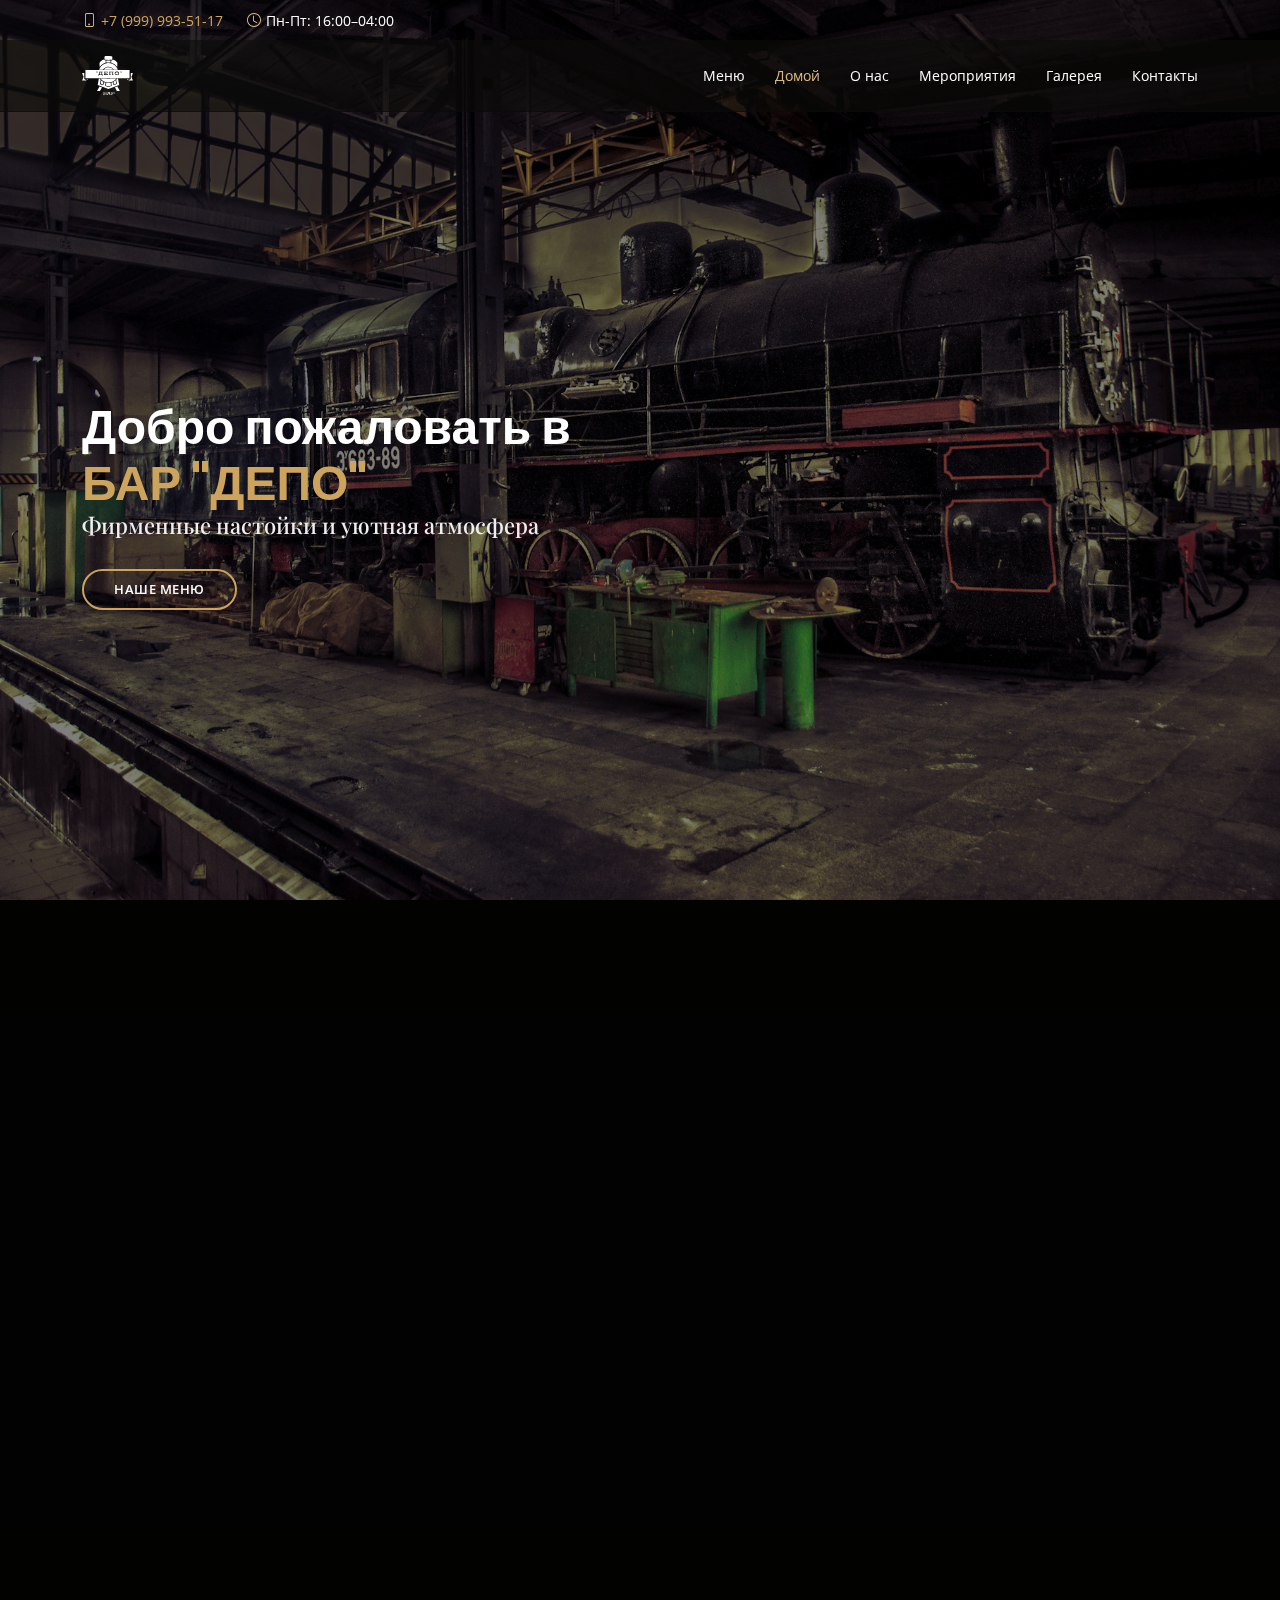
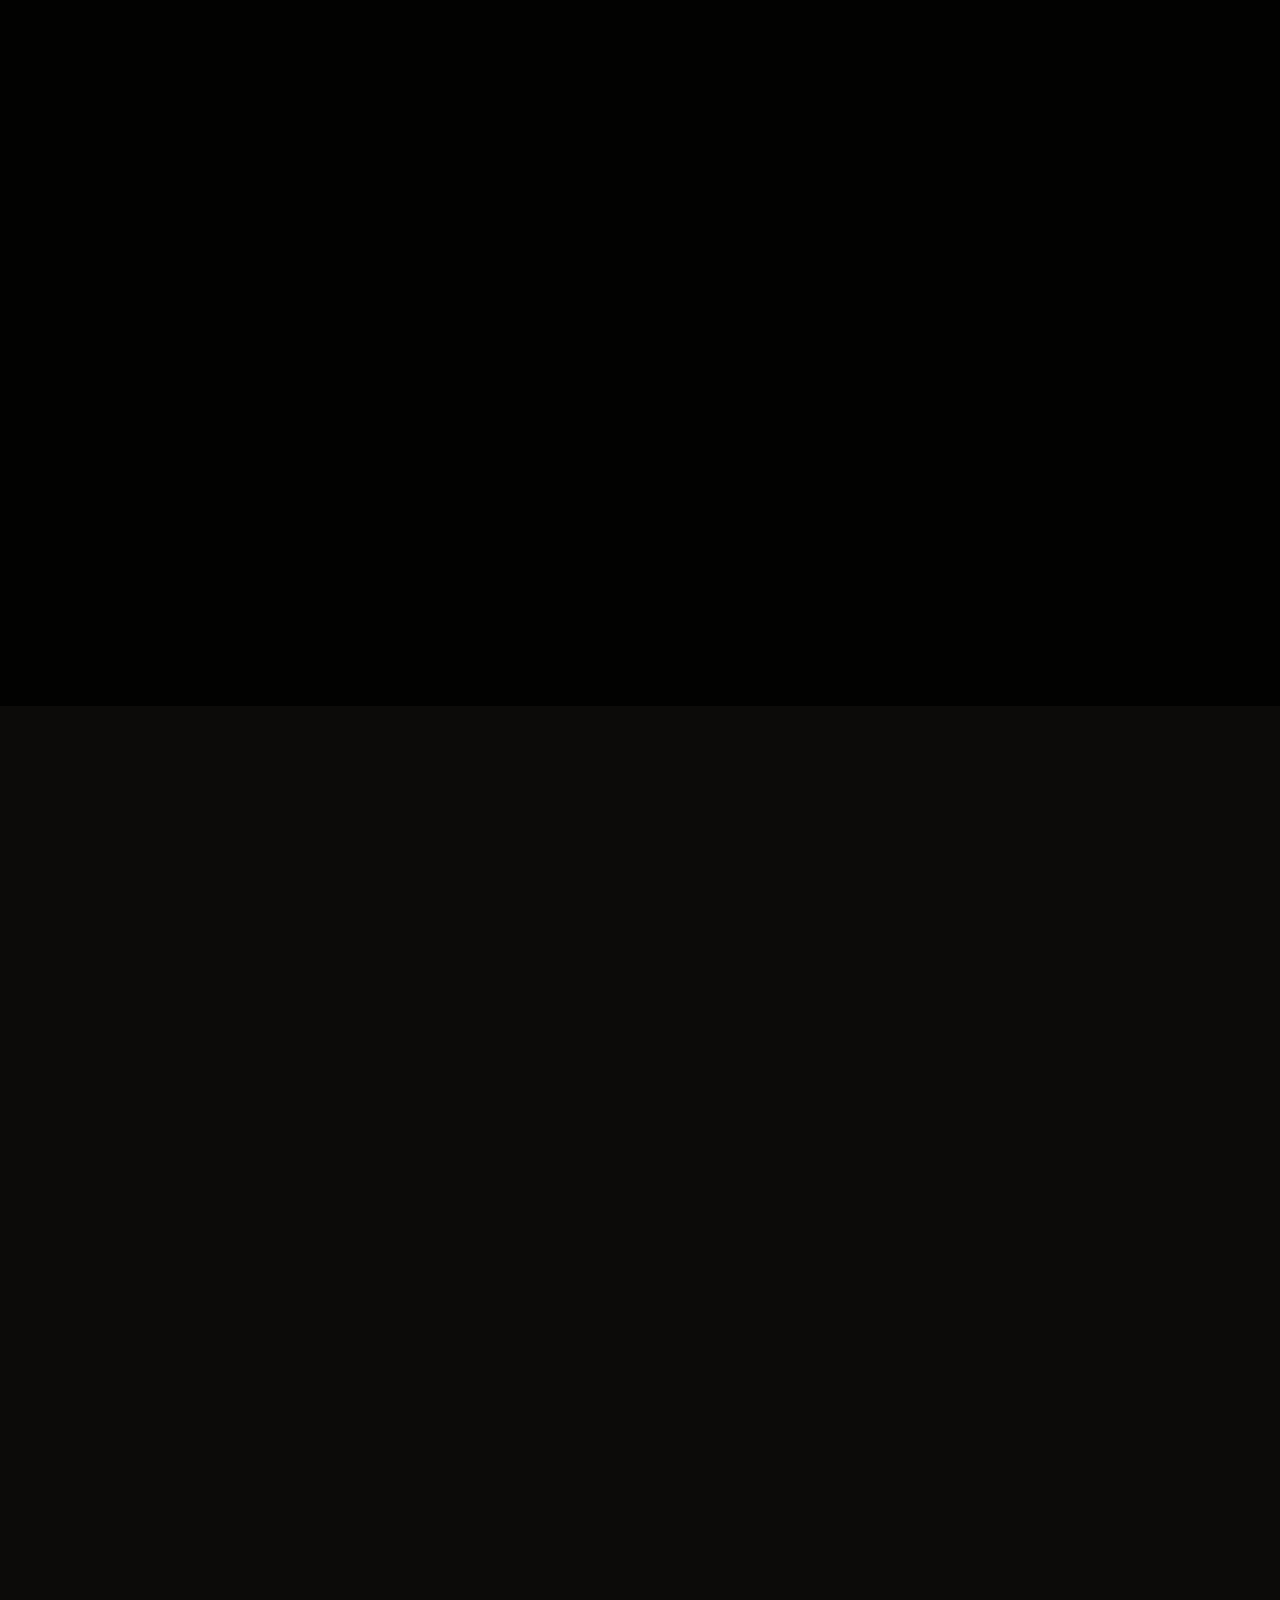
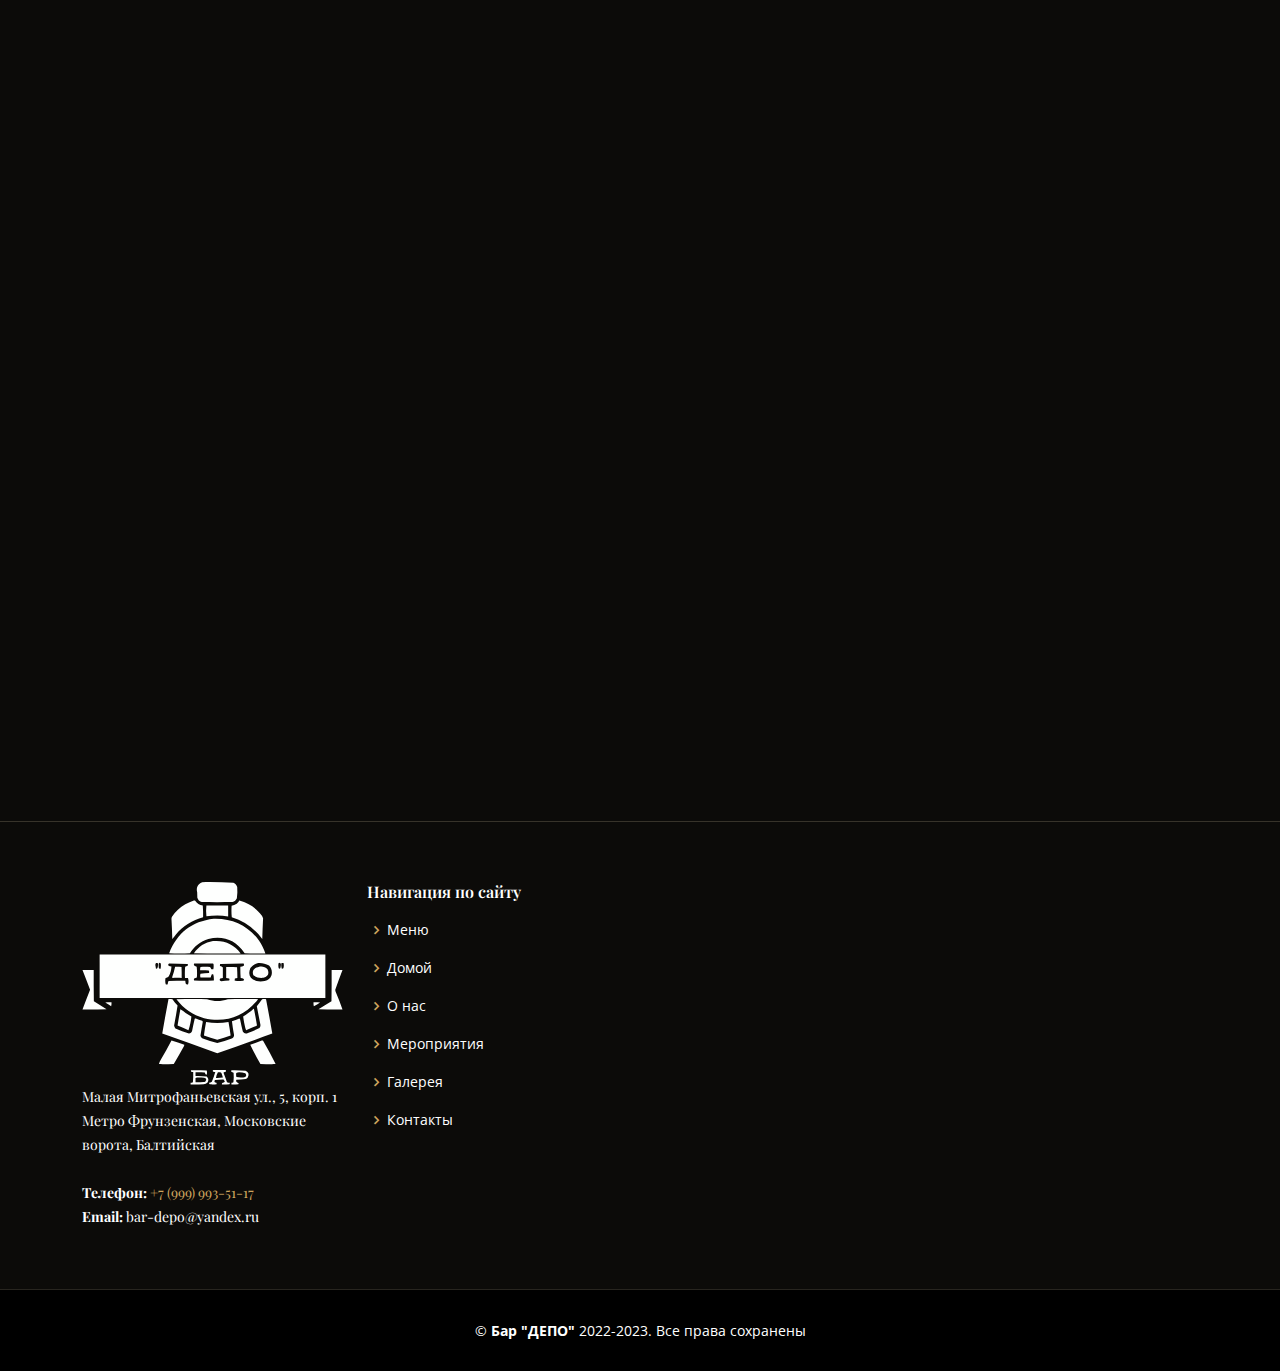
<file: index.html>
<!DOCTYPE html>
<html lang="ru">

<head>
    <meta charset="utf-8">
    <meta content="width=device-width, initial-scale=1.0" name="viewport">

    <title>Бар "ДЕПО"</title>
    <meta content="" name="description">
    <meta content="" name="keywords">

    <!-- Favicons -->
    <link href="assets/img/logo.svg" rel="icon">
    <link href="assets/img/logo.svg" rel="apple-touch-icon">

    <!-- Google Fonts -->
    <link href="https://fonts.googleapis.com/css?family=Open+Sans:300,300i,400,400i,600,600i,700,700i|Playfair+Display:ital,wght@0,400;0,500;0,600;0,700;1,400;1,500;1,600;1,700|Poppins:300,300i,400,400i,500,500i,600,600i,700,700i"
          rel="stylesheet">

    <!-- Vendor CSS Files -->
    <link href="assets/vendor/animate.css/animate.min.css" rel="stylesheet">
    <link href="assets/vendor/aos/aos.css" rel="stylesheet">
    <link href="assets/vendor/bootstrap/css/bootstrap.min.css" rel="stylesheet">
    <link href="assets/vendor/bootstrap-icons/bootstrap-icons.css" rel="stylesheet">
    <link href="assets/vendor/boxicons/css/boxicons.min.css" rel="stylesheet">
    <link href="assets/vendor/glightbox/css/glightbox.min.css" rel="stylesheet">
    <link href="assets/vendor/swiper/swiper-bundle.min.css" rel="stylesheet">

    <!-- Template Main CSS File -->
    <link href="assets/css/style.css" rel="stylesheet">

    <!-- =======================================================
    * Template Name: Restaurantly
    * Updated: Mar 10 2023 with Bootstrap v5.2.3
    * Template URL: https://bootstrapmade.com/restaurantly-restaurant-template/
    * Author: BootstrapMade.com
    * License: https://bootstrapmade.com/license/
    ======================================================== -->
</head>

<body>

<!-- ======= Top Bar ======= -->
<div id="topbar" class="d-flex align-items-center fixed-top">
    <div class="container d-flex justify-content-center justify-content-md-between">

        <div class="contact-info d-flex align-items-center">
            <i class="bi bi-phone d-flex align-items-center"><span><a
                    href="tel: +79999935117">+7 (999) 993-51-17</a></span></i>
            <div id="header1">
                <i class="bi bi-clock d-flex align-items-center ms-4"><span>Пн-Пт: 16:00–04:00</span></i>
            </div>
        </div>
    </div>
</div>

<!-- ======= Header ======= -->
<header id="header" class="fixed-top d-flex align-items-cente">
    <div class="container-fluid container-xl d-flex align-items-center justify-content-lg-between">

        <!--      <h1 class="logo me-auto me-lg-0"><a href="index.html">БАР "ДЕПО"</a></h1>-->
        <!-- Uncomment below if you prefer to use an image logo -->
        <a href="index.html" class="logo me-auto me-lg-0"><img src="assets/img/logo.svg" alt="" class="img-fluid"></a>

        <nav id="navbar" class="navbar order-last order-lg-0">
            <ul>
                <li><a class="nav-link scrollto" href="menu.html">Меню</a></li>
                <li><a class="nav-link scrollto active" href="#hero">Домой</a></li>
                <li><a class="nav-link scrollto" href="#about">О нас</a></li>
                <li><a class="nav-link scrollto" href="#events">Мероприятия</a></li>
                <li><a class="nav-link scrollto" href="#gallery">Галерея</a></li>
                <li><a class="nav-link scrollto" href="#contact">Контакты</a></li>
            </ul>
            <i class="bi bi-list mobile-nav-toggle"></i>
        </nav><!-- .navbar -->
        <!--      <a href="#book-a-table" class="book-a-table-btn scrollto d-none d-lg-flex">Book a table</a>-->

    </div>
</header><!-- End Header -->

<!-- ======= Hero Section ======= -->
<section id="hero" class="d-flex align-items-center">
    <div class="container position-relative text-center text-lg-start" data-aos="zoom-in" data-aos-delay="100">
        <div class="row">
            <div class="col-lg-8">
                <h1>Добро пожаловать в</h1>
                <h1><span>БАР "ДЕПО"</span></h1>
                <h2>Фирменные настойки и уютная атмосфера</h2>

                <div class="btns">
                    <a href="menu.html" class="btn-menu animated fadeInUp scrollto">Наше меню</a>
                </div>
            </div>
            <!--        <div class="col-lg-4 d-flex align-items-center justify-content-center position-relative" data-aos="zoom-in" data-aos-delay="200">-->
            <!--          <a href="https://www.youtube.com/watch?v=u6BOC7CDUTQ" class="glightbox play-btn"></a>-->
            <!--        </div>-->

        </div>
    </div>
</section><!-- End Hero -->

<main id="main">

    <!-- ======= About Section ======= -->
    <section id="about" class="about">
        <div class="container" data-aos="fade-up">

            <div class="row">
                <div class="col-lg-6 order-1 order-lg-2" data-aos="zoom-in" data-aos-delay="100">
                    <div class="about-img">
                        <img src="assets/img/about.jpg" alt="">
                    </div>
                </div>
                <div class="col-lg-6 pt-4 pt-lg-0 order-2 order-lg-1 content">
                    <h3>Бар "Депо" на Малой Митрофаньевской 5</h3>
                    <p class="fst-italic">
                        Вы ищите место, в котором хотите вкусно пообедать, а может Вы желаете поужинать в кафе, но не
                        можете ничего подобрать под свой вкус? Хотите встретиться с друзьями в хорошей и приятной
                        обстановке или поужинать в кафе со своей любимой? Приходите к нам, в наш уютный бар!
                    </p>
                    <ul>
                        <li><i class="bi bi-check-circle"></i> В нашем баре Вы без труда реализуете свою встречу с
                            друзьями в расслабляющей обстановке, покушать вкусные блюда и попробовать фирменные
                            настойки.
                        </li>
                        <li><i class="bi bi-check-circle"></i> Тематическое оформление нашего бара погрузит Вас в тёплую
                            и приятную атмосферу вечера и наполнит пололожительными эмоциями.
                        </li>
                        <li><i class="bi bi-check-circle"></i> Зайти поужинать к нам в бар ещё обязательно надо по
                            причине того, что у нас проводятся тематические вечеринки, с живой музыкой.
                        </li>
                    </ul>
                    <p>
                        Так же нашем баре Вы можете отведать отличных бургеров, насладиться потрясающей коктейльной
                        картой из которой каждый наш клиент выберет себе, что-то по душе.
                    </p>
                </div>
            </div>

        </div>
    </section><!-- End About Section -->

    <!-- ======= Events Section ======= -->
    <section id="events" class="events">
        <div class="container" data-aos="fade-up">

            <div class="section-title">
                <h2>Мероприятия</h2>
                <p>Организуйте свои мероприятия в нашем баре</p>
            </div>

            <div class="events-slider swiper" data-aos="fade-up" data-aos-delay="100">
                <div class="swiper-wrapper">

                    <div class="swiper-slide">
                        <div class="row event-item">
                            <div class="col-lg-6">
                                <img src="assets/img/event-birthday.jpg" class="img-fluid" alt="">
                            </div>
                            <div class="col-lg-6 pt-4 pt-lg-0 content">
                                <h3>Дни рождения</h3>
                                <div class="price">
                                    <p><span>₽9 000</span></p>
                                </div>
                                <p class="fst-italic">
                                    Организуйте свой День Рождения вместе с Баром "ДЕПО"!.
                                </p>
                                <ul>
                                    <li><i class="bi bi-check-circled"></i> Весёлая атмосфера. Живая музыка.</li>
                                    <li><i class="bi bi-check-circled"></i> Торт для именинника.</li>
                                    <li><i class="bi bi-check-circled"></i> Фотограф сделает несколько отличных кадров
                                        Вам на память.
                                    </li>
                                </ul>
                                <p>
                                    Тем, кто выбрал наш бар для празднования дня рождения, стоит задуматься об
                                    интересной культурной программе. Мы можем организовать тематический праздник,
                                    например, в военном или «шпионском» стиле. Устройте вечер песен под гитару или
                                    караоке-вечеринку.
                                </p>
                            </div>
                        </div>
                    </div><!-- End testimonial item -->

                    <div class="swiper-slide">
                        <div class="row event-item">
                            <div class="col-lg-6">
                                <img src="assets/img/event-private.jpg" class="img-fluid" alt="">
                            </div>
                            <div class="col-lg-6 pt-4 pt-lg-0 content">
                                <h3>Корпоративные вечеринки</h3>
                                <div class="price">
                                    <p><span>₽15 000</span></p>
                                </div>
                                <p class="fst-italic">
                                    Ищете где с коллегами отметить юбилей работы или день рождение компании? Собраться
                                    всем вместе накануне предстоящего праздника?
                                </p>
                                <ul>
                                    <li><i class="bi bi-check-circled"></i> У нас Вы сможете забронировать столик и
                                        заказать живую музыку.
                                    </li>
                                    <li><i class="bi bi-check-circled"></i> Приготовим или доставим закуски по Вашим
                                        предпочтениям.
                                    </li>
                                    <li><i class="bi bi-check-circled"></i> Авторская карта алкогольных напитков для
                                        Вашей компании.
                                    </li>
                                </ul>
                                <p>
                                    Чтобы не заботиться о досуге гостей, поищите хорошего ведущего. Если вам захочется
                                    исполнить песни вашей юности, мы предоставим вам караоке. Выберите подходящие для
                                    вашего торжества блюда. Бар "ДЕПО" предлагает разнообразное и сытное меню, куда
                                    входит горячее, закуски и прохладительные напитки.
                                </p>
                            </div>
                        </div>
                    </div><!-- End testimonial item -->

                    <div class="swiper-slide">
                        <div class="row event-item">
                            <div class="col-lg-6">
                                <img src="assets/img/event-custom.jpg" class="img-fluid" alt="">
                            </div>
                            <div class="col-lg-6 pt-4 pt-lg-0 content">
                                <h3>Праздничные мероприятия</h3>
                                <div class="price">
                                    <p><span>₽6 500</span></p>
                                </div>
                                <p class="fst-italic">
                                    В нашем баре вы сможете организовать свои праздничные мероприятия по важному для Вас
                                    поводу или знаменательному событию в вашей жизни.
                                </p>
                                <ul>
                                    <li><i class="bi bi-check-circled"></i> Авторские коктейли.</li>
                                    <li><i class="bi bi-check-circled"></i> Абонемент на выпивку.</li>
                                    <li><i class="bi bi-check-circled"></i> Подберём плейлист под тематику вашего
                                        праздника.
                                    </li>
                                </ul>
                            </div>
                        </div>
                    </div><!-- End testimonial item -->

                </div>
                <div class="swiper-pagination"></div>
            </div>

        </div>
    </section><!-- End Events Section -->

    <!-- ======= Gallery Section ======= -->
    <section id="gallery" class="gallery">

        <div class="container" data-aos="fade-up">
            <div class="section-title">
                <h2>Галерея</h2>
                <p>Немного фотографий из нашего бара</p>
            </div>
        </div>

        <div class="container-fluid" data-aos="fade-up" data-aos-delay="100">

            <div class="row g-0">

                <div class="col-lg-3 col-md-4">
                    <div class="gallery-item">
                        <a href="assets/img/gallery/gallery-1.jpg" class="gallery-lightbox" data-gall="gallery-item">
                            <img src="assets/img/gallery/gallery-1.jpg" alt="" class="img-fluid">
                        </a>
                    </div>
                </div>

                <div class="col-lg-3 col-md-4">
                    <div class="gallery-item">
                        <a href="assets/img/gallery/gallery-2.jpg" class="gallery-lightbox" data-gall="gallery-item">
                            <img src="assets/img/gallery/gallery-2.jpg" alt="" class="img-fluid">
                        </a>
                    </div>
                </div>

                <div class="col-lg-3 col-md-4">
                    <div class="gallery-item">
                        <a href="assets/img/gallery/gallery-3.jpg" class="gallery-lightbox" data-gall="gallery-item">
                            <img src="assets/img/gallery/gallery-3.jpg" alt="" class="img-fluid">
                        </a>
                    </div>
                </div>

                <div class="col-lg-3 col-md-4">
                    <div class="gallery-item">
                        <a href="assets/img/gallery/gallery-4.jpg" class="gallery-lightbox" data-gall="gallery-item">
                            <img src="assets/img/gallery/gallery-4.jpg" alt="" class="img-fluid">
                        </a>
                    </div>
                </div>

                <div class="col-lg-3 col-md-4">
                    <div class="gallery-item">
                        <a href="assets/img/gallery/gallery-5.jpg" class="gallery-lightbox" data-gall="gallery-item">
                            <img src="assets/img/gallery/gallery-5.jpg" alt="" class="img-fluid">
                        </a>
                    </div>
                </div>

                <div class="col-lg-3 col-md-4">
                    <div class="gallery-item">
                        <a href="assets/img/gallery/gallery-6.jpg" class="gallery-lightbox" data-gall="gallery-item">
                            <img src="assets/img/gallery/gallery-6.jpg" alt="" class="img-fluid">
                        </a>
                    </div>
                </div>

                <div class="col-lg-3 col-md-4">
                    <div class="gallery-item">
                        <a href="assets/img/gallery/gallery-7.jpg" class="gallery-lightbox" data-gall="gallery-item">
                            <img src="assets/img/gallery/gallery-7.jpg" alt="" class="img-fluid">
                        </a>
                    </div>
                </div>

                <div class="col-lg-3 col-md-4">
                    <div class="gallery-item">
                        <a href="assets/img/gallery/gallery-8.jpg" class="gallery-lightbox" data-gall="gallery-item">
                            <img src="assets/img/gallery/gallery-8.jpg" alt="" class="img-fluid">
                        </a>
                    </div>
                </div>

            </div>

        </div>
    </section><!-- End Gallery Section -->

    <!-- ======= Contact Section ======= -->
    <section id="contact" class="contact">
        <div class="container" data-aos="fade-up">

            <div class="section-title">
                <h2>Контакты</h2>
                <p>Наши контакты</p>
            </div>
        </div>

        <div data-aos="fade-up">
            <iframe src="https://yandex.ru/map-widget/v1/?um=constructor%3Acad6d0d0567a5ccf3af871cbde564d89d6d75124fd3820cef5aa820c46879bc3&amp;source=constructor"
                    width="100%" height="400" frameborder="0"></iframe>
        </div>

        <div class="container" data-aos="fade-up">

            <div class="row mt-5">

                <div class="col-lg-4">
                    <div class="info">
                        <div class="address">
                            <i class="bi bi-geo-alt"></i>
                            <h4>Адрес:</h4>
                            <p>Малая Митрофаньевская ул., 5, корп. 1</p>
                        </div>

                        <div class="open-hours">
                            <i class="bi bi-clock"></i>
                            <h4>Часы работы:</h4>
                            <p>
                                Пн-Пт: 16:00–04:00<br>
                                Сб-Вс: 16:00–06:00
                            </p>
                        </div>

                        <div class="email">
                            <i class="bi bi-envelope"></i>
                            <h4>Email:</h4>
                            <p>bar-depo@yandex.ru</p>
                        </div>

                        <div class="phone">
                            <i class="bi bi-phone"></i>
                            <h4>Телефон:</h4>
                            <p><a href="tel: +79999935117"> +7 (999) 993-51-17</a></p>
                        </div>

                    </div>

                </div>
            </div>

        </div>
    </section><!-- End Contact Section -->

</main><!-- End #main -->

<!-- ======= Footer ======= -->
<footer id="footer">
    <div class="footer-top">
        <div class="container">
            <div class="row">

                <div class="col-lg-3 col-md-6">
                    <div class="footer-info">
                        <a href="index.html" class="logo me-auto me-lg-0"><img src="assets/img/logo.svg" alt=""
                                                                               class="img-fluid"></a>
                        <p>
                            Малая Митрофаньевская ул., 5, корп. 1 <br>
                            Метро Фрунзенская, Московские ворота, Балтийская<br><br>
                            <strong>Телефон:</strong><a href="tel: +79999935117"> +7 (999) 993-51-17</a><br>
                            <strong>Email:</strong> bar-depo@yandex.ru<br>
                        </p>
                    </div>
                </div>

                <div class="col-lg-2 col-md-6 footer-links">
                    <h4>Навигация по сайту</h4>
                    <ul>
                        <li><i class="bx bx-chevron-right"></i> <a href="menu.html">Меню</a></li>
                        <li><i class="bx bx-chevron-right"></i> <a href="#hero">Домой</a></li>
                        <li><i class="bx bx-chevron-right"></i> <a href="#about">О нас</a></li>
                        <li><i class="bx bx-chevron-right"></i> <a href="#events">Мероприятия</a></li>
                        <li><i class="bx bx-chevron-right"></i> <a href="#gallery">Галерея</a></li>
                        <li><i class="bx bx-chevron-right"></i> <a href="#contact">Контакты</a></li>
                    </ul>
                </div>
            </div>
        </div>
    </div>

    <div class="container">
        <div class="copyright">
            &copy; <strong><span>Бар "ДЕПО"</span></strong> 2022-2023. Все права сохранены
        </div>
    </div>
</footer><!-- End Footer -->

<div id="preloader"></div>
<a href="#" class="back-to-top d-flex align-items-center justify-content-center"><i
        class="bi bi-arrow-up-short"></i></a>

<!-- Vendor JS Files -->
<script src="assets/vendor/aos/aos.js"></script>
<script src="assets/vendor/bootstrap/js/bootstrap.bundle.min.js"></script>
<script src="assets/vendor/glightbox/js/glightbox.min.js"></script>
<script src="assets/vendor/isotope-layout/isotope.pkgd.min.js"></script>
<script src="assets/vendor/swiper/swiper-bundle.min.js"></script>
<script src="assets/vendor/php-email-form/validate.js"></script>

<!-- Template Main JS File -->
<script src="assets/js/main.js"></script>

</body>

</html>
</file>
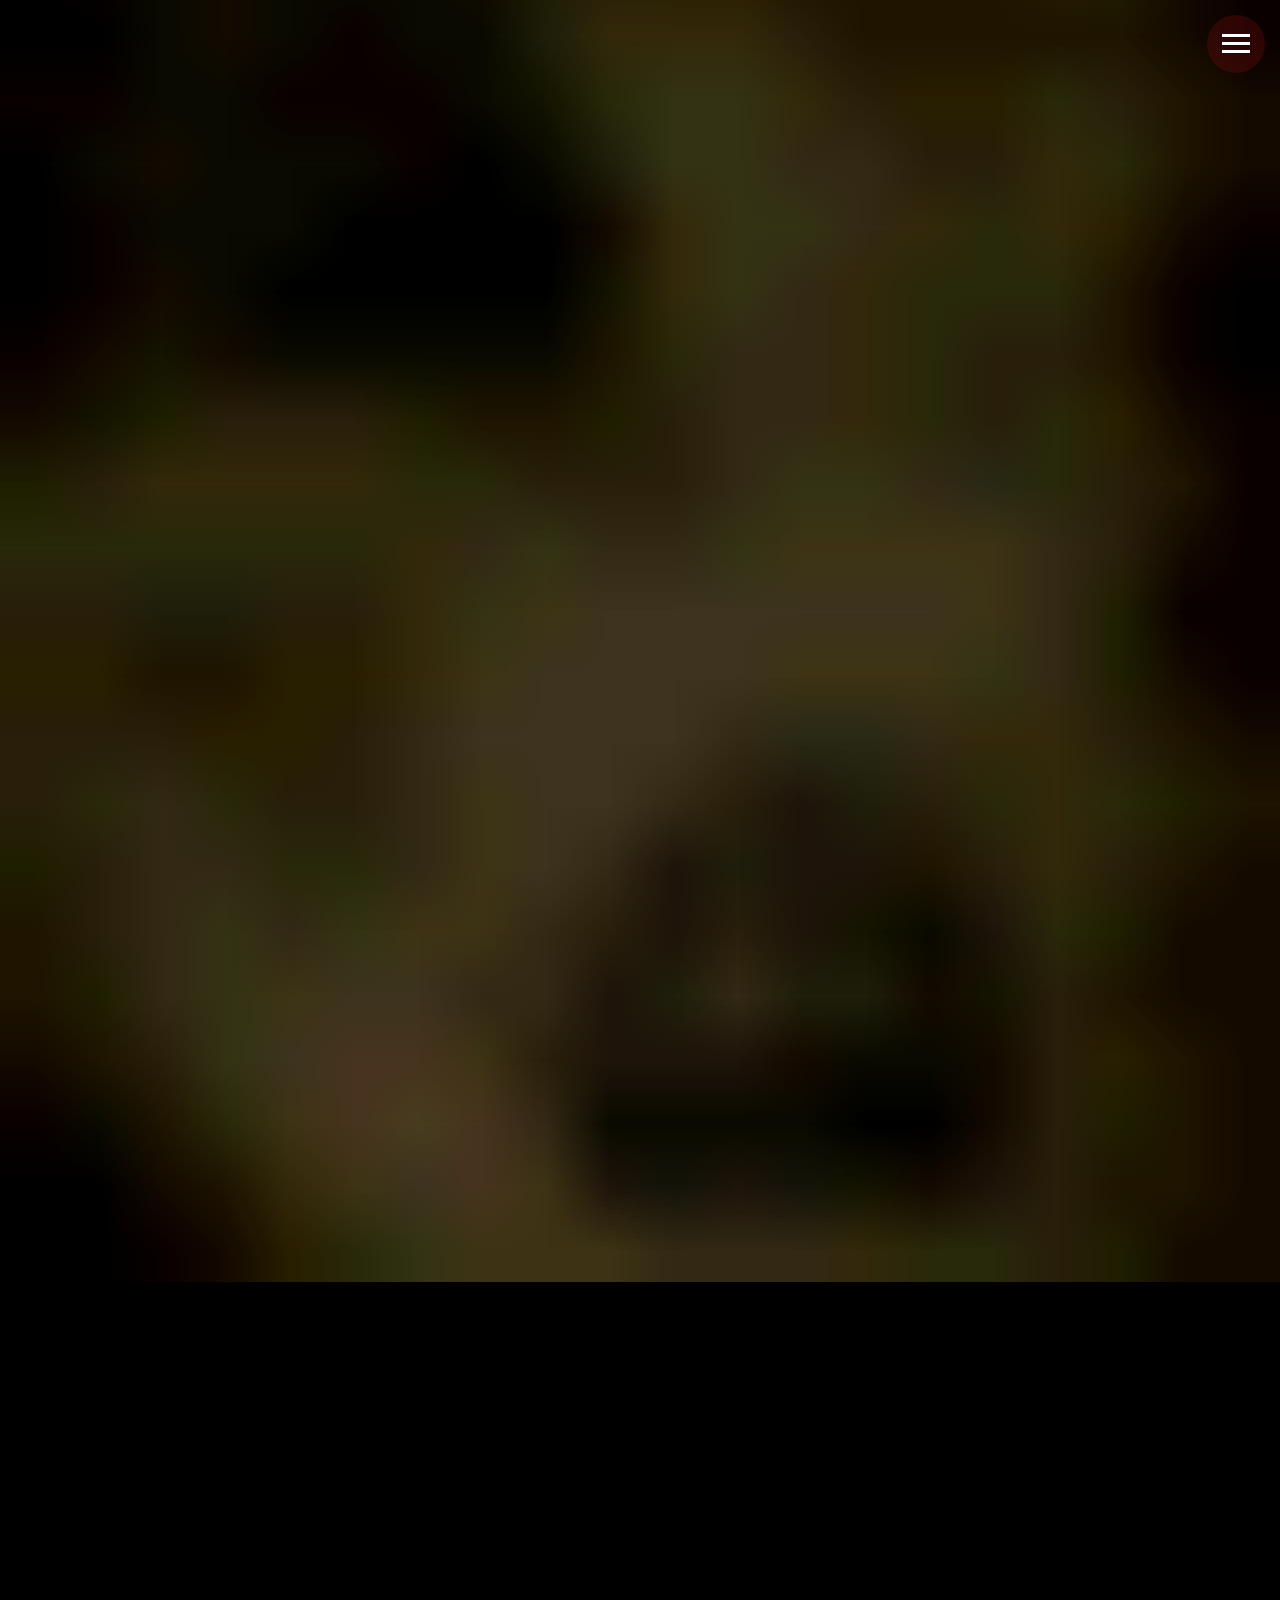
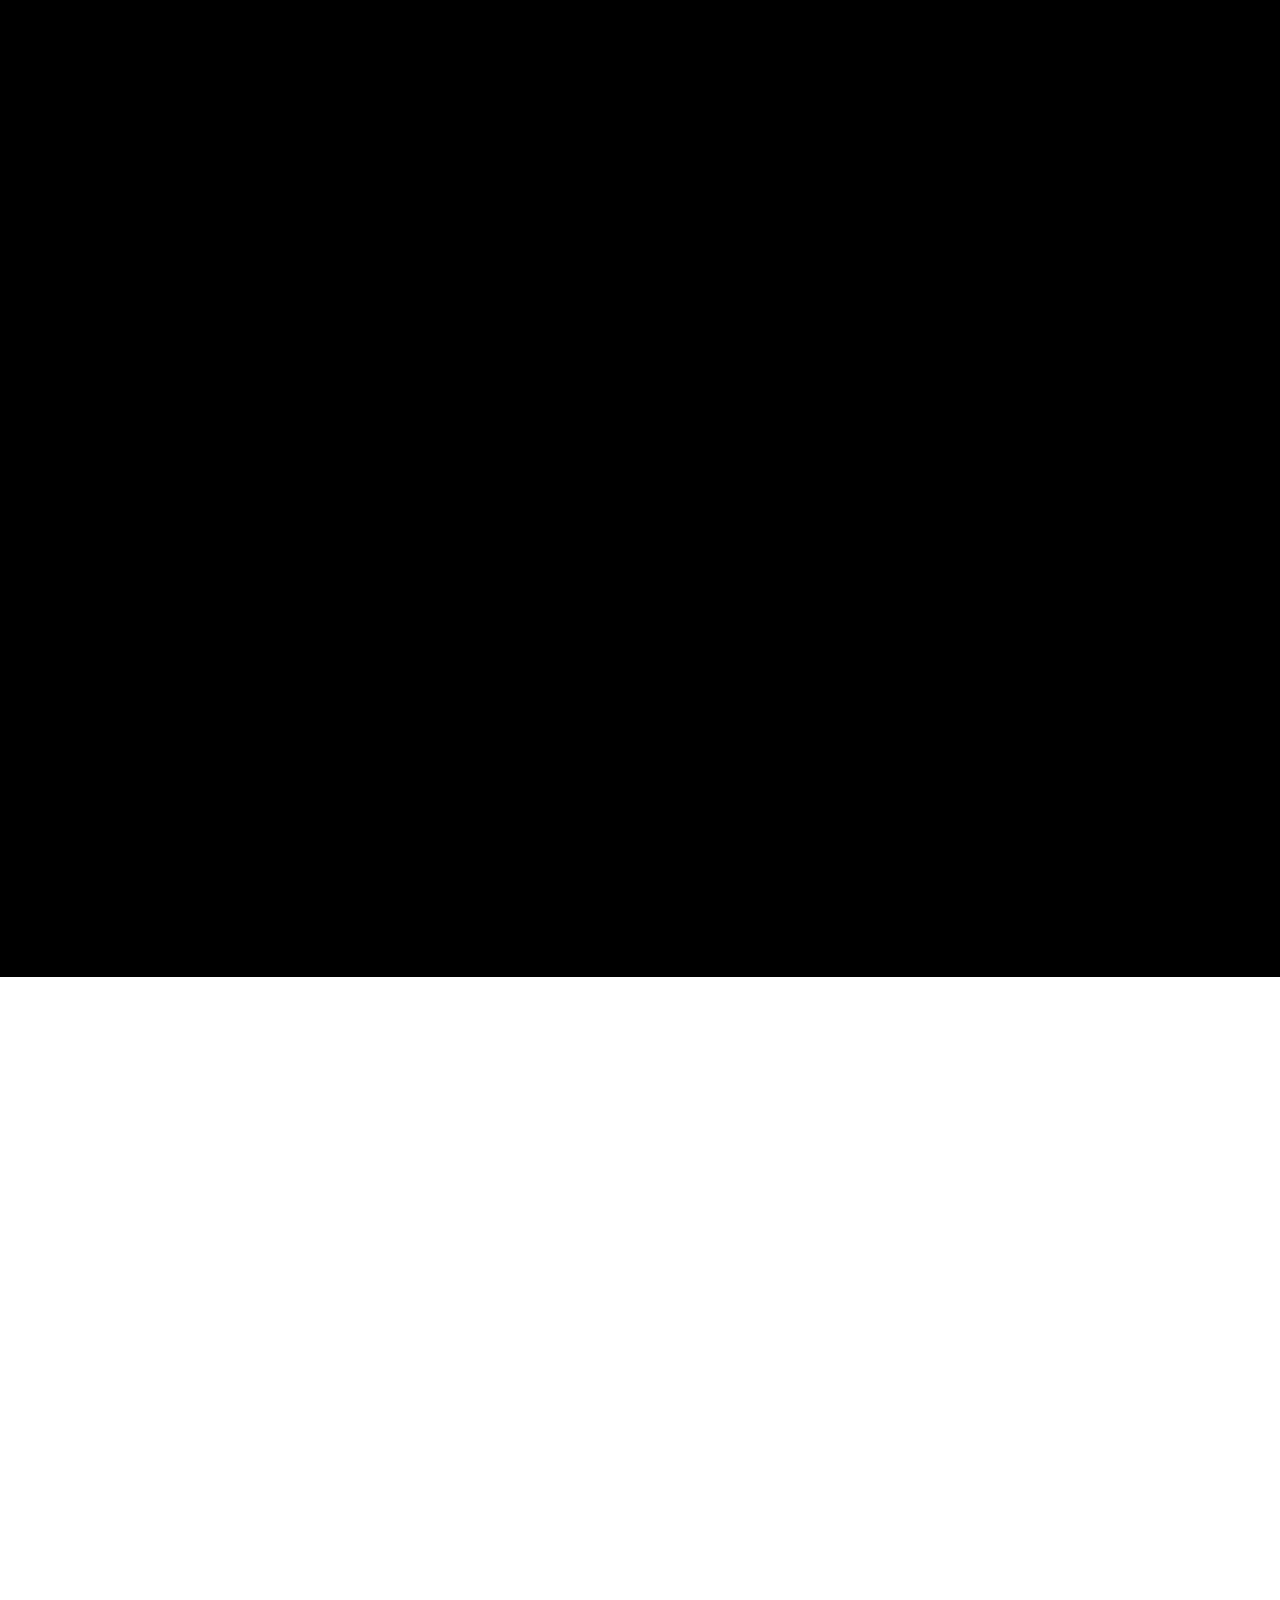
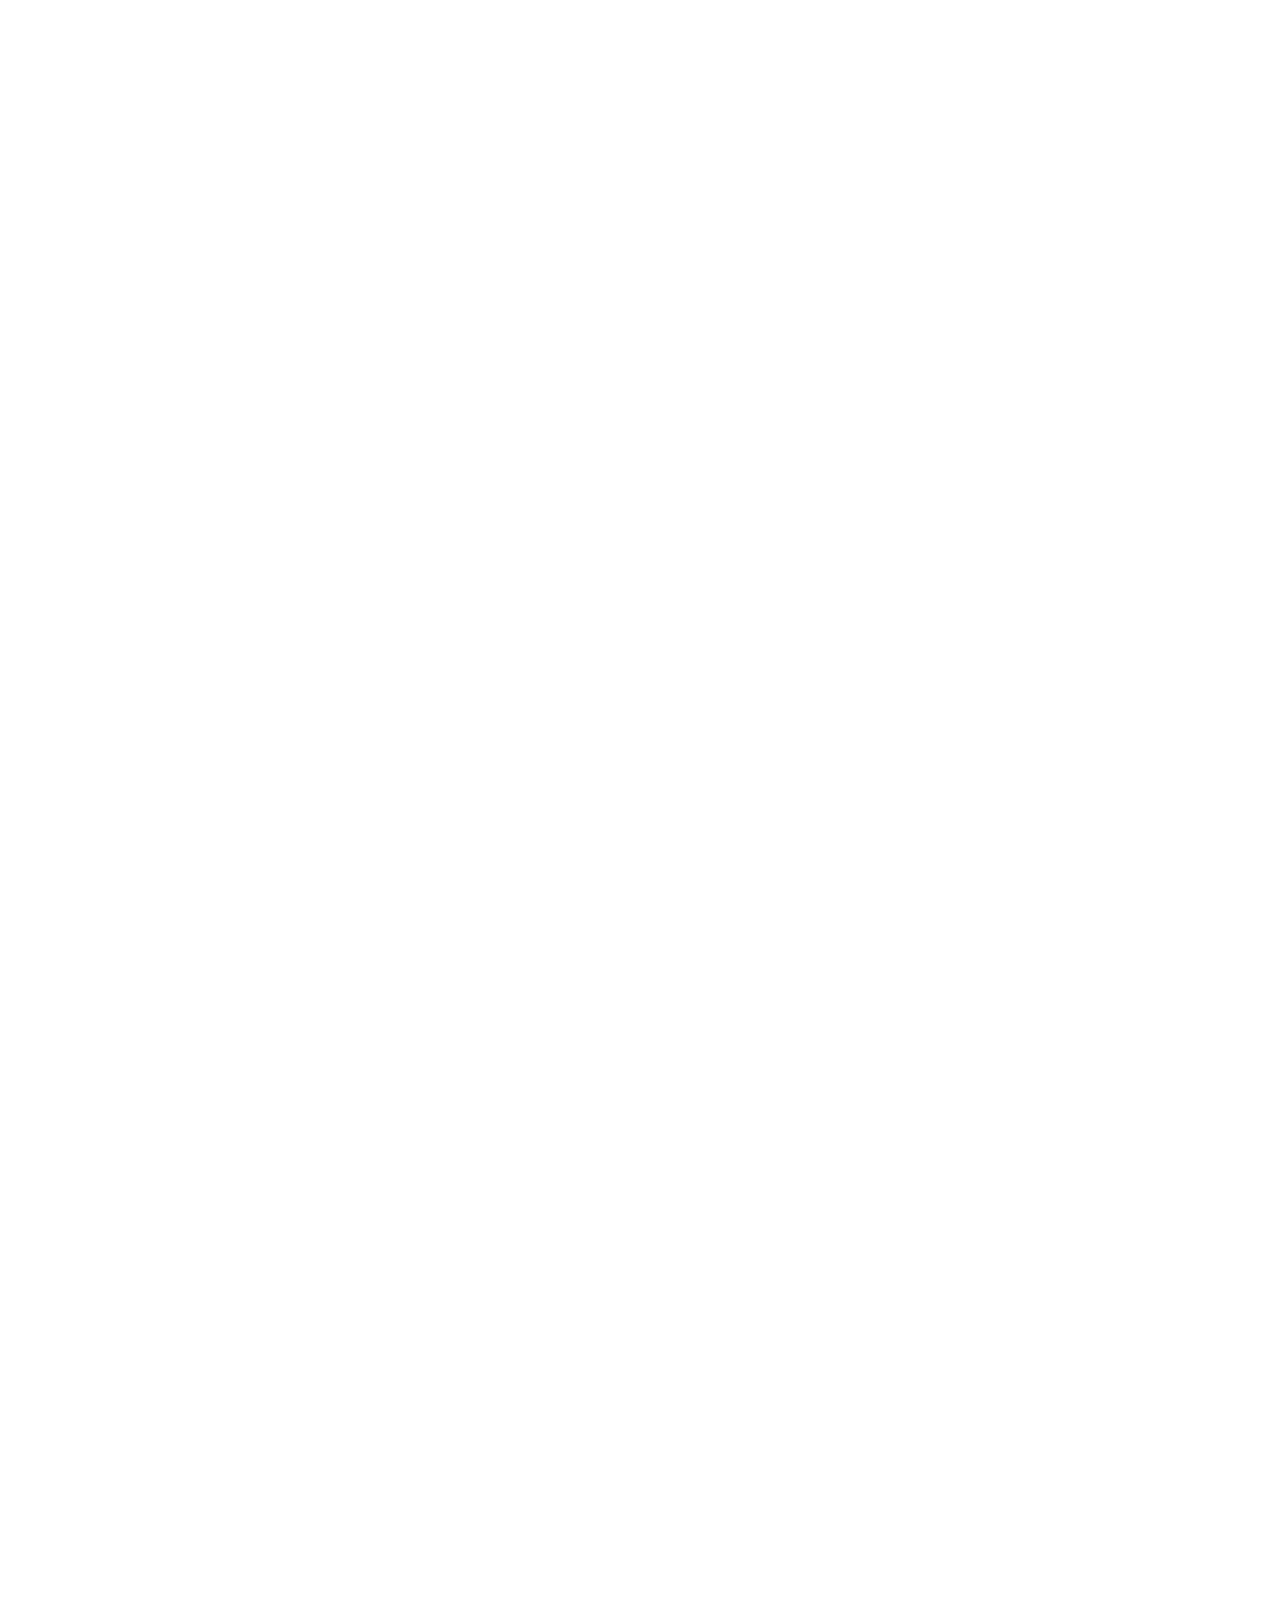
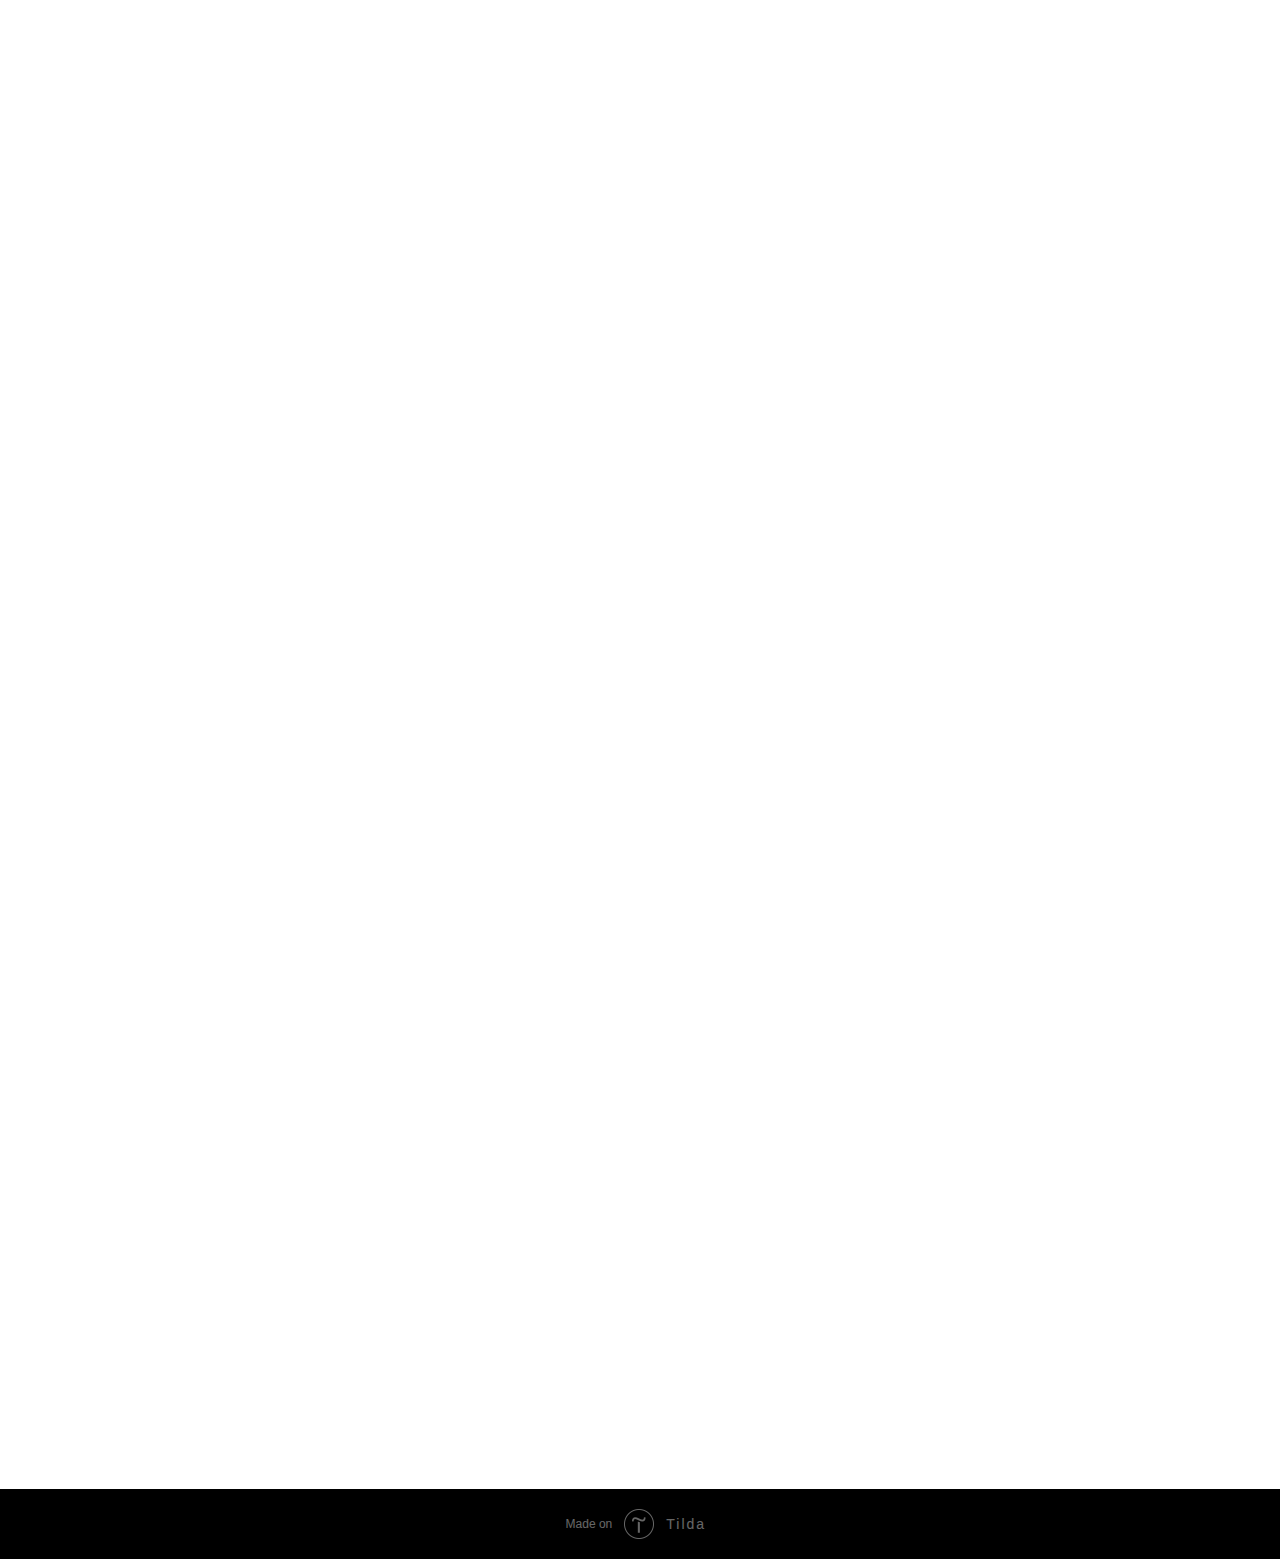
<file: menu/index.html>
<!DOCTYPE html><html><head><meta charset="utf-8"><meta name="viewport" content="width=device-width, initial-scale=1.0"> <!--metatextblock--><title>Menu</title><meta name="description" content="Меню Бара "> <meta property="og:url" content="http://38uzlov.ru/menu"><meta property="og:title" content="Menu"><meta property="og:description" content="Меню Бара "><meta property="og:type" content="website"><meta property="og:image" content="images/___1.png"><link rel="canonical" href="http://38uzlov.ru/menu"><!--/metatextblock--><meta name="format-detection" content="telephone=no"><meta http-equiv="x-dns-prefetch-control" content="on"><link rel="dns-prefetch" href="https://ws.tildacdn.com"><link rel="dns-prefetch" href="https://static.tildacdn.com"><link rel="shortcut icon" href="favicon.ico" type="image/x-icon"><!-- Assets --><script src="js/tilda-fallback-1.0.min.js" charset="utf-8" async></script><link rel="stylesheet" href="css/tilda-grid-3.0.min.css" type="text/css" media="all" onerror="this.loaderr='y';"><link rel="stylesheet" href="css/tilda-blocks-page29065039.min.css" type="text/css" media="all" onerror="this.loaderr='y';"><link rel="preconnect" href="https://fonts.gstatic.com"><link href="https://fonts.googleapis.com/css2?family=Ubuntu:wght@300;400;500;600;700&amp;subset=latin,cyrillic" rel="stylesheet"><link rel="stylesheet" href="css/tilda-animation-2.0.min.css" type="text/css" media="all" onerror="this.loaderr='y';"><link rel="stylesheet" href="css/tilda-cover-1.0.min.css" type="text/css" media="all" onerror="this.loaderr='y';"><script type="text/javascript">(function (d) {
if (!d.visibilityState) {
var s = d.createElement('script');
s.src = 'https://static.tildacdn.com/js/tilda-polyfill-1.0.min.js';
d.getElementsByTagName('head')[0].appendChild(s);
}
})(document);
function t_onReady(func) {
if (document.readyState != 'loading') {
func();
} else {
document.addEventListener('DOMContentLoaded', func);
}
}
function t_onFuncLoad(funcName, okFunc, time) {
if (typeof window[funcName] === 'function') {
okFunc();
} else {
setTimeout(function() {
t_onFuncLoad(funcName, okFunc, time);
},(time || 100));
}
}</script><script src="js/tilda-scripts-3.0.min.js" charset="utf-8" defer onerror="this.loaderr='y';"></script><script src="js/tilda-blocks-page29065039.min.js" charset="utf-8" async onerror="this.loaderr='y';"></script><script src="js/lazyload-1.3.min.js" charset="utf-8" async onerror="this.loaderr='y';"></script><script src="js/tilda-animation-2.0.min.js" charset="utf-8" async onerror="this.loaderr='y';"></script><script src="js/tilda-cover-1.0.min.js" charset="utf-8" async onerror="this.loaderr='y';"></script><script src="js/tilda-events-1.0.min.js" charset="utf-8" async onerror="this.loaderr='y';"></script><script type="text/javascript">window.dataLayer = window.dataLayer || [];</script><script type="text/javascript">(function () {
if((/bot|google|yandex|baidu|bing|msn|duckduckbot|teoma|slurp|crawler|spider|robot|crawling|facebook/i.test(navigator.userAgent))===false && typeof(sessionStorage)!='undefined' && sessionStorage.getItem('visited')!=='y' && document.visibilityState){
var style=document.createElement('style');
style.type='text/css';
style.innerHTML='@media screen and (min-width: 980px) {.t-records {opacity: 0;}.t-records_animated {-webkit-transition: opacity ease-in-out .2s;-moz-transition: opacity ease-in-out .2s;-o-transition: opacity ease-in-out .2s;transition: opacity ease-in-out .2s;}.t-records.t-records_visible {opacity: 1;}}';
document.getElementsByTagName('head')[0].appendChild(style);
function t_setvisRecs(){
var alr=document.querySelectorAll('.t-records');
Array.prototype.forEach.call(alr, function(el) {
el.classList.add("t-records_animated");
});
setTimeout(function () {
Array.prototype.forEach.call(alr, function(el) {
el.classList.add("t-records_visible");
});
sessionStorage.setItem("visited", "y");
}, 400);
} 
document.addEventListener('DOMContentLoaded', t_setvisRecs);
}
})();</script><style type="text/css">@media screen and (min-width: 980px) {.t-records {opacity: 0;}.t-records_animated {-webkit-transition: opacity ease-in-out .2s;-moz-transition: opacity ease-in-out .2s;-o-transition: opacity ease-in-out .2s;transition: opacity ease-in-out .2s;}.t-records.t-records_visible {opacity: 1;}}</style></head><body class="t-body" style="margin:0;"><!--allrecords--><div id="allrecords" class="t-records t-records_animated t-records_visible" data-hook="blocks-collection-content-node" data-tilda-project-id="5694752" data-tilda-page-id="29065039" data-tilda-page-alias="menu" data-tilda-formskey="d361f9ebf0b6be7130a1b3fda5694752" data-tilda-lazy="yes"><div id="rec473142027" class="r t-rec t-rec_pt_0 t-rec_pb_0" style="padding-top: 0px; padding-bottom: 0px; opacity: 1;" data-animationappear="off" data-record-type="450"><div class="t450__menu__content " style="top:15px; " data-menu="yes" data-appearoffset data-hideoffset><div class="t450__burger_container "><div class="t450__burger_bg t450__burger_cirqle" style="background-color:#820e0e; opacity:0.30;"></div><div class="t-menuburger t-menuburger_first "><span style="background-color:#ffffff;"></span><span style="background-color:#ffffff;"></span><span style="background-color:#ffffff;"></span><span style="background-color:#ffffff;"></span></div><script>function t_menuburger_init(recid) {
var rec = document.querySelector('#rec' + recid);
if (!rec) return;
var burger = rec.querySelector('.t-menuburger');
if (!burger) return;
var isSecondStyle = burger.classList.contains('t-menuburger_second');
if (isSecondStyle && !window.isMobile && !('ontouchend' in document)) {
burger.addEventListener('mouseenter', function() {
if (burger.classList.contains('t-menuburger-opened')) return;
burger.classList.remove('t-menuburger-unhovered');
burger.classList.add('t-menuburger-hovered');
});
burger.addEventListener('mouseleave', function() {
if (burger.classList.contains('t-menuburger-opened')) return;
burger.classList.remove('t-menuburger-hovered');
burger.classList.add('t-menuburger-unhovered');
setTimeout(function() {
burger.classList.remove('t-menuburger-unhovered');
}, 300);
});
}
burger.addEventListener('click', function() {
if (!burger.closest('.tmenu-mobile') &&
!burger.closest('.t450__burger_container') &&
!burger.closest('.t466__container') &&
!burger.closest('.t204__burger')) {
burger.classList.toggle('t-menuburger-opened');
burger.classList.remove('t-menuburger-unhovered');
}
});
var menu = rec.querySelector('[data-menu="yes"]');
if (!menu) return;
var menuLinks = menu.querySelectorAll('.t-menu__link-item');
var submenuClassList = ['t978__menu-link_hook', 't978__tm-link', 't966__tm-link', 't794__tm-link', 't-menusub__target-link'];
Array.prototype.forEach.call(menuLinks, function (link) {
link.addEventListener('click', function () {
var isSubmenuHook = submenuClassList.some(function (submenuClass) {
return link.classList.contains(submenuClass);
});
if (isSubmenuHook) return;
burger.classList.remove('t-menuburger-opened');
});
});
menu.addEventListener('clickedAnchorInTooltipMenu', function () {
burger.classList.remove('t-menuburger-opened');
});
}
t_onReady(function() {
t_onFuncLoad('t_menuburger_init', function(){t_menuburger_init('473142027');});
});</script><style>.t-menuburger {
position: relative;
flex-shrink: 0;
width: 28px;
height: 20px;
-webkit-transform: rotate(0deg);
transform: rotate(0deg);
transition: .5s ease-in-out;
cursor: pointer;
z-index: 999;
}
/*---menu burger lines---*/
.t-menuburger span {
display: block;
position: absolute;
width: 100%;
opacity: 1;
left: 0;
-webkit-transform: rotate(0deg);
transform: rotate(0deg);
transition: .25s ease-in-out;
height: 3px;
background-color: #000;
}
.t-menuburger span:nth-child(1) {
top: 0px;
}
.t-menuburger span:nth-child(2),
.t-menuburger span:nth-child(3) {
top: 8px;
}
.t-menuburger span:nth-child(4) {
top: 16px;
}
/*menu burger big*/
.t-menuburger__big {
width: 42px;
height: 32px;
}
.t-menuburger__big span {
height: 5px;
}
.t-menuburger__big span:nth-child(2),
.t-menuburger__big span:nth-child(3) {
top: 13px;
}
.t-menuburger__big span:nth-child(4) {
top: 26px;
}
/*menu burger small*/
.t-menuburger__small {
width: 22px;
height: 14px;
}
.t-menuburger__small span {
height: 2px;
}
.t-menuburger__small span:nth-child(2),
.t-menuburger__small span:nth-child(3) {
top: 6px;
}
.t-menuburger__small span:nth-child(4) {
top: 12px;
}
/*menu burger opened*/
.t-menuburger-opened span:nth-child(1) {
top: 8px;
width: 0%;
left: 50%;
}
.t-menuburger-opened span:nth-child(2) {
-webkit-transform: rotate(45deg);
transform: rotate(45deg);
}
.t-menuburger-opened span:nth-child(3) {
-webkit-transform: rotate(-45deg);
transform: rotate(-45deg);
}
.t-menuburger-opened span:nth-child(4) {
top: 8px;
width: 0%;
left: 50%;
}
.t-menuburger-opened.t-menuburger__big span:nth-child(1) {
top: 6px;
}
.t-menuburger-opened.t-menuburger__big span:nth-child(4) {
top: 18px;
}
.t-menuburger-opened.t-menuburger__small span:nth-child(1),
.t-menuburger-opened.t-menuburger__small span:nth-child(4) {
top: 6px;
}
/*---menu burger first style---*/
@media (hover), (min-width:0\0) {
.t-menuburger_first:hover span:nth-child(1) {
transform: translateY(1px);
}
.t-menuburger_first:hover span:nth-child(4) {
transform: translateY(-1px);
}
.t-menuburger_first.t-menuburger__big:hover span:nth-child(1) {
transform: translateY(3px);
}
.t-menuburger_first.t-menuburger__big:hover span:nth-child(4) {
transform: translateY(-3px);
}
}
/*---menu burger second style---*/
.t-menuburger_second span:nth-child(2),
.t-menuburger_second span:nth-child(3) {
width: 80%;
left: 20%;
right: 0;
}
@media (hover), (min-width:0\0) {
.t-menuburger_second.t-menuburger-hovered span:nth-child(2),
.t-menuburger_second.t-menuburger-hovered span:nth-child(3) {
animation: t-menuburger-anim 0.3s ease-out normal forwards;
}
.t-menuburger_second.t-menuburger-unhovered span:nth-child(2),
.t-menuburger_second.t-menuburger-unhovered span:nth-child(3) {
animation: t-menuburger-anim2 0.3s ease-out normal forwards;
}
}
.t-menuburger_second.t-menuburger-opened span:nth-child(2),
.t-menuburger_second.t-menuburger-opened span:nth-child(3){
left: 0;
right: 0;
width: 100%!important;
}
/*---menu burger third style---*/
.t-menuburger_third span:nth-child(4) {
width: 70%;
left: unset;
right: 0;
}
@media (hover), (min-width:0\0) {
.t-menuburger_third:not(.t-menuburger-opened):hover span:nth-child(4) {
width: 100%;
}
}
.t-menuburger_third.t-menuburger-opened span:nth-child(4) {
width: 0!important;
right: 50%;
}
/*---menu burger fourth style---*/
.t-menuburger_fourth {
height: 12px;
}
.t-menuburger_fourth.t-menuburger__small {
height: 8px;
}
.t-menuburger_fourth.t-menuburger__big {
height: 18px;
}
.t-menuburger_fourth span:nth-child(2),
.t-menuburger_fourth span:nth-child(3) {
top: 4px;
opacity: 0;
}
.t-menuburger_fourth span:nth-child(4) {
top: 8px;
}
.t-menuburger_fourth.t-menuburger__small span:nth-child(2),
.t-menuburger_fourth.t-menuburger__small span:nth-child(3) {
top: 3px;
}
.t-menuburger_fourth.t-menuburger__small span:nth-child(4) {
top: 6px;
}
.t-menuburger_fourth.t-menuburger__small span:nth-child(2),
.t-menuburger_fourth.t-menuburger__small span:nth-child(3) {
top: 3px;
}
.t-menuburger_fourth.t-menuburger__small span:nth-child(4) {
top: 6px;
}
.t-menuburger_fourth.t-menuburger__big span:nth-child(2),
.t-menuburger_fourth.t-menuburger__big span:nth-child(3) {
top: 6px;
}
.t-menuburger_fourth.t-menuburger__big span:nth-child(4) {
top: 12px;
}
@media (hover), (min-width:0\0) {
.t-menuburger_fourth:not(.t-menuburger-opened):hover span:nth-child(1) {
transform: translateY(1px);
}
.t-menuburger_fourth:not(.t-menuburger-opened):hover span:nth-child(4) {
transform: translateY(-1px);
}
.t-menuburger_fourth.t-menuburger__big:not(.t-menuburger-opened):hover span:nth-child(1) {
transform: translateY(3px);
}
.t-menuburger_fourth.t-menuburger__big:not(.t-menuburger-opened):hover span:nth-child(4) {
transform: translateY(-3px);
}
}
.t-menuburger_fourth.t-menuburger-opened span:nth-child(1),
.t-menuburger_fourth.t-menuburger-opened span:nth-child(4) {
top: 4px;
}
.t-menuburger_fourth.t-menuburger-opened span:nth-child(2),
.t-menuburger_fourth.t-menuburger-opened span:nth-child(3) {
opacity: 1;
}
/*---menu burger animations---*/
@keyframes t-menuburger-anim {
0% {
width: 80%;
left: 20%;
right: 0;
}
50% {
width: 100%;
left: 0;
right: 0;
}
100% {
width: 80%;
left: 0;
right: 20%;
}
}
@keyframes t-menuburger-anim2 {
0% {
width: 80%;
left: 0;
}
50% {
width: 100%;
right: 0;
left: 0;
}
100% {
width: 80%;
left: 20%;
right: 0;
}
}</style> </div></div><!-- t450 --><div id="nav473142027marker"></div><div class="t450__overlay"><div class="t450__overlay_bg" style="background-color:#000000; opacity:0.90;"></div></div><div id="nav473142027" class="t450 " data-tooltip-hook="#menuopen" style="max-width: 220px;background-color: #000000;"><button type="button" class="t450__close-button t450__close t450_opened " style="background-color: #000000;" aria-label="Закрыть меню"><div class="t450__close_icon"><span style="background-color:#ffffff;"></span><span style="background-color:#ffffff;"></span><span style="background-color:#ffffff;"></span><span style="background-color:#ffffff;"></span></div></button><div class="t450__container t-align_left"><div class="t450__top"><div class="t450__logowrapper"><img class="t450__logoimg" src="images/__.png" imgfield="img" alt></div><nav class="t450__menu" aria-label="Основные разделы на странице"><ul class="t450__list" role="menubar" aria-label="Основные разделы на странице"><li class="t450__list_item" role="none"><a class="t-menu__link-item " href="#rec479176090" role="menuitem" tabindex="0" data-menu-submenu-hook data-menu-item-number="1" style="color:#ffffff;font-size:24px;font-family:&#x27;Ubuntu&#x27;;">Коктейли</a></li><li class="t450__list_item" role="none"><a class="t-menu__link-item " href="#rec479180146" role="menuitem" tabindex="0" data-menu-submenu-hook data-menu-item-number="2" style="color:#ffffff;font-size:24px;font-family:&#x27;Ubuntu&#x27;;">Настойки</a></li><li class="t450__list_item" role="none"><a class="t-menu__link-item " href="#rec479180182" role="menuitem" tabindex="0" data-menu-submenu-hook data-menu-item-number="3" style="color:#ffffff;font-size:24px;font-family:&#x27;Ubuntu&#x27;;">Кухня</a></li><li class="t450__list_item" role="none"><a class="t-menu__link-item " href="#rec479180185" role="menuitem" tabindex="0" data-menu-submenu-hook data-menu-item-number="4" style="color:#ffffff;font-size:24px;font-family:&#x27;Ubuntu&#x27;;">Пиво</a></li><li class="t450__list_item" role="none"><a class="t-menu__link-item " href="#rec479174284" role="menuitem" tabindex="0" data-menu-submenu-hook data-menu-item-number="5" style="color:#ffffff;font-size:24px;font-family:&#x27;Ubuntu&#x27;;">Алкоголь</a></li><li class="t450__list_item" role="none"><a class="t-menu__link-item " href="/bar-depo.ru/index.html" role="menuitem" tabindex="0" data-menu-submenu-hook data-menu-item-number="6" style="color:#ffffff;font-size:24px;font-family:&#x27;Ubuntu&#x27;;">На главную</a></li></ul></nav></div><div class="t450__rightside"></div></div></div><script>t_onReady(function() {
var rec = document.querySelector('#rec473142027');
if (!rec) return;
rec.setAttribute('data-animationappear', 'off');
rec.style.opacity = 1;
t_onFuncLoad('t450_initMenu', function () {
t450_initMenu('473142027');
});
});</script><style>#rec473142027 .t-menu__link-item{
position: relative;
outline: none;
}
#rec473142027 .t-menu__link-item:focus-visible{
outline: 5px auto rgba(0, 150, 255, 1);
-webkit-outline: 5px auto rgba(0, 150, 255, 1);
-moz-outline: 5px auto rgba(0, 150, 255, 1);
-ms-outline: 5px auto rgba(0, 150, 255, 1);
-o-outline: 5px auto rgba(0, 150, 255, 1);
}
#rec473142027 .t-menu__link-item.t-active::after {
content: '';
position: absolute;
left: 0;
-webkit-transition: all 0.3s ease;
transition: all 0.3s ease;
opacity: 1;
width: 100%;
height: 100%;
bottom: -1px;
border-bottom: 1px solid #0000FF;
-webkit-box-shadow: inset 0px -1px 0px 0px #0000FF;
-moz-box-shadow: inset 0px -1px 0px 0px #0000FF;
box-shadow: inset 0px -1px 0px 0px #0000FF;
}
@supports (overflow:-webkit-marquee) and (justify-content:inherit)
{
#rec473142027 .t-menu__link-item,
#rec473142027 .t-menu__link-item.t-active {
opacity: 1 !important;
}
}</style></div><div id="rec479176090" class="r t-rec t-rec_pt_0 t-rec_pb_0" style="padding-top:0px;padding-bottom:0px; " data-record-type="179"><!-- cover --><div class="t-cover" id="recorddiv479176090" bgimgfield="img" style="height:700px; background-image:url(&#x27;images/_jpg_2_3.png&#x27;);"><div class="t-cover__carrier" id="coverCarry479176090" data-content-cover-id="479176090" data-content-cover-bg="https://static.tildacdn.com/tild3137-3935-4633-b936-356665633262/_jpg_2.png" data-display-changed="true" data-content-cover-height="700px" data-content-cover-parallax="fixed" style="height:700px; background-position:left top;" itemscope itemtype="http://schema.org/ImageObject"><meta itemprop="image" content="https://static.tildacdn.com/tild3137-3935-4633-b936-356665633262/_jpg_2.png"></div><div class="t-cover__filter" style="height:700px;background-color:#000000;filter:alpha(opacity:40);KHTMLOpacity:0.4;MozOpacity:0.4;opacity:0.4;"></div><!-- T164 --><div class="t164"><div class="t-container"><div class="t-cover__wrapper t-valign_top" style="height:;"> <div class="t-col t-col_8 t-prefix_2 t-align_left"><div data-hook-content="covercontent"><div class="t164__wrapper"><div class="t164__title t-heading t-heading_sm t-animate" data-animate-style="fadeinup" data-animate-group="yes" data-animate-order="1" style="color:#ffffff;" field="title"><div style="font-size: 26px; line-height: 14px;" data-customstyle="yes"></div></div><div class="t164__subtitle t-text t-animate" data-animate-style="fadeinup" data-animate-group="yes" data-animate-order="2" data-animate-delay="0.3" style field="subtitle"><div style="line-height: 20px;" data-customstyle="yes"></div></div><div class="t164__text t-text t-text_md t-animate" data-animate-style="fadeinup" data-animate-group="yes" data-animate-order="4" data-animate-delay="0.3" style field="text"><div style="line-height: 18px;" data-customstyle="yes"><p style="text-align: left;"><strong style="font-size: 24px; font-family: Ubuntu;">КОКТЕЙЛИ</strong></p><br><br><br><ul><li style="text-align: left;"><strong style="font-size: 20px; font-family: Ubuntu;">Джин-Тоник 0,25 - 350 руб</strong></li></ul><p style="text-align: left;"><span style="font-family: Ubuntu; font-size: 14px;">На выбор: кардамон, ромашка, клубника, апельсин</span></p><br><ul><li style="text-align: left;"><strong style="font-size: 18px;">MARTINI FIERO TONIC 0,25 - 370 РУБ</strong></li></ul><br><ul><li style="text-align: left;"><strong style="font-family: Ubuntu; font-size: 20px;">Прикольный розовый 0,25 - 450 руб</strong></li></ul><p style="text-align: left;">Для гурманов-приколистов. Замешали нашу фирменную малину-имбиръ с дыней и мятой. Получилось <span style="background-color: transparent;">прикольно.</span></p><br><ul><li style="text-align: left;"><strong style="font-size: 18px;">ЭДВАРД КЕНУЭЙ 0,25 - 500 РУБ</strong></li></ul><p style="text-align: left;">Легкий летний коктейль с Martini Fiero и ликером Triple Sec</p><br><ul><li style="text-align: left;"><strong style="font-size: 18px;">МОРС 0,4 - 550 РУБ </strong></li></ul><p style="text-align: left;">Морсик для взрослых из клюквы, вишни и граната</p><br><ul><li style="text-align: left;"><strong style="font-size: 18px;">ЭЛИЗАБЕТ СУОНН - 550 РУБ</strong></li></ul><p style="text-align: left;">Лавандовый мягкий лонг с добавлением мятного ликёра и водки</p><br><ul><li style="text-align: left;"><strong style="font-family: Ubuntu; font-size: 20px;">Дайте людям рома 0,4 л. - 550 руб</strong></li></ul><p style="text-align: left;"><span style="font-family: Ubuntu; font-size: 14px;">Как Пино-колада, только для настоящих бруталов. Ром на кокосе и грейпфруте, сиропчики и всякие классные прикольчики.</span></p><br><ul><li style="text-align: left;"><strong style="font-family: Ubuntu; font-size: 20px;">Жеж-тоник0,25 л. - 450 руб</strong></li></ul><p style="text-align: left;"><span style="font-family: Ubuntu; font-size: 14px;">Однажды Женя смешал тоник, джин и соленую карамель, получилось вкусно.</span></p><br><ul><li style="text-align: left;"><strong style="font-family: Ubuntu; font-size: 20px;">CHERRY-MARY 0,4 л. - 600 руб</strong></li></ul><p style="text-align: left;"><span style="font-family: Ubuntu; font-size: 14px;">Вишня, кола для прикола, табаско, водка, джин.</span></p><br><ul><li style="text-align: left;"><strong style="font-family: Ubuntu; font-size: 20px;">Glory-Halls 0,25 л. - 450 руб</strong></li></ul><p style="text-align: left;"><span style="font-family: Ubuntu; font-size: 14px;">Освежающий коктейль с клубникой, чуток острый.</span></p><br><ul><li style="text-align: left;"><strong style="font-family: Ubuntu; font-size: 20px;">Mint mind 0,25 л. - 450 руб </strong></li></ul><p style="text-align: left;"><span style="font-family: Ubuntu; font-size: 14px;">Мятно, маракуйно, кисло, сладко.</span></p><br><ul><li style="text-align: left;"><strong style="font-family: Ubuntu; font-size: 22px;">Тэкил рулит 0,25 л. - 550 руб</strong></li></ul><p style="text-align: left;"><span style="font-family: Ubuntu; font-size: 14px;">Сухой ананас с текилой и чёрной смородиной.﻿</span></p><br><ul><li><strong style="font-family: Ubuntu; font-size: 20px;">MiLF'S KISS 0,25 л. - 350 руб </strong></li></ul><p style="text-align: left;"><span style="font-size: 14px;">Нежный «мамкин» десерт (клубничный/персиковый)</span>.</p><br><ul><li style="text-align: left;"><strong style="font-size: 18px; font-family: Ubuntu;">КРОВАВАЯ БАНЯ 0,4л - 500 руб </strong></li></ul><p style="text-align: left;">Томатный, острый, с добавлением нашей фирменной перцовки, огуречного рассола и пряностей.</p><br><ul><li style="text-align: left;"><strong style="font-size: 20px;">Гудбай 0,25л - 600 руб </strong></li></ul><p style="text-align: left;">Мы не настаиваем, вы сами отойдете.</p><p style="text-align: left;">Апероль, Джин, Сухой Мартини</p><br><ul><li style="text-align: left;"><strong style="font-size: 20px;">Никаясебе 0,25л - 600 руб </strong></li></ul>Второй наш твист на Негрони<br>Апероль, Мартини Фиеро и Бурбон<br><br><br><p style="text-align: left;"><strong style="font-family: Ubuntu; font-size: 24px;">ШОТЫ</strong></p><br><ul><li style="text-align: left;"><strong style="font-family: Ubuntu; font-size: 20px;">Лаванда, мята, джин - 0,04 л. - 250 руб</strong></li><li style="text-align: left;"><strong style="font-family: Ubuntu; font-size: 20px;">Соленая карамель, вишня, ром - 0,04 л. - 250 руб</strong></li><li style="text-align: left;"><strong style="font-family: Ubuntu; font-size: 20px;">Облепиха, малина имбирь, текила - 0,04л - 250 руб</strong></li><li style="text-align: left;"><strong style="font-family: Ubuntu; font-size: 20px;">Бабл гам, маракуйя, лимон, водка - 0,04 л - 250 руб</strong></li><li style="text-align: left;"><strong style="font-family: Ubuntu; font-size: 20px;">Имбирный пряник, коровка, виски - 0,04 - 250 руб</strong></li></ul><br><p style="text-align: left;"><strong style="font-family: Ubuntu; font-size: 20px;">СЕТ ИЗ 5 ШОТОВ - 1000 руб</strong></p><br><p style="text-align: left;"><strong style="font-family: Ubuntu; font-size: 20px;">СЕТ ИЗ 5 ШЕЙК-ШОТОВ «ФРЕДИ КЛЮКВЕР» - 1000 руб </strong></p><p style="text-align: left;"><strong style="font-family: Ubuntu; font-size: 20px;">-5 Кисло-сладких шотов с клюквой и арбузом</strong></p><br><p style="text-align: left;"><strong style="font-family: Ubuntu; font-size: 20px;">СЕТ ИЗ 5 ШЕЙК-ШОТОВ «СИНИЙ ДЕНЧИК» - 1000 руб</strong></p><p style="text-align: left;"><strong style="font-family: Ubuntu; font-size: 20px;">-5 Сладко-пряных шота с ананасом, цитрусом и корицей</strong></p><br><p style="text-align: left;"><strong style="font-family: Ubuntu; font-size: 20px;">СЕТ ИЗ 5 ШЕЙК-ШОТОВ «ШРЕК» - 1000 руб</strong></p><p style="text-align: left;"><strong style="font-family: Ubuntu; font-size: 20px;">5 Освежающе-кислых шота с Mintu, яблоком и киви </strong></p></div></div></div></div></div></div></div></div></div></div><div id="rec489184175" class="r t-rec t-rec_pt_0 t-rec_pb_0" style="padding-top:0px;padding-bottom:0px; " data-record-type="179"><!-- cover --><div class="t-cover" id="recorddiv489184175" bgimgfield="img" style="height:700px; background-image:url(&#x27;images/_jpg_2_2.png&#x27;);"><div class="t-cover__carrier" id="coverCarry489184175" data-content-cover-id="489184175" data-content-cover-bg="https://static.tildacdn.com/tild6431-3036-4539-b438-633331633861/_jpg_2.png" data-display-changed="true" data-content-cover-height="700px" data-content-cover-parallax="fixed" style="height:700px; background-position:left top;" itemscope itemtype="http://schema.org/ImageObject"><meta itemprop="image" content="https://static.tildacdn.com/tild6431-3036-4539-b438-633331633861/_jpg_2.png"></div><div class="t-cover__filter" style="height:700px;background-color:#000000;filter:alpha(opacity:40);KHTMLOpacity:0.4;MozOpacity:0.4;opacity:0.4;"></div><!-- T164 --><div class="t164"><div class="t-container"><div class="t-cover__wrapper t-valign_top" style="height:;"> <div class="t-col t-col_8 t-prefix_2 t-align_left"><div data-hook-content="covercontent"><div class="t164__wrapper"><div class="t164__subtitle t-text t-animate" data-animate-style="fadeinup" data-animate-group="yes" data-animate-order="2" data-animate-delay="0.3" style field="subtitle"><strong>НАСТОЙКИ</strong><br><br><ul><li><strong>ДЖИН НА РОМАШКЕ - 220 РУБ</strong></li><li><strong>ХОЛС, ЧИЛИ - 150 РУБ</strong></li><li><strong>СМОРОДИНА, МЯТА, ГРУША - 150 РУБ</strong></li><li><strong>ХЛЕБНОЕ ВИНО НА МОЖЖЕВЕЛЬНИКЕ - 220 РУБ</strong></li><li><strong>ВИШНЯ НА БУРБОНЕ - 220 РУБ</strong></li><li><strong>Ч.СМОРОДИНА С МОЖЖЕВЕЛЬНИКОМ - 150 РУБ</strong></li><li><strong>ЯБЛОКО С КОРИЦЕЙ - 150 РУБ</strong></li><li><strong>ГРУША, БАЗИЛИК - 150 РУБ</strong></li><li><strong>ЛИМОНЧЕЛЛО - 150 РУБ</strong></li><li><strong>ПЕРЦОВКА - 150 РУБ</strong></li><li><strong>ХРЕНОВУХА - 150 РУБ</strong></li><li><strong>РОМ С ГРЕЙПФРУТОМ И КОКОСОМ - 220 РУБ</strong></li><li><strong>БОРОДИНСКАЯ - 150 РУБ</strong></li><li><strong>КОРОВКА - 150 РУБ</strong></li><li><strong>ЛАЙМ, ЛАВАНДА, ИМБИРЬ - 150 РУБ</strong></li><li><strong>БАНАН, СОЛЕНАЯ КАРАМЕЛЬ - 150 РУБ</strong></li><li><strong>КИВИ, ЛАЙМ - 150 РУБ</strong></li><li><strong>ЛЕБОВСКИ - 150 РУБ</strong></li></ul></div></div></div></div></div></div></div></div></div><div id="rec479180185" class="r t-rec t-rec_pt_0 t-rec_pb_0" style="padding-top:0px;padding-bottom:0px; " data-record-type="179"><!-- cover --><div class="t-cover" id="recorddiv479180185" bgimgfield="img" style="height:700px; background-image:url(&#x27;images/_jpg_2_1.png&#x27;);"><div class="t-cover__carrier" id="coverCarry479180185" data-content-cover-id="479180185" data-content-cover-bg="https://static.tildacdn.com/tild6533-3962-4162-b761-346362353066/_jpg_2.png" data-display-changed="true" data-content-cover-height="700px" data-content-cover-parallax="fixed" style="height:700px; background-position:left top;" itemscope itemtype="http://schema.org/ImageObject"><meta itemprop="image" content="https://static.tildacdn.com/tild6533-3962-4162-b761-346362353066/_jpg_2.png"></div><div class="t-cover__filter" style="height:700px;background-color:#000000;filter:alpha(opacity:40);KHTMLOpacity:0.4;MozOpacity:0.4;opacity:0.4;"></div><!-- T164 --><div class="t164"><div class="t-container"><div class="t-cover__wrapper t-valign_top" style="height:;"> <div class="t-col t-col_8 t-prefix_2 t-align_center"><div data-hook-content="covercontent"><div class="t164__wrapper"><div class="t164__text t-text t-text_md t-animate" data-animate-style="fadeinup" data-animate-group="yes" data-animate-order="4" data-animate-delay="0.3" style field="text"><div style="line-height: 22px;" data-customstyle="yes"><p style="text-align: left;"><strong style="font-size: 24px; font-family: Ubuntu;"> ПИВО</strong></p><br><ul><li style="text-align: left;"><strong style="font-size: 18px;">COLD RIVER - ПШЕНИЧНОЕ (4,5%) -200 РУБ </strong></li><li style="text-align: left;"><strong style="font-size: 18px;">TELMAN - LAGER (4,5%) 250 РУБ</strong></li><li style="text-align: left;"><strong style="font-size: 18px; font-family: Ubuntu;">COLD RIVER - BLUEBERRY STOUT (6%) - 280 РУБ. </strong></li><li style="text-align: left;"><strong style="font-size: 18px; font-family: Ubuntu;">COLD RIVER - IPA (6,7%) - 300 РУБ</strong></li><li style="text-align: left;"><strong style="font-size: 18px; font-family: Ubuntu;">COLD RIVER - SOUR ALE (5,5%) - 350 РУБ</strong></li><li style="text-align: left;"><strong style="font-size: 18px; font-family: Ubuntu;">COLD RIVER - ТОМАТКА (5,5%) - 280 РУБ </strong></li><li style="text-align: left;"><strong style="font-size: 18px; font-family: Ubuntu;">КРАФТ - уточняйте у бармена - 370 РУБ.</strong></li></ul></div></div></div></div></div></div></div></div></div></div><div id="rec479180182" class="r t-rec t-rec_pt_0 t-rec_pb_0" style="padding-top:0px;padding-bottom:0px; " data-record-type="179"><!-- cover --><div class="t-cover" id="recorddiv479180182" bgimgfield="img" style="height:700px; background-image:url(&#x27;images/_jpg_2.png&#x27;);"><div class="t-cover__carrier" id="coverCarry479180182" data-content-cover-id="479180182" data-content-cover-bg="https://static.tildacdn.com/tild6537-6331-4138-b763-666533343635/_jpg_2.png" data-display-changed="true" data-content-cover-height="700px" data-content-cover-parallax="fixed" style="height:700px; background-position:left top;" itemscope itemtype="http://schema.org/ImageObject"><meta itemprop="image" content="https://static.tildacdn.com/tild6537-6331-4138-b763-666533343635/_jpg_2.png"></div><div class="t-cover__filter" style="height:700px;background-color:#000000;filter:alpha(opacity:40);KHTMLOpacity:0.4;MozOpacity:0.4;opacity:0.4;"></div><!-- T164 --><div class="t164"><div class="t-container"><div class="t-cover__wrapper t-valign_top" style="height:;"> <div class="t-col t-col_8 t-prefix_2 t-align_left"><div data-hook-content="covercontent"><div class="t164__wrapper"><div class="t164__text t-text t-text_md t-animate" data-animate-style="fadeinup" data-animate-group="yes" data-animate-order="4" data-animate-delay="0.3" style field="text"><div style="line-height: 20px;" data-customstyle="yes"><p style="text-align: left;">КУХНЯ</p><br><br><br><ul><li style="text-align: left;"><strong>СЕЛЕДКА С БОРОДИНСКИМ ХЛЕБОМ - 200 РУБ</strong></li><li style="text-align: left;"><strong style="font-family: Ubuntu; font-size: 16px;">БУТЕРБРОДЫ СО ШПРОТАМИ И МАРИНОВАННЫМ ЯЙЦОМ - 250 РУБ</strong></li><li style="text-align: left;"><strong style="font-size: 16px; font-family: Ubuntu;">БУТЕРБРОДЫ С ДОМАШНИМ ПАШТЕТОМ И МАРМЕЛАДНЫМ ЛУКОМ - 250 РУБ</strong></li><li style="text-align: left;"><strong style="font-family: Ubuntu; font-size: 16px;">САЛО ДВУХ ВИДОВ - 250 РУБ</strong></li></ul><br><ul><li style="text-align: left;"><strong style="font-family: Ubuntu;">КАРТОФЕЛЬ АЙДАХО - 120 РУБ</strong></li><li style="text-align: left;"><strong style="font-family: Ubuntu;">ПЕЛЬМЕНИ ФРИ-160 РУБ</strong></li><li><strong style="font-size: 16px; font-family: Ubuntu;">ГРЕНКИ С ЧЕСНОКОМ И СЫРОМ - 200 РУБ</strong></li><li><strong style="font-size: 16px; font-family: Ubuntu;">КАРТОФЕЛЬ ФРИ - 100 РУБ</strong></li><li><strong style="font-size: 16px; font-family: Ubuntu;">НАГГЕТСЫ - 130 РУБ</strong></li><li><strong style="font-size: 16px; font-family: Ubuntu;">НАГГЕТСЫ С КАРТОФЕЛЕМ ФРИ - 220 РУБ</strong></li><li><strong style="font-size: 16px; font-family: Ubuntu;">КАРТОФЕЛЬНЫЕ ДОЛЬКИ С КОЛБАСКАМИ В BBQ СОУСЕ - 290 РУБ</strong></li><li><strong style="font-size: 16px; font-family: Ubuntu;">САЛАТ ДАЧНЫЙ СО СМЕТАНОЙ - 200 РУБ</strong></li><li><strong style="font-size: 16px; font-family: Ubuntu;">КУРИНАЯ КОТЛЕТА С СЫРОМ И ЗАПЕЧЕННЫМ КАРТОФЕЛЕМ - 300 РУБ(ВРЕМЕННО НЕТ)</strong></li></ul><br><ul><li><strong style="font-size: 16px; font-family: Ubuntu;">СЕНДВИЧ С ВЕТЧИНОЙ И СЫРОМ - 230 РУБ </strong></li><li><strong style="font-size: 16px; font-family: Ubuntu;">СЕНДВИЧ С ТУНЦОМ - 280 РУБ </strong></li></ul><br><ul><li><strong style="font-size: 16px; font-family: Ubuntu;">БУРГЕР НА ТАРЕЛКЕ - 450 РУБ </strong></li><li><strong style="font-size: 16px; font-family: Ubuntu;">БУРГЕР С ГОВЯДИНОЙ - 370 РУБ</strong></li><li><strong style="font-size: 16px; font-family: Ubuntu;">БУРГЕР С КУРИЦЕЙ - 300 РУБ </strong></li><li><strong style="font-size: 16px; font-family: Ubuntu;">БУРГЕР ТЕХАС BBQ - 400 РУБ(ВРЕМЕННО НЕТ)</strong></li><li><strong style="font-size: 16px; font-family: Ubuntu;">БУРГЕР С АДЫГЕЙСКИМ СЫРОМ - 350 РУБ</strong></li><li><strong>ХОТ-ДОГ - 250 РУБ</strong></li></ul><br><ul><li style="text-align: left;"><strong style="font-family: Ubuntu; font-size: 16px;">МИНДАЛЬ - 250 РУБ.</strong></li><li style="text-align: left;"><strong style="font-family: Ubuntu; font-size: 16px;">ФИСТАШКИ - 270 РУБ. </strong></li><li style="text-align: left;"><strong style="font-family: Ubuntu; font-size: 16px;">АРАХИС - 150 РУБ. </strong></li><li style="text-align: left;"><strong style="font-family: Ubuntu; font-size: 16px;">НАЧОС С СОУСОМ - 200 РУБ.</strong></li><li style="text-align: left;"><strong style="font-size: 16px; font-family: Ubuntu;">СЫР КОСИЧКА - 200 РУБ.</strong></li><li style="text-align: left;"><strong style="font-size: 16px; font-family: Ubuntu;">ЯЙЦО МАРИНОВАННОЕ - 50 РУБ</strong></li><li style="text-align: left;"><strong>МЯСО ВЯЛЕНОЕ (СВИНИНА) - 350РУБ</strong></li><li style="text-align: left;"><strong>МЯСНЫЕ ЧИПСЫ - 250 РУБ</strong></li></ul><br><ul><li style="text-align: left;"><strong style="font-family: Ubuntu; font-size: 16px;">СОУС(BBQ, ЧЕСНОЧНЫЙ, КЕТЧУП, СЫРНЫЙ, ТЕРИЯКИ, КИСЛО-СЛАДКИЙ, ОСТРЫЙ/СЛАДКИЙ ЧИЛИ) - 40 РУБ.</strong></li></ul><br><br></div></div></div></div></div></div></div></div></div></div><div id="rec479174284" class="r t-rec t-rec_pt_0 t-rec_pb_0" style="padding-top:0px;padding-bottom:0px; " data-record-type="179"><!-- cover --><div class="t-cover" id="recorddiv479174284" bgimgfield="img" style="height:700px; background-image:url(&#x27;images/_jpg_2_4.png&#x27;);"><div class="t-cover__carrier" id="coverCarry479174284" data-content-cover-id="479174284" data-content-cover-bg="https://static.tildacdn.com/tild3636-3432-4534-b462-316235336465/_jpg_2.png" data-display-changed="true" data-content-cover-height="700px" data-content-cover-parallax="fixed" style="height:700px; background-position:center top;" itemscope itemtype="http://schema.org/ImageObject"><meta itemprop="image" content="https://static.tildacdn.com/tild3636-3432-4534-b462-316235336465/_jpg_2.png"></div><div class="t-cover__filter" style="height:700px;background-color:#000;filter:alpha(opacity:40);KHTMLOpacity:0.4;MozOpacity:0.4;opacity:0.4;"></div><!-- T164 --><div class="t164"><div class="t-container"><div class="t-cover__wrapper t-valign_top" style="height:;"> <div class="t-col t-col_6 t-prefix_2 t-align_left"><div data-hook-content="covercontent"><div class="t164__wrapper"><div class="t164__text t-text t-text_md t-animate" data-animate-style="fadeinup" data-animate-group="yes" data-animate-order="4" data-animate-delay="0.3" style field="text"><div style="line-height: 16px;" data-customstyle="yes"><p style="text-align: left;"><strong style="font-size: 24px; font-family: Ubuntu;">ВИСКИ</strong></p><br><ul><li style="text-align: left;"><span style="font-size: 14px; font-family: Ubuntu;">THE FAMOUSE GROUSE 0,04л - 200 РУБ.</span></li><li style="text-align: left;"><span style="font-size: 14px; font-family: Ubuntu;">HATOZAKI 0,04л - 500 РУБ.</span></li><li style="text-align: left;"><span style="font-size: 14px; font-family: Ubuntu;">WILD TURKEY RYE 0,04л - 600 РУБ.</span></li><li style="text-align: left;"><span style="font-size: 14px;">JIM BEAM WHITE 0,4л - 220 РУБ.</span></li><li style="text-align: left;"><span style="font-size: 14px;">JIM BEAM RED STAG/HONEY - 250 РУБ</span></li></ul><br><strong style="font-size: 24px;">ВИНО</strong><br><br><ul><li><span style="font-family: Ubuntu;">Красное Полусухое Aragonez, Syrah 0,125 - 250 РУБ</span></li><li><span style="font-family: Ubuntu;">Белое сухое Riesling 0,125 - 250 РУБ</span></li><li>Игристое вино сухое Лев Голицын - 250 РУБ</li></ul><br><br><strong style="font-size: 24px; font-family: Ubuntu;"> </strong><br><strong style="font-size: 24px; font-family: Ubuntu;">РОМ</strong><br><br><ul><li><span style="font-size: 14px; font-family: Ubuntu;">BRUGAL ANEJO 0,04л - 250РУБ. </span></li><li><span style="font-size: 14px; font-family: Ubuntu;">NEGRITA SPICED 0,04 л -150 РУБ.</span></li><li><span style="font-size: 14px; font-family: Ubuntu;">NEGRRITA WHITE 0,04л - 200 РУБ..</span></li><li><span style="font-size: 14px; font-family: Ubuntu;">GIAROLA WHITE 0,04л - 200РУБ.</span></li></ul><br><p style="text-align: left;"><strong style="font-size: 24px; font-family: Ubuntu;"> </strong></p><p style="text-align: left;"><strong style="font-size: 24px; font-family: Ubuntu;">ТЕКИЛА</strong></p><br><ul><li style="text-align: left;"><span style="font-family: Ubuntu; font-size: 14px;">LEY925 0,04Л-250 РУБ.</span></li></ul><br><br><p style="text-align: left;"><strong style="font-size: 24px; font-family: Ubuntu;">ДЖИН</strong></p><br><ul><li style="text-align: left;"><span style="font-family: Ubuntu; font-size: 14px;">BARRISTER в ассортименте -150 РУБ.</span></li><li style="text-align: left;"><span style="font-family: Ubuntu; font-size: 14px;">GREEN BABOON - 150 РУБ</span></li><li style="text-align: left;"><span style="font-family: Ubuntu; font-size: 14px;">135 EAST HUOGO DTY GIN - 350 РУБ </span></li></ul><p style="text-align: left;"><strong style="font-size: 24px; font-family: Ubuntu;"> </strong></p><br><p style="text-align: left;"><strong style="font-size: 24px; font-family: Ubuntu;">ЛИКЕРЫ</strong></p><br><ul><li style="text-align: left;"><span style="font-family: Ubuntu; font-size: 14px;">SAMBUCA 0,04л - 180 РУБ.</span></li><li style="text-align: left;"><span style="font-family: Ubuntu; font-size: 14px;">ЦАРСКИЙ СЛИВОЧНЫЙ ЛИКЕР 0,04л - 200 РУБ.</span></li><li style="text-align: left;"><span style="font-family: Ubuntu; font-size: 14px;">FRUKO SCHULZ ABSINTH ABSOLVENT 0,04л - 250 РУБ.</span></li><li style="text-align: left;"><span style="font-family: Ubuntu; font-size: 14px;">JAEGERMEISTER 0,04 - 400 РУБ</span></li><li style="text-align: left;"><span style="font-family: Ubuntu; font-size: 14px;">TUNDRA BITTER MINT - 100 РУБ</span></li><li style="text-align: left;"><span style="font-family: Ubuntu; font-size: 14px;">Beluga Hunting Berry Bitter 280 РУБ</span></li></ul><p style="text-align: left;"><strong style="font-size: 24px; font-family: Ubuntu;"> </strong></p><br><p style="text-align: left;"><strong style="font-size: 24px; font-family: Ubuntu;">АПЕРИТИВЫ</strong></p><br><ul><li style="text-align: left;"><span style="font-family: Ubuntu; font-size: 14px;">MARTINI FIERO 0,04л - 200 РУБ</span></li><li style="text-align: left;"><span style="font-family: Ubuntu; font-size: 14px;">MARTINI EXTRA DRY 0,04 - 200 РУБ</span></li><li style="text-align: left;"><span style="font-family: Ubuntu; font-size: 14px;">MARTINI ROSSO 0,04 - 200 РУБ (временно нет)</span></li><li style="text-align: left;"><span style="font-family: Ubuntu; font-size: 14px;">MARTINI BIANCO 0,04 - 200 РУБ</span></li><li style="text-align: left;"><span style="font-family: Ubuntu; font-size: 14px;">ПОРТО TRESARCOS TAWNY 0,04л - 200РУБ</span></li><li style="text-align: left;"><span style="font-family: Ubuntu; font-size: 14px;">APEROL 0,04л - 250РУБ..</span></li></ul><br><br><p style="text-align: left;"><strong style="font-size: 24px; font-family: Ubuntu;">ВОДКА</strong></p><p style="text-align: left;"><span style="font-family: Ubuntu; font-size: 14px;">.</span></p><ul><li style="text-align: left;"><span style="font-family: Ubuntu; font-size: 14px;">БЕЛУГА ТРАНСАТЛАНТИК 0,04 - 150 РУБ</span></li><li style="text-align: left;"><span style="font-family: Ubuntu; font-size: 14px;">ЦАРСКАЯ ОРИГИНАЛЬНАЯ 0,04 - 100 РУБ</span></li><li style="text-align: left;"><span style="font-family: Ubuntu; font-size: 14px;">ЦАРСКАЯ ЗОЛОТАЯ 0,04 - 120 РУБ</span></li></ul><br><br><p style="text-align: left;"><strong style="font-size: 24px; font-family: Ubuntu;">КОНЬЯК</strong></p><br><ul><li style="text-align: left;"><span style="font-family: Ubuntu; font-size: 14px; background-color: transparent;">ROULLET VSOP GRANDE CHAMPAGNE 0,04л - 400 руб</span></li></ul><br><br><strong style="font-size: 24px; font-family: Ubuntu;">БРЕНДИ</strong><br><br><ul><li style="text-align: left;"><span style="font-family: Ubuntu; font-size: 14px;">BRUNEL NAPOLEON VSOP 0,04л - 210РУБ.</span></li><li style="text-align: left;"><span style="font-family: Ubuntu; font-size: 14px;">HENRI MOUNIER 0,04л - 400 РУБ.</span></li></ul><br><br><strong style="font-size: 24px; font-family: Ubuntu;">БЕЗАЛКОГОЛЬНЫЕ НАПИТКИ</strong><br><br><ul><li style="text-align: left;"><span style="font-family: Ubuntu; font-size: 14px;">ДОМАШНИЕ ЛИМОНАДЫ 0,4л - 250 РУБ.</span></li><li style="text-align: left;"><span style="font-family: Ubuntu; font-size: 14px;">СОК RICH 0.2л - 100 РУБ.</span></li><li style="text-align: left;"><span style="font-family: Ubuntu; font-size: 14px;">КОЛА/ШВЕПС 0,2 Л - 80 РУБ</span></li><li style="text-align: left;"><span style="font-family: Ubuntu; font-size: 14px;">RED BULL 0.25л - 170 РУБ.</span></li></ul></div></div></div></div></div></div></div></div></div></div><div id="rec479182296" class="r t-rec" style=" " data-record-type="890"><!-- t890 --><div class="t890" style="display: none; opacity:1; position:fixed; z-index:99990; bottom:30px;left:30px;"><div class="t890__arrow" style><svg role="presentation" width="50" height="50" fill="none" xmlns="http://www.w3.org/2000/svg"><rect width="50" height="50" rx="0" fill="none" fill-opacity="0.80" stroke="none"/><path d="M21 27L25.5 22L30 27" stroke="#ffffff" stroke-width="1" fill="none"/></svg></div></div><script type="text/javascript">t_onReady(function() {
t_onFuncLoad('t890_init', function(){t890_init('479182296', '');});
});</script></div></div><!--/allrecords--><!-- Tilda copyright. Don't remove this line --><div class="t-tildalabel " id="tildacopy" data-tilda-sign="5694752#29065039"><a href="https://tilda.cc/?upm=5694752" class="t-tildalabel__link"><div class="t-tildalabel__wrapper"><div class="t-tildalabel__txtleft">Made on </div><div class="t-tildalabel__wrapimg"><img src="images/tildacopy.png" class="t-tildalabel__img" fetchpriority="low"></div><div class="t-tildalabel__txtright">Tilda</div></div></a></div><!-- Stat --><script type="text/javascript">if (! window.mainTracker) { window.mainTracker = 'tilda'; }
setTimeout(function(){ (function (d, w, k, o, g) { var n=d.getElementsByTagName(o)[0],s=d.createElement(o),f=function(){n.parentNode.insertBefore(s,n);}; s.type = "text/javascript"; s.async = true; s.key = k; s.id = "tildastatscript"; s.src=g; if (w.opera=="[object Opera]") {d.addEventListener("DOMContentLoaded", f, false);} else { f(); } })(document, window, 'd1fcf433a465987a1be35fa1489b3b3f','script','https://static.tildacdn.com/js/tilda-stat-1.0.min.js');
}, 2000); </script></body></html>
</file>
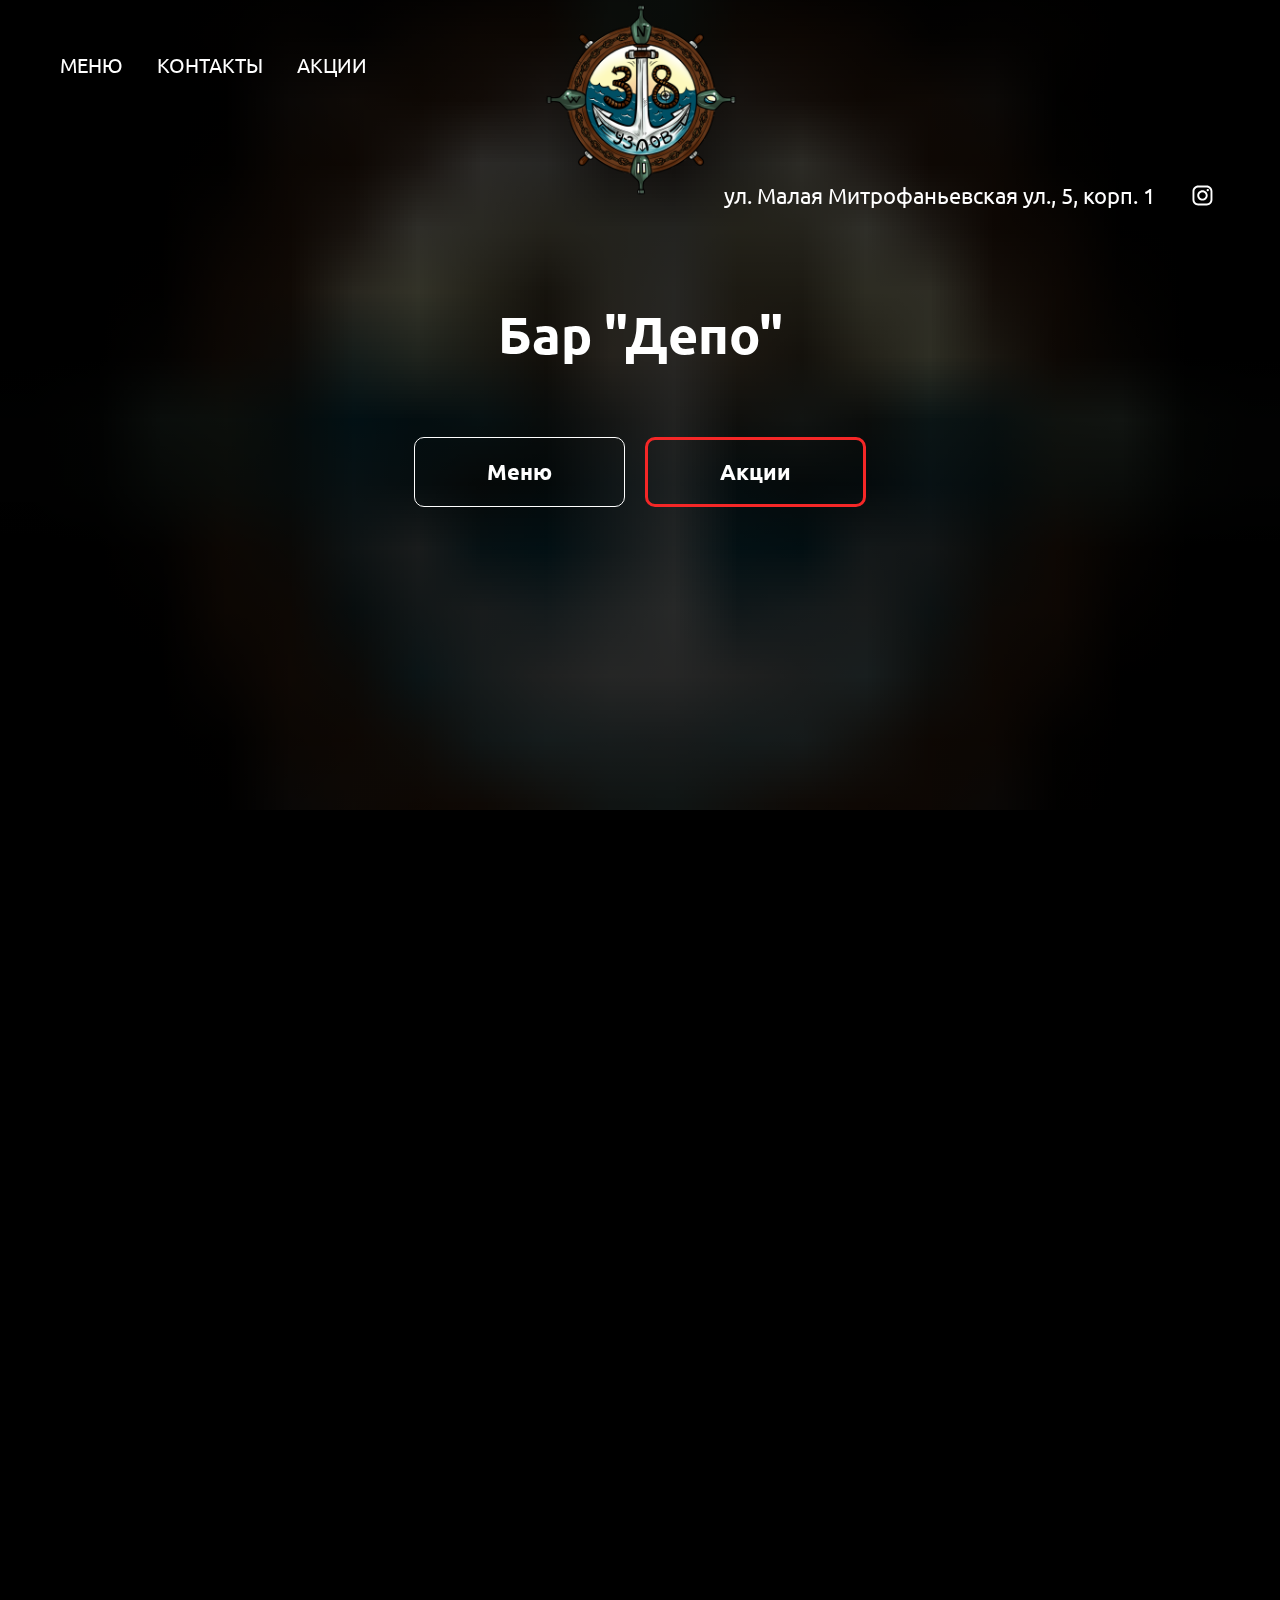
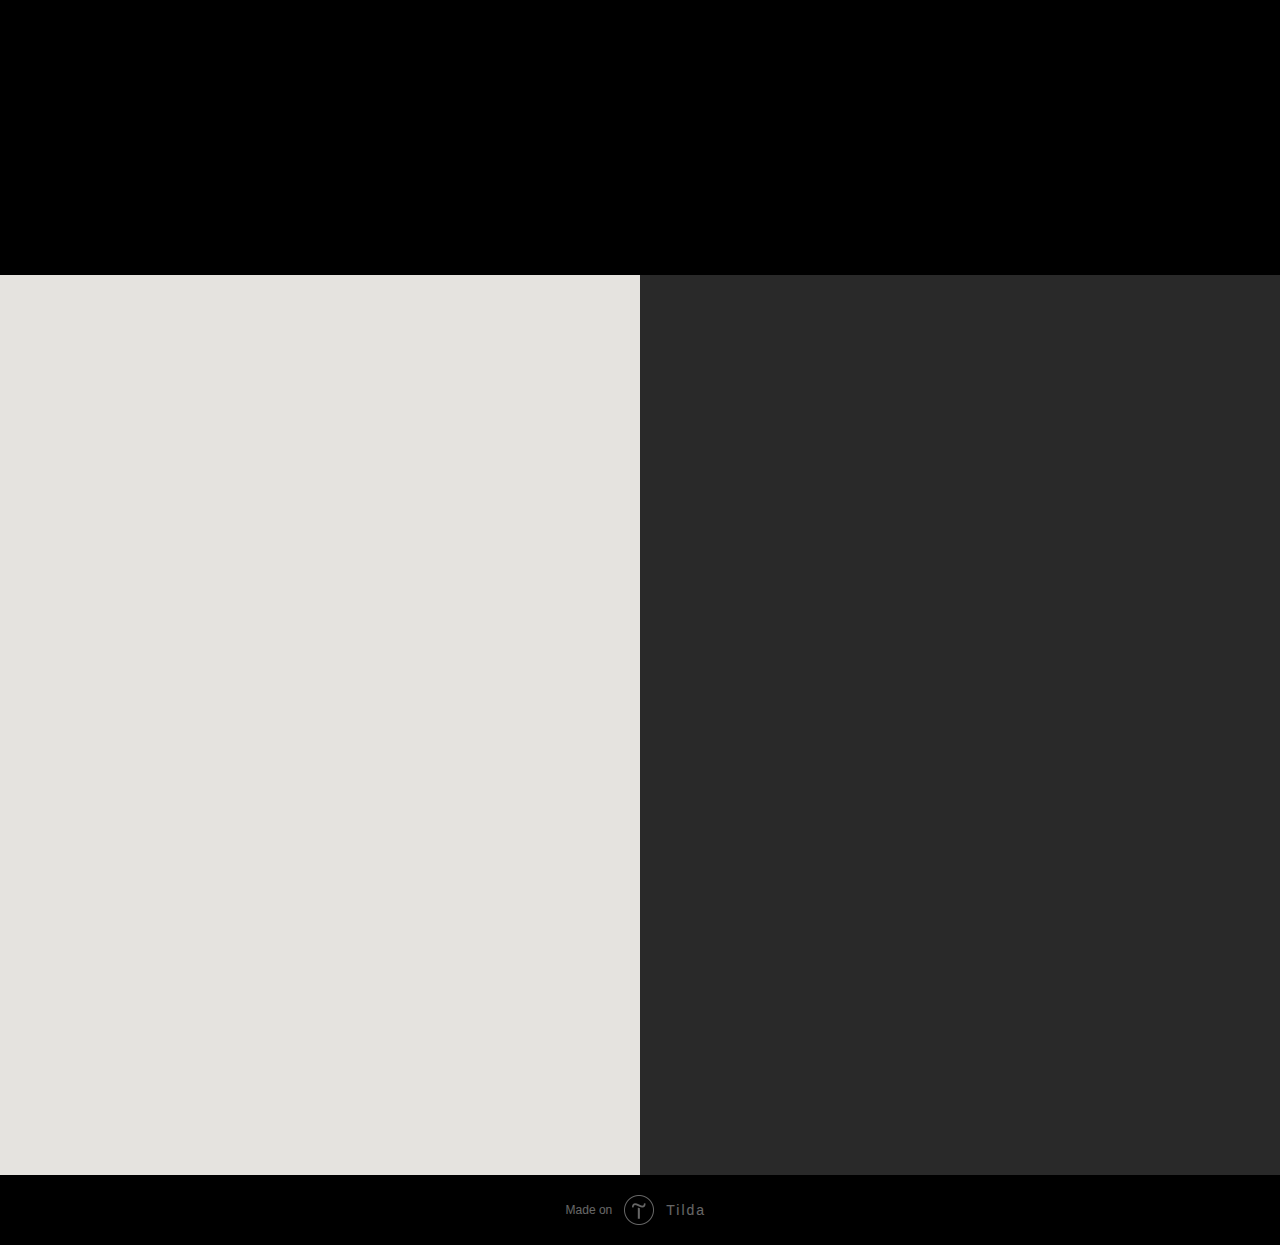
<file: tilda/index.html>
<!DOCTYPE html><html><head><meta charset="utf-8"><meta name="viewport" content="width=device-width, initial-scale=1.0"><!--metatextblock--><title>Бар "Депо"</title><meta name="description" content="Меню Бара "><meta property="og:url" content="http://38uzlov.ru"><meta property="og:title" content="Бар 'Депо'"><meta property="og:description" content="Меню Бара "><meta property="og:type" content="website"><meta property="og:image" content="images/___1.png"><link rel="canonical" href="http://38uzlov.ru"><!--/metatextblock--><meta property="fb:app_id" content="257953674358265"><meta name="format-detection" content="telephone=no"><meta http-equiv="x-dns-prefetch-control" content="on"><link rel="dns-prefetch" href="https://ws.tildacdn.com"><link rel="dns-prefetch" href="https://static.tildacdn.com"><link rel="shortcut icon" href="favicon.ico" type="image/x-icon"><!-- Assets --><script src="js/tilda-fallback-1.0.min.js" charset="utf-8" async></script><link rel="stylesheet" href="css/tilda-grid-3.0.min.css" type="text/css" media="all" onerror="this.loaderr='y';"><link rel="stylesheet" href="css/tilda-blocks-page28257733.min.css" type="text/css" media="all" onerror="this.loaderr='y';"><link rel="preconnect" href="https://fonts.gstatic.com"><link href="https://fonts.googleapis.com/css2?family=Ubuntu:wght@300;400;500;600;700&amp;subset=latin,cyrillic" rel="stylesheet"><link rel="stylesheet" href="css/tilda-animation-1.0.min.css" type="text/css" media="all" onerror="this.loaderr='y';"><link rel="stylesheet" href="css/tilda-cover-1.0.min.css" type="text/css" media="all" onerror="this.loaderr='y';"><script type="text/javascript">function t_onReady(func) {
if (document.readyState != 'loading') {
func();
} else {
document.addEventListener('DOMContentLoaded', func);
}
}
function t_onFuncLoad(funcName, okFunc, time) {
if (typeof window[funcName] === 'function') {
okFunc();
} else {
setTimeout(function() {
t_onFuncLoad(funcName, okFunc, time);
},(time || 100));
}
}function t_throttle(fn, threshhold, scope) {return function () {fn.apply(scope || this, arguments);};}</script><script src="js/jquery-1.10.2.min.js" onerror="this.loaderr='y';"></script><script src="js/tilda-scripts-3.0.min.js" onerror="this.loaderr='y';"></script><script src="js/tilda-blocks-page28257733.min.js" onerror="this.loaderr='y';"></script><script src="js/lazyload-1.3.min.js" charset="utf-8" async onerror="this.loaderr='y';"></script><script src="js/tilda-animation-1.0.min.js" charset="utf-8" async onerror="this.loaderr='y';"></script><script src="js/tilda-menu-1.0.min.js" charset="utf-8" async onerror="this.loaderr='y';"></script><script src="js/tilda-cover-1.0.min.js" charset="utf-8" async onerror="this.loaderr='y';"></script><script src="js/tilda-map-1.0.min.js" charset="utf-8" async onerror="this.loaderr='y';"></script><script src="js/tilda-events-1.0.min.js" charset="utf-8" async onerror="this.loaderr='y';"></script><script type="text/javascript">window.dataLayer = window.dataLayer || [];</script><script type="text/javascript">(function () {
if((/bot|google|yandex|baidu|bing|msn|duckduckbot|teoma|slurp|crawler|spider|robot|crawling|facebook/i.test(navigator.userAgent))===false && typeof(sessionStorage)!='undefined' && sessionStorage.getItem('visited')!=='y' && document.visibilityState){
var style=document.createElement('style');
style.type='text/css';
style.innerHTML='@media screen and (min-width: 980px) {.t-records {opacity: 0;}.t-records_animated {-webkit-transition: opacity ease-in-out .2s;-moz-transition: opacity ease-in-out .2s;-o-transition: opacity ease-in-out .2s;transition: opacity ease-in-out .2s;}.t-records.t-records_visible {opacity: 1;}}';
document.getElementsByTagName('head')[0].appendChild(style);
function t_setvisRecs(){
var alr=document.querySelectorAll('.t-records');
Array.prototype.forEach.call(alr, function(el) {
el.classList.add("t-records_animated");
});
setTimeout(function () {
Array.prototype.forEach.call(alr, function(el) {
el.classList.add("t-records_visible");
});
sessionStorage.setItem("visited", "y");
}, 400);
} 
document.addEventListener('DOMContentLoaded', t_setvisRecs);
}
})();</script><style type="text/css">@media screen and (min-width: 980px) {.t-records {opacity: 0;}.t-records_animated {-webkit-transition: opacity ease-in-out .2s;-moz-transition: opacity ease-in-out .2s;-o-transition: opacity ease-in-out .2s;transition: opacity ease-in-out .2s;}.t-records.t-records_visible {opacity: 1;}}</style></head><body class="t-body" style="margin:0;"><!--allrecords--><div id="allrecords" class="t-records t-records_animated t-records_visible" data-hook="blocks-collection-content-node" data-tilda-project-id="5694752" data-tilda-page-id="28257733" data-tilda-page-alias="start" data-tilda-formskey="d361f9ebf0b6be7130a1b3fda5694752" data-tilda-lazy="yes"><div id="rec456540291" class="r t-rec" style=" " data-animationappear="off" data-record-type="446"><!-- T446 --><div id="nav456540291marker"></div> <div class="t446__mobile"> <div class="t446__mobile_container"> <div class="t446__mobile_text t-name t-name_md" field="text">Бар "Депо"</div> <div class="t446__mobile_burger"> <span></span> <span></span> <span></span> <span></span> </div> </div> </div><div id="nav456540291" class="t446 t446__hidden t446__positionabsolute " style="background-color: rgba(0,0,0,0.0); height:130px; " data-bgcolor-hex="#000000" data-bgcolor-rgba="rgba(0,0,0,0.0)" data-navmarker="nav456540291marker" data-appearoffset data-bgopacity-two="50" data-menushadow="0" data-bgopacity="0.0" data-bgcolor-rgba-afterscroll="rgba(0,0,0,0.50)" data-menu-items-align="left" data-menu="yes"> <div class="t446__maincontainer t446__c12collumns" style="height:130px;">
<div class="t446__logowrapper"> <div class="t446__logowrapper2"> <div style="display: block;"> <img src="images/1.png" class="t446__imglogo t446__imglogomobile" imgfield="img" style="max-width: 200px; width: 200px;" alt="Бар Депо"> </div> </div> </div>
<div class="t446__leftwrapper" style="padding-left:20px; padding-right:150px; text-align: left;"> <div class="t446__leftmenuwrapper"> <ul class="t446__list"> <li class="t446__list_item" style="padding:0 15px 0 0;"><a class="t-menu__link-item" href="/menu/index.html" data-menu-submenu-hook style="color:#ffffff;font-size:20px;text-transform:uppercase;" data-menu-item-number="1">Меню</a> </li> <li class="t446__list_item" style="padding:0 15px;"><a class="t-menu__link-item" href="#contacts" data-menu-submenu-hook style="color:#ffffff;font-size:20px;text-transform:uppercase;" data-menu-item-number="2">Контакты</a> </li> <li class="t446__list_item" style="padding:0 0 0 15px;"><a class="t-menu__link-item" href="#action" data-menu-submenu-hook style="color:#ffffff;font-size:20px;text-transform:uppercase;" data-menu-item-number="3">Акции</a> </li> </ul> </div> </div>
<div class="t446__rightwrapper" style="padding-right:20px; padding-left:150px; text-align: right;"> <div class="t446__rightmenuwrapper"> <ul class="t446__list"> </ul> </div> 
<div class="t446__additionalwrapper"> <div class="t446__right_descr" style="color:#ffffff;font-size:22px;">ул. Малая Митрофаньевская ул., 5, корп. 1</div>
<div class="t-sociallinks"> <div class="t-sociallinks__wrapper"> <!-- new soclinks --> <div class="t-sociallinks__item t-sociallinks__item_instagram"><a href="https://www.instagram.com/38uzlov_bar/" target="_blank" rel="nofollow"><svg class="t-sociallinks__svg" width="25px" height="25px" viewBox="0 0 100 100" fill="none" xmlns="http://www.w3.org/2000/svg"> <path fill-rule="evenodd" clip-rule="evenodd" d="M66.7522 10H32.9376C20.2905 10 10 20.2892 10 32.9376V67.0624C10 79.7095 20.2892 90 32.9376 90H66.7522C79.4006 90 89.6898 79.7095 89.6898 67.0624V32.9376C89.6898 20.2905 79.4006 10 66.7522 10ZM82.0987 67.0624C82.0987 75.5242 75.214 82.4089 66.7522 82.4089H32.9376C24.4758 82.4089 17.5911 75.5242 17.5911 67.0624V32.9376C17.5911 24.4758 24.4758 17.5911 32.9376 17.5911H66.7522C75.214 17.5911 82.0987 24.4758 82.0987 32.9376V67.0624ZM49.9081 29.2725C38.4393 29.2725 29.1068 38.5046 29.1068 49.8535C29.1068 61.201 38.438 70.4332 49.9081 70.4332C61.3768 70.4332 70.7093 61.201 70.7093 49.8535C70.7093 38.5046 61.3768 29.2725 49.9081 29.2725ZM49.9081 62.8564C42.6154 62.8564 36.6836 57.0223 36.6836 49.8535C36.6836 42.6833 42.6154 36.8505 49.9081 36.8505C57.1994 36.8505 63.1325 42.6833 63.1325 49.8535C63.1325 57.0236 57.2007 62.8564 49.9081 62.8564ZM75.9762 28.4317C75.9762 31.1347 73.7849 33.326 71.0818 33.326C68.3788 33.326 66.1875 31.1347 66.1875 28.4317C66.1875 25.7286 68.3788 23.5373 71.0818 23.5373C73.7849 23.5373 75.9762 25.7286 75.9762 28.4317Z" fill="#ffffff"/></svg></a></div> <!-- /new soclinks --> <!-- Repaint Tilda Icons --> <script> 
t_onReady(function () {
var rec = document.getElementById('rec456540291');
if (!rec) return;
var customImageList = rec.querySelectorAll('img.t-sociallinks__customimg');
Array.prototype.forEach.call(customImageList, function(img) {
var imgURL = img.getAttribute('src');
if (imgURL.indexOf('/lib__tildaicon__') !== -1 || imgURL.indexOf('/lib/tildaicon/') !== -1) {
var xhr = new XMLHttpRequest();
xhr.open('GET', imgURL);
xhr.responseType = 'document';
xhr.onload = function() {
if (xhr.status >= 200 && xhr.status < 400) {
var response = xhr.response;
var svg = response.querySelector('svg');
svg.style.width = '25px';
svg.style.height = '25px';
var figureList = svg.querySelectorAll('*:not(g):not(title):not(desc)');
for(var j = 0; j < figureList.length; j++) {
figureList[j].style.fill = '#ffffff';
}
img.parentNode.append(svg);
img.remove();
} else {
img.style.visibility = 'visible';
}
}
xhr.onerror = function(error) {
img.style.visibility = 'visible';
}
xhr.send();
}
});
});
</script> <!-- /Repaint Tilda Icons --> 
</div></div> 
</div> </div> </div></div><style>@media screen and (max-width: 980px) {
#rec456540291 .t446__leftcontainer {
padding: 20px;
}
#rec456540291 .t446__imglogo {
padding: 20px 0;
}
@media screen and (max-width: 980px) {
#rec456540291 .t446 {
position: static;
}
}
}</style><script> var t446__doResize;
t_onFuncLoad('t446_checkOverflow', function(){
window.addEventListener('resize', t_throttle(function(){
t446_checkOverflow('456540291', '130');
}));
});
window.addEventListener('load', function() {
t_onFuncLoad('t446_checkOverflow', function(){t446_checkOverflow('456540291', '130');});
});
t_onReady(function() {
t_onFuncLoad('t446_checkOverflow', function(){t446_checkOverflow('456540291', '130');});
});
t_onReady(function() {
t_onFuncLoad('t_menu__highlightActiveLinks', function(){t_menu__highlightActiveLinks('.t446__list_item a');})
});
t_onFuncLoad('t_menu__setBGcolor', function(){
window.addEventListener('resize', t_throttle(function() {
t_menu__setBGcolor('456540291', '.t446');
}));
});
t_onReady(function() {
t_onFuncLoad('t_menu__setBGcolor', function(){t_menu__setBGcolor('456540291', '.t446');});
});</script><script> 
t_onReady(function() {
t_onFuncLoad('t446_createMobileMenu', function(){t446_createMobileMenu('456540291');});
t_onFuncLoad('t446_init', function(){t446_init('456540291');});
});
</script><style>#rec456540291 .t-menu__link-item{
}
@supports (overflow:-webkit-marquee) and (justify-content:inherit)
{
#rec456540291 .t-menu__link-item,
#rec456540291 .t-menu__link-item.t-active {
opacity: 1 !important;
}
}</style> 
<!--[if IE 8]><style>#rec456540291 .t446 {
filter: progid:DXImageTransform.Microsoft.gradient(startColorStr='#D9000000', endColorstr='#D9000000');
}</style><![endif]--> </div><div id="rec456540296" class="r t-rec" style=" " data-record-type="215"><a name="menu" style="font-size:0;"></a></div><div id="rec456540297" class="r t-rec" style=" " data-record-type="581"><!-- cover --><div class="t-cover" id="recorddiv456540297" bgimgfield="img" style="height:90vh; background-image:url(&#x27;images/noroot.png&#x27;);"><div class="t-cover__carrier" id="coverCarry456540297" data-content-cover-id="456540297" data-content-cover-bg="https://static.tildacdn.com/tild3962-6266-4361-a536-393337343863/noroot.png" data-content-cover-height="90vh" data-content-cover-parallax="dynamic" style="height:90vh;background-attachment:scroll; "></div> <div class="t-cover__filter" style="height:90vh;background-image: -moz-linear-gradient(top, rgba(0,0,0,0.80), rgba(0,0,0,0.80));background-image: -webkit-linear-gradient(top, rgba(0,0,0,0.80), rgba(0,0,0,0.80));background-image: -o-linear-gradient(top, rgba(0,0,0,0.80), rgba(0,0,0,0.80));background-image: -ms-linear-gradient(top, rgba(0,0,0,0.80), rgba(0,0,0,0.80));background-image: linear-gradient(top, rgba(0,0,0,0.80), rgba(0,0,0,0.80));filter: progid:DXImageTransform.Microsoft.gradient(startColorStr=&#x27;#33000000&#x27;, endColorstr=&#x27;#33000000&#x27;);"></div><div class="t-container"> <div class="t-col t-col_10 t-prefix_1 t-align_center"><div class="t-cover__wrapper t-valign_middle" style="height:90vh; position: relative;z-index:1;"> <div class="t581"> <div data-hook-content="covercontent"> <div class="t581__wrapper t-align_center"> <div class="t581__title t-title t-title_sm t-margin_auto" style="font-size:52px;" field="title">Бар "Депо"</div> <div class="t581__buttons"> <div class="t581__buttons-wrapper t-margin_auto"> <a href="/bar-depo.ru/menu/index.html" target class="t581__btn t-btn t581__btn-size_lg " style="color:#ffffff;border:1px solid #ffffff;border-radius:10px; -moz-border-radius:10px; -webkit-border-radius:10px;"><table style="width:100%; height:100%;"><tbody><tr><td>Меню</td></tr></tbody></table></a> <a href="#action" target class="t581__btn t-btn t581__btn-size_lg t581__marginleft20px" style="color:#ffffff;border:3px solid #f52727;border-radius:10px; -moz-border-radius:10px; -webkit-border-radius:10px;"><table style="width:100%; height:100%;"><tbody><tr><td>Акции</td></tr></tbody></table></a> </div> </div> </div> </div> </div> </div> </div> </div> </div> <style>@media (hover), (min-width:0\0) {
#rec456540297 .t-btn:not(.t-animate_no-hover):hover{
border-color: #ffffff !important; }
#rec456540297 .t-btn:not(.t-animate_no-hover){
-webkit-transition: background-color 0.2s ease-in-out, color 0.2s ease-in-out, border-color 0.2s ease-in-out, box-shadow 0.2s ease-in-out; transition: background-color 0.2s ease-in-out, color 0.2s ease-in-out, border-color 0.2s ease-in-out, box-shadow 0.2s ease-in-out;
}
#rec456540297 .t-btntext:not(.t-animate_no-hover):hover{
}
}</style></div><div id="rec456540303" class="r t-rec" style=" " data-record-type="215"><a name="contacts" style="font-size:0;"></a></div><div id="rec456540293" class="r t-rec t-rec_pt_45 t-rec_pb_75" style="padding-top:45px;padding-bottom:75px;background-color:#000000; " data-record-type="489" data-bg-color="#000000"><!-- T489 --><div class="t489"> <div class="t-container"> <div class="t489__top t-col t-col_5 t-prefix_1"> <div class="t489__title t-title t-title_md t-animate" data-animate-style="fadeindown" data-animate-group="yes" data-animate-order="1" field="title" style="color:#ffffff;">Немного о бар "Депо"</div> <div class="t489__subtitle t-name t-name_xs t-animate" data-animate-style="fadeindown" data-animate-group="yes" data-animate-order="2" data-animate-delay="0.5" field="subtitle" style="color:#ffffff;line-height:1.6;font-weight:300;"><strong>Адрес:</strong> Санкт-Петербург ул. Малая Митрофаньевская ул., 5, корп. 1<br><strong>Телефон: </strong>+7-999-993-51-17<br><strong>Время работы:</strong> 17:00–04:00</div> </div> <div class="t-col t-col_5 t-prefix_1"> <div class="t489__descr t-descr t-descr_md t-animate" data-animate-style="fadeinup" data-animate-group="yes" data-animate-order="3" data-animate-delay="0.5" field="descr" style="color:#ffffff;">Бар в морской тематике, приятно удивляет фирменными настойками, незабываемой атмосферой, и душевным общением. Авторские коктейли, и постоянно обновляемое крафтовое пиво, сделают ваш вечер вкуснее и интереснее.</div> </div> </div></div></div><div id="rec456540299" class="r t-rec" style=" " data-record-type="215"><a name="action" style="font-size:0;"></a></div><div id="rec456540301" class="r t-rec t-rec_pt_0 t-rec_pb_105" style="padding-top:0px;padding-bottom:105px;background-color:#000000; " data-record-type="649" data-bg-color="#000000"><!-- T649 --><div class="t649"> <div class="t-section__container t-container"><div class="t-col t-col_12"><div class="t-section__topwrapper t-align_center"><div class="t-section__title t-title t-title_xs t-animate" data-animate-style="fadeinleft" data-animate-group="yes" field="btitle">Акции</div></div></div></div>
<div class="t-container"> <div class="t649__col t-col t-col_4 t-align_left t-item t-animate" data-animate-style="fadeinleft" data-animate-chain="yes"> 
<div class="t649__blockimg t649__blockimg_4-3 t-bgimg" data-original="https://static.tildacdn.com/tild6365-6263-4362-b736-366335633838/photo.jpg" style="background: url(&#x27;images/photo_1.jpg&#x27;) center center no-repeat; background-size:cover;" itemscope itemtype="http://schema.org/ImageObject"> <meta itemprop="image" content="https://static.tildacdn.com/tild6365-6263-4362-b736-366335633838/photo.jpg"> </div> <div class="t649__textwrapper"> <div class="t649__uptitle t-uptitle t-uptitle_sm" style field="li_subtitle__1489060481808"> Понедельник
</div> 
<div class="t649__title t-heading t-heading_sm" style field="li_title__1489060481808"> <span style="color: rgb(255, 255, 255);">Пиво 2+1</span> </div> 
<div class="t649__text t-text t-text_sm" style="color:#7d7d7d;" field="li_descr__1489060481808"> Берешь 2 пива с крана, получаешь еще 1 в подарок, все просто.
</div> 
</div> 
</div> <div class="t649__col t-col t-col_4 t-align_left t-item t-animate" data-animate-style="fadeinleft" data-animate-chain="yes"> 
<div class="t649__blockimg t649__blockimg_4-3 t-bgimg" data-original="https://static.tildacdn.com/tild3366-3331-4966-b334-646334616330/__.jpg" style="background: url(&#x27;images/__.jpg&#x27;) center center no-repeat; background-size:cover;" itemscope itemtype="http://schema.org/ImageObject"> <meta itemprop="image" content="https://static.tildacdn.com/tild3366-3331-4966-b334-646334616330/__.jpg"> </div> <div class="t649__textwrapper"> <div class="t649__uptitle t-uptitle t-uptitle_sm" style field="li_subtitle__1489060588988"> Вторник
</div> 
<div class="t649__title t-heading t-heading_sm" style field="li_title__1489060588988"> <span style="color: rgb(255, 255, 255);">Настойки 2+1</span> </div> 
<div class="t649__text t-text t-text_sm" style="color:#7d7d7d;" field="li_descr__1489060588988"> Берешь 2 настойки на водке, получаешь еще одну в подарок, все еще проще чем с пивом.
</div> 
</div> 
</div> <div class="t649__col t-col t-col_4 t-align_left t-item t-animate" data-animate-style="fadeinleft" data-animate-chain="yes"> 
<div class="t649__blockimg t649__blockimg_4-3 t-bgimg" data-original="https://static.tildacdn.com/tild3636-3562-4533-a238-616635666138/photo.jpg" style="background: url(&#x27;images/photo.jpg&#x27;) center center no-repeat; background-size:cover;" itemscope itemtype="http://schema.org/ImageObject"> <meta itemprop="image" content="https://static.tildacdn.com/tild3636-3562-4533-a238-616635666138/photo.jpg"> </div> <div class="t649__textwrapper"> <div class="t649__uptitle t-uptitle t-uptitle_sm" style field="li_subtitle__1489060571494"> ДЕНЬ РОЖДЕНИЯ
</div> 
<div class="t649__title t-heading t-heading_sm" style field="li_title__1489060571494"> <span style="color: rgb(255, 255, 255);">"БАЗУКА" в подарок</span> </div> 
<div class="t649__text t-text t-text_sm" style="color:#7d7d7d;" field="li_descr__1489060571494"> Подробности у бармена
</div> 
</div> 
</div> </div></div></div><div id="rec464688836" class="r t-rec" style=" " data-record-type="570"><!-- t570 --><div class="t570"> <div class="t-width t-width_100 t570__mainblock" style="margin:0 auto; background-color:#292929;"> <div class="t-map-lazyload t570__map t570__col" data-maplazy-load="true"><div class="t-map" id="separateMap464688836" data-map-language data-map-x="-74.005941" data-map-y="40.7127837" data-map-zoom="18" data-map-title="Контакты" style="width:100%; height:100vh;" data-map-style="[{" featureType":"all","elementType":"labels.text.fill","stylers":[{"saturation":36},{"color":"#000000"},{"lightness":40}]},{"featureType":"all","elementType":"labels.text.stroke","stylers":[{"visibility":"on"},{"color":"#000000"},{"lightness":16}]},{"featureType":"all","elementType":"labels.icon","stylers":[{"visibility":"off"}]},{"featureType":"administrative","elementType":"geometry.fill","stylers":[{"color":"#000000"},{"lightness":20}]},{"featureType":"administrative","elementType":"geometry.stroke","stylers":[{"color":"#000000"},{"lightness":17},{"weight":1.2}]},{"featureType":"landscape","elementType":"geometry","stylers":[{"color":"#000000"},{"lightness":20}]},{"featureType":"poi","elementType":"geometry","stylers":[{"color":"#000000"},{"lightness":21}]},{"featureType":"road.highway","elementType":"geometry.fill","stylers":[{"color":"#000000"},{"lightness":17}]},{"featureType":"road.highway","elementType":"geometry.stroke","stylers":[{"color":"#000000"},{"lightness":29},{"weight":0.2}]},{"featureType":"road.arterial","elementType":"geometry","stylers":[{"color":"#000000"},{"lightness":18}]},{"featureType":"road.local","elementType":"geometry","stylers":[{"color":"#000000"},{"lightness":16}]},{"featureType":"transit","elementType":"geometry","stylers":[{"color":"#000000"},{"lightness":19}]},{"featureType":"water","elementType":"geometry","stylers":[{"color":"#000000"},{"lightness":17}]}]"></div><script type="text/javascript"> var arMapMarkers464688836 = [
{
title: "Бар 'Депо'",
descr: "",
lat: "59.929520 30.320292",
lng: "30.320292",
},
];
t_onReady(function () {
t_map_lazyload_add_map();
window.addEventListener('scroll', t_throttle(t_map_lazyload_add_map, 300));
function t_map_lazyload_add_map() {
var windowHeight = window.innerHeight;
var scrollDiffHeigth = 700;
var rec = document.getElementById('rec' + 464688836);
if (!rec) return;
var map = rec.querySelector('.t-map-lazyload');
if (!map) return;
var blockTop = map.getBoundingClientRect().top + window.pageYOffset;
if (window.pageYOffset > blockTop - windowHeight - scrollDiffHeigth) {
if (map.getAttribute('data-maplazy-load') === 'false') {
map.setAttribute('data-maplazy-load', 'true');
t_onFuncLoad('t_appendYandexMap', function () {
t_appendYandexMap("464688836","");
});
}
}
}
});</script></div> <div class="t570__col t570__col_text" style="background-color:#292929;"> <div class="t570__contentbox" style="background-color:#292929; height:100vh;"> <div class="t570__contentwrapper t570__padding_lg"> <div class="t570__title t-heading t-heading_sm t-animate" data-animate-style="fadeinleft" data-animate-group="yes" data-animate-order="1" style field="title">Контакты</div> <div class="t570__text t-text t-text_sm t-animate" data-animate-style="fadeinleft" data-animate-group="yes" data-animate-order="3" data-animate-delay="0.3" style field="text">Санкт-Петербург, ул. Гороховая, д.35-37<br><br>+7-981-851-38-38<br><br></div> 
<div class="t-animate" data-animate-style="fadein" data-animate-group="yes" data-animate-order="4" data-animate-delay="0.3"> 
<div class="t-sociallinks"> <div class="t-sociallinks__wrapper"> <!-- new soclinks --> <div class="t-sociallinks__item t-sociallinks__item_instagram"><a href="https://www.instagram.com/38uzlov_bar/" target="_blank" rel="nofollow"><svg class="t-sociallinks__svg" width="30px" height="30px" viewBox="0 0 100 100" fill="none" xmlns="http://www.w3.org/2000/svg"> <path fill-rule="evenodd" clip-rule="evenodd" d="M50 100c27.614 0 50-22.386 50-50S77.614 0 50 0 0 22.386 0 50s22.386 50 50 50ZM25 39.392C25 31.456 31.457 25 39.392 25h21.216C68.544 25 75 31.457 75 39.392v21.41c0 7.936-6.456 14.393-14.392 14.393H39.392C31.456 75.195 25 68.738 25 60.803V39.392Zm35.608 31.04c5.31 0 9.63-4.32 9.63-9.63v-21.41c0-5.31-4.32-9.63-9.63-9.63H39.392c-5.31 0-9.63 4.32-9.63 9.63v21.41c0 5.31 4.32 9.63 9.63 9.63h21.216Zm-23.62-20.427c0-7.12 5.856-12.913 13.052-12.913S63.09 42.885 63.09 50.005 57.236 62.918 50.04 62.918c-7.197 0-13.052-5.793-13.052-12.913Zm4.754 0c0 4.498 3.722 8.159 8.298 8.159 4.575 0 8.297-3.66 8.297-8.159 0-4.498-3.723-8.158-8.297-8.158-4.576 0-8.298 3.66-8.298 8.158Zm21.583-10.37a3.07 3.07 0 1 0 0-6.141 3.07 3.07 0 0 0 0 6.142Z" fill="#ffffff"/></svg></a></div> <!-- /new soclinks --> <!-- Repaint Tilda Icons --> <script> 
t_onReady(function () {
var rec = document.getElementById('rec464688836');
if (!rec) return;
var customImageList = rec.querySelectorAll('img.t-sociallinks__customimg');
Array.prototype.forEach.call(customImageList, function(img) {
var imgURL = img.getAttribute('src');
if (imgURL.indexOf('/lib__tildaicon__') !== -1 || imgURL.indexOf('/lib/tildaicon/') !== -1) {
var xhr = new XMLHttpRequest();
xhr.open('GET', imgURL);
xhr.responseType = 'document';
xhr.onload = function() {
if (xhr.status >= 200 && xhr.status < 400) {
var response = xhr.response;
var svg = response.querySelector('svg');
svg.style.width = '30px';
svg.style.height = '30px';
var figureList = svg.querySelectorAll('*:not(g):not(title):not(desc)');
for(var j = 0; j < figureList.length; j++) {
figureList[j].style.fill = '#ffffff';
}
img.parentNode.append(svg);
img.remove();
} else {
img.style.visibility = 'visible';
}
}
xhr.onerror = function(error) {
img.style.visibility = 'visible';
}
xhr.send();
}
});
});
</script> <!-- /Repaint Tilda Icons --> 
</div></div> 
</div> </div> </div> </div> </div></div> <script type="text/javascript"> 
t_onReady(function () {
var rec = document.getElementById('rec464688836');
if (!rec) return;
t_onFuncLoad('t570_init', function () {
t570_init('464688836');
});
if (typeof jQuery !== 'undefined') {
$('.t570').bind('displayChanged', function () {
fireRefreshEventOnWindow();
});
} else {
var wrapperBlock = rec.querySelector('.t570');
if (wrapperBlock) {
wrapperBlock.addEventListener('displayChanged', function () {
fireRefreshEventOnWindow();
});
}
}
});
function fireRefreshEventOnWindow() {
var event = document.createEvent('HTMLEvents');
event.initEvent('resize', true, false);
window.dispatchEvent(event);
}
</script> 
</div></div><!--/allrecords--><!-- Tilda copyright. Don't remove this line --><div class="t-tildalabel " id="tildacopy" data-tilda-sign="5694752#28257733"><a href="https://tilda.cc/?upm=5694752" class="t-tildalabel__link"><div class="t-tildalabel__wrapper"><div class="t-tildalabel__txtleft">Made on </div><div class="t-tildalabel__wrapimg"><img src="images/tildacopy.png" class="t-tildalabel__img" fetchpriority="low"></div><div class="t-tildalabel__txtright">Tilda</div></div></a></div><!-- Stat --><script type="text/javascript">if (! window.mainTracker) { window.mainTracker = 'tilda'; }
setTimeout(function(){ (function (d, w, k, o, g) { var n=d.getElementsByTagName(o)[0],s=d.createElement(o),f=function(){n.parentNode.insertBefore(s,n);}; s.type = "text/javascript"; s.async = true; s.key = k; s.id = "tildastatscript"; s.src=g; if (w.opera=="[object Opera]") {d.addEventListener("DOMContentLoaded", f, false);} else { f(); } })(document, window, 'd1fcf433a465987a1be35fa1489b3b3f','script','https://static.tildacdn.com/js/tilda-stat-1.0.min.js');
}, 2000);</script></body></html>
</file>
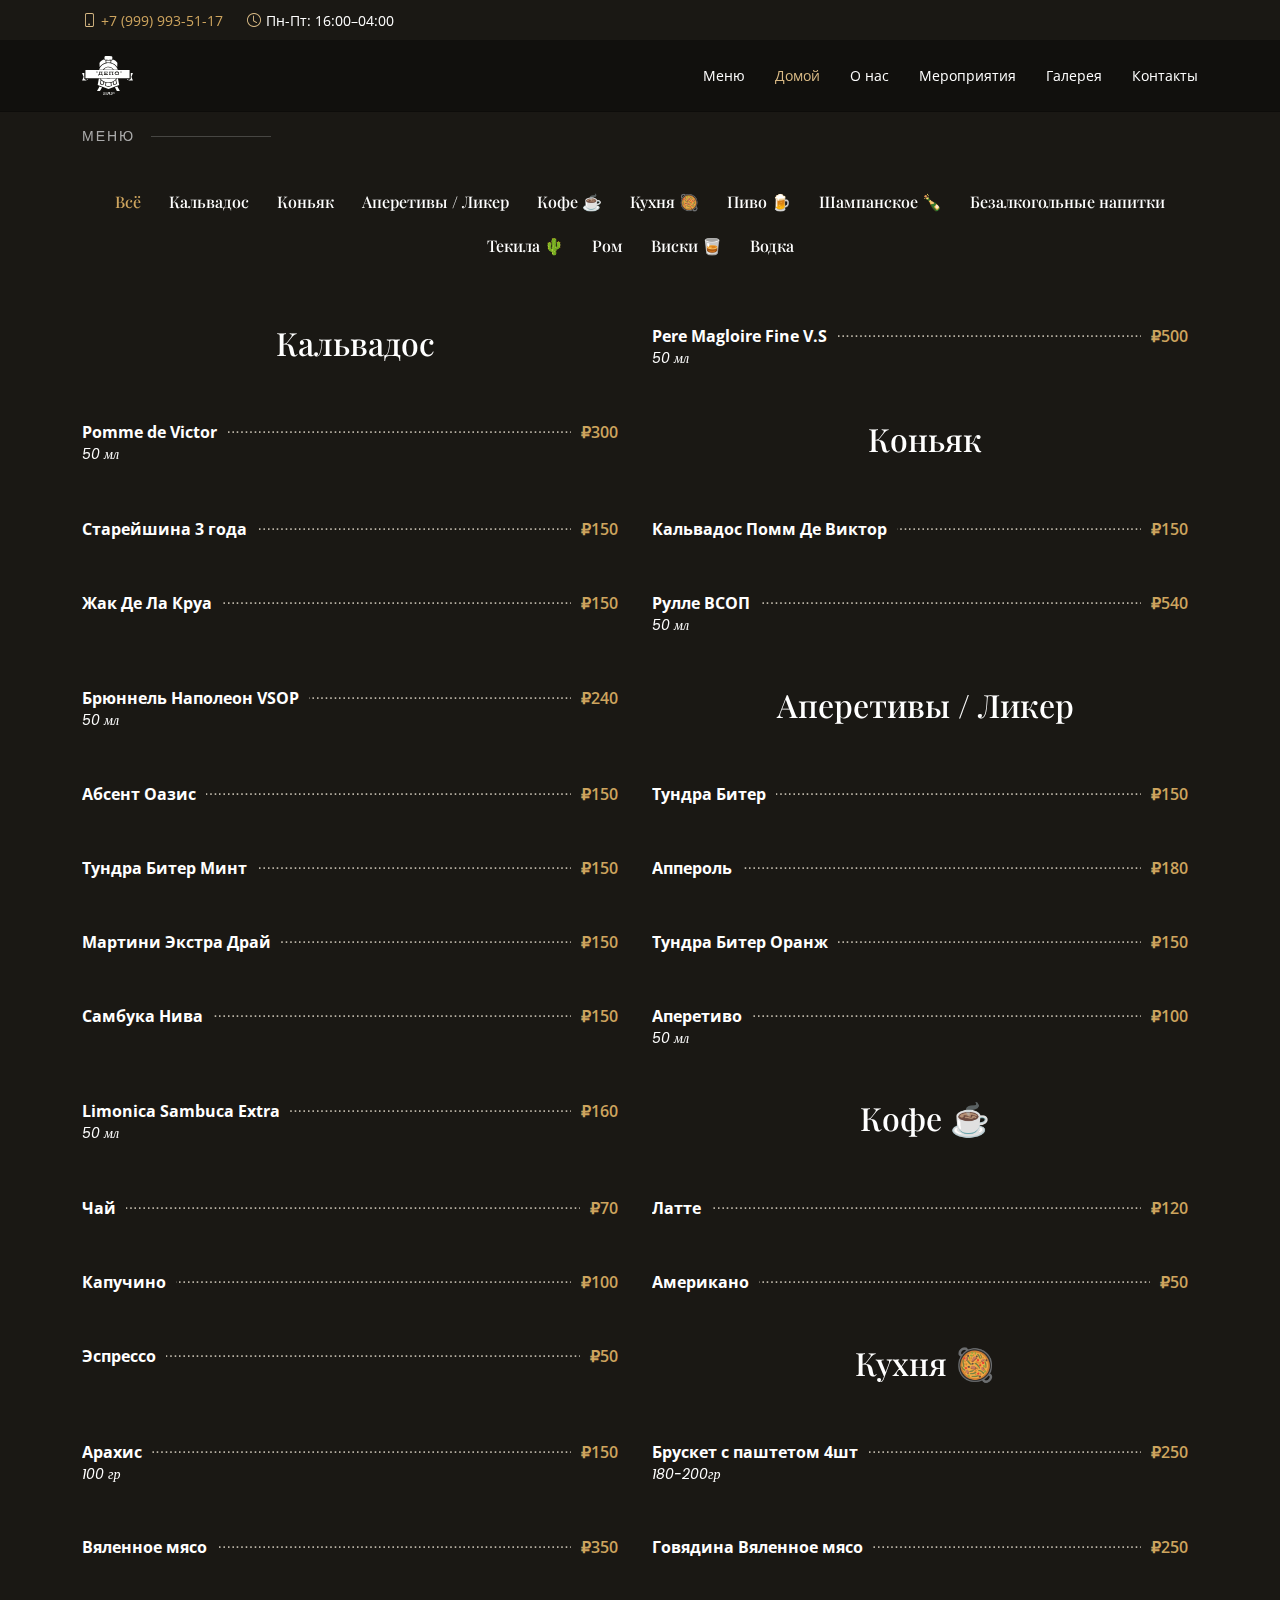
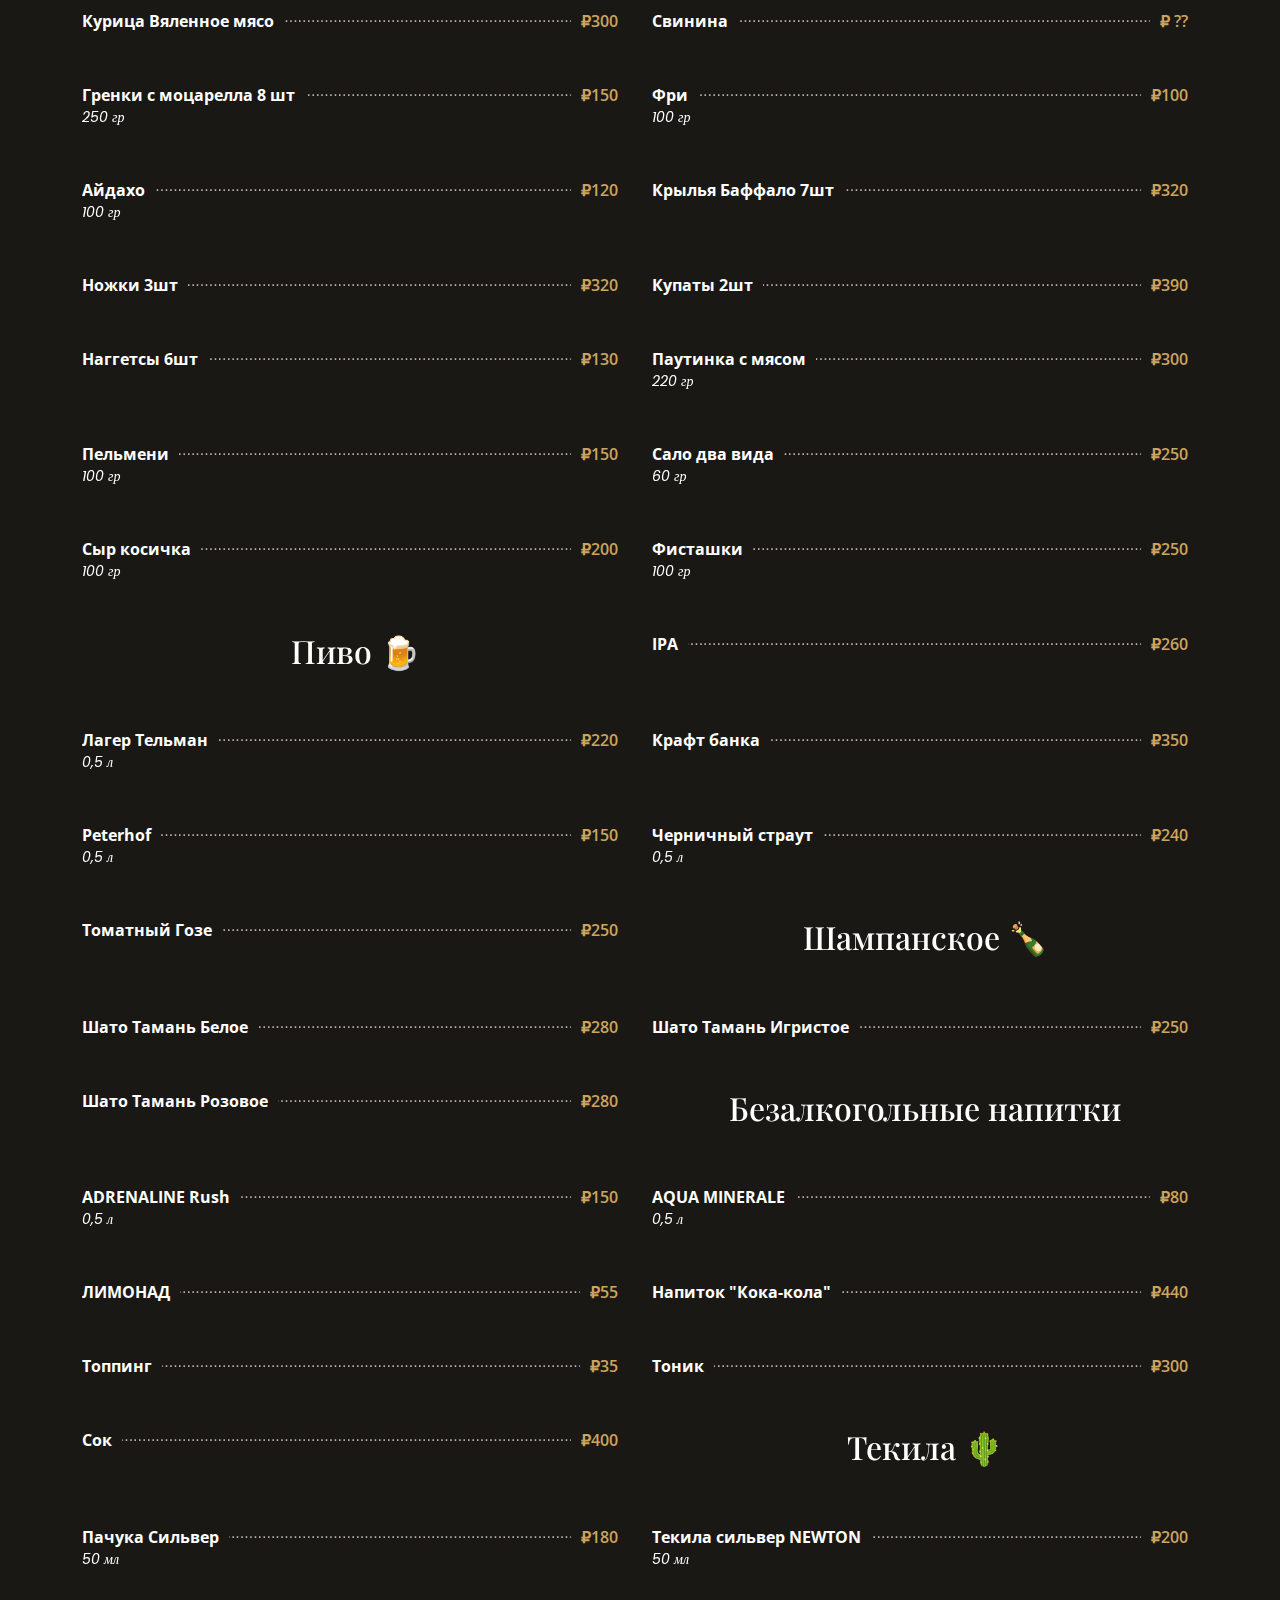
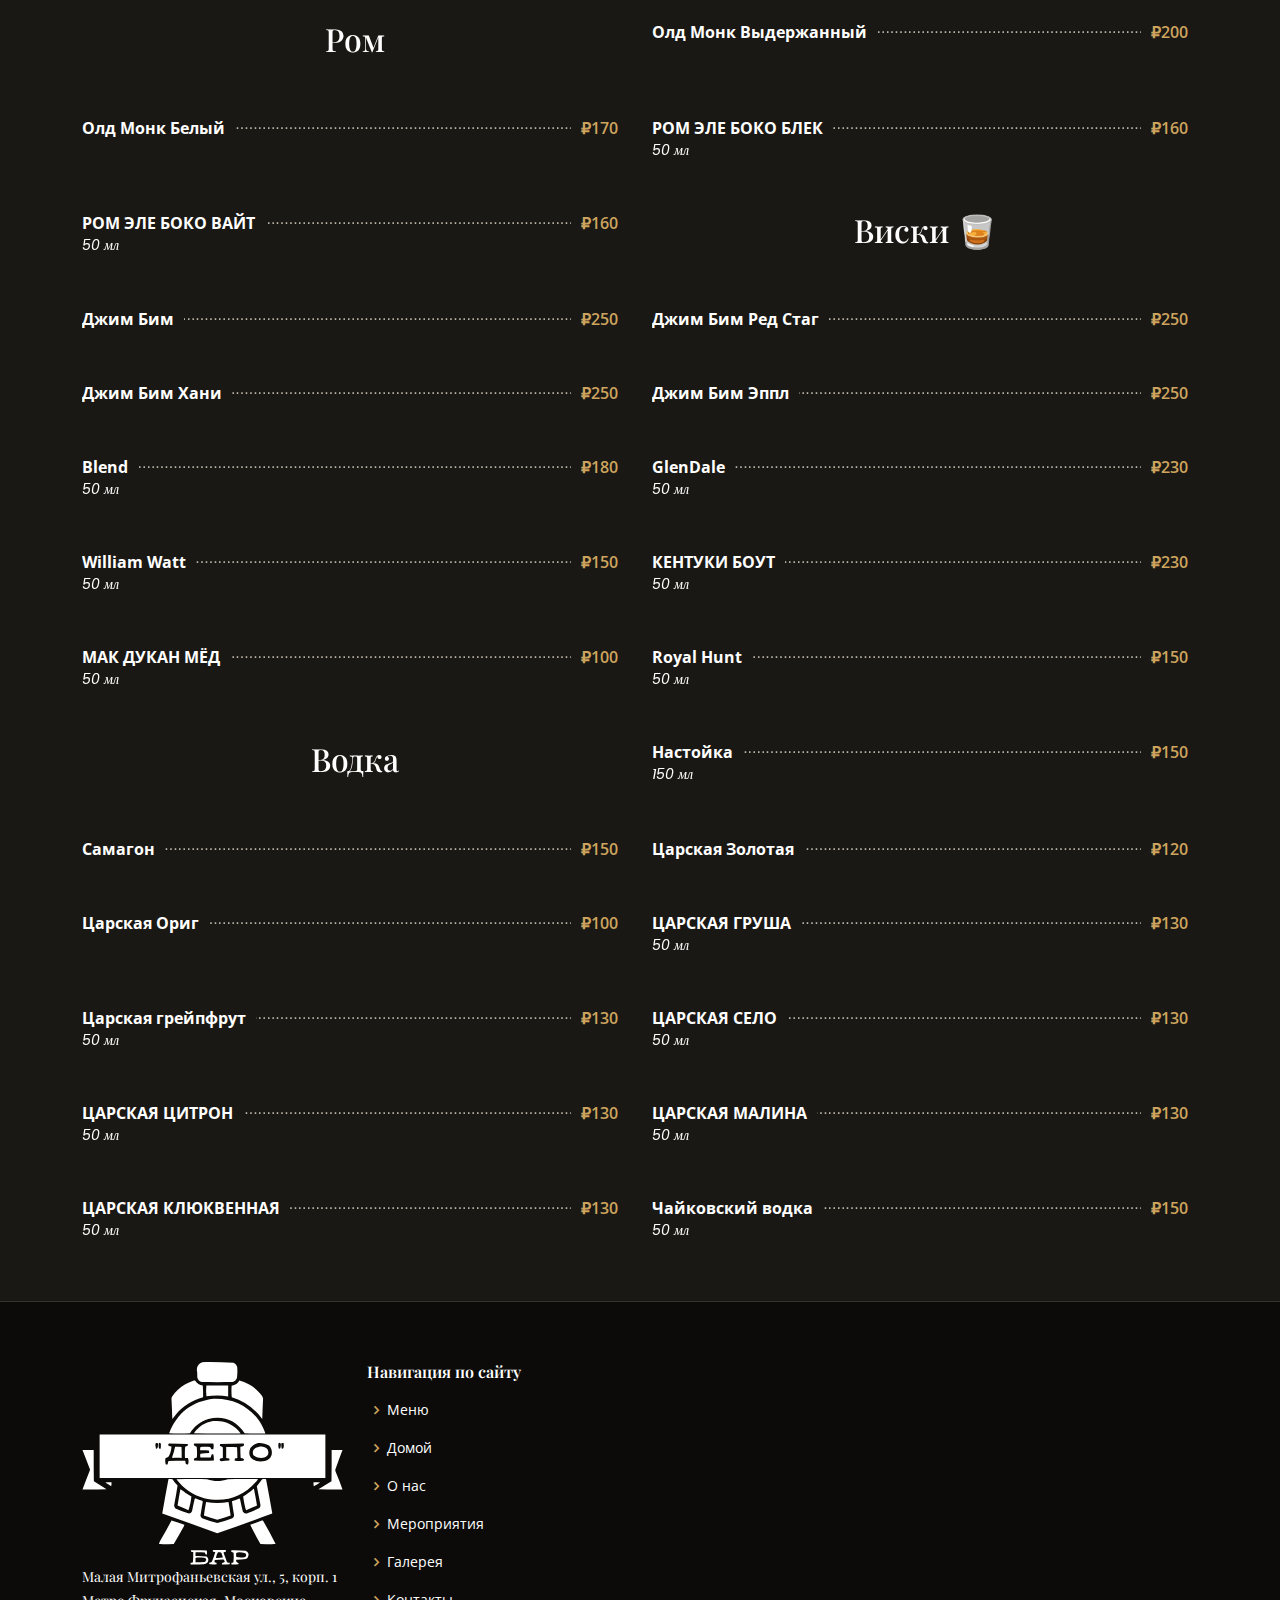
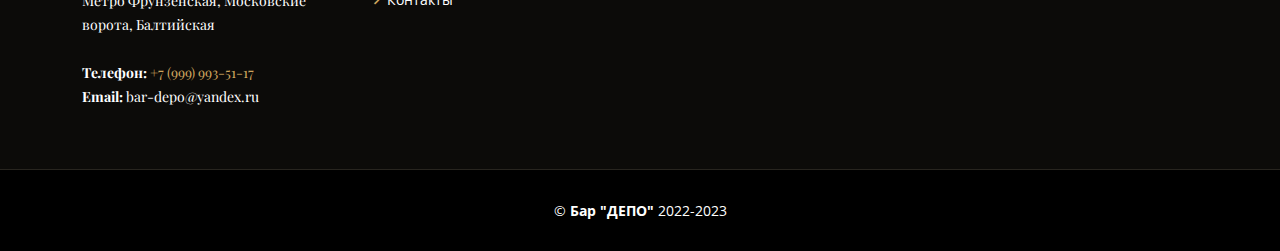
<file: menu.html>
<!DOCTYPE html>
<html lang="en">
 <head>
  <meta charset="utf-8"/>
  <meta content="width=device-width, initial-scale=1.0" name="viewport"/>
  <title>
   Бар "ДЕПО"
  </title>
  <meta content="" name="description"/>
  <meta content="" name="keywords"/>
  <!-- Favicons -->
  <link href="assets/img/logo.svg" rel="icon"/>
  <link href="assets/img/logo.svg" rel="apple-touch-icon"/>
  <!-- Google Fonts -->
  <link href="https://fonts.googleapis.com/css?family=Open+Sans:300,300i,400,400i,600,600i,700,700i|Playfair+Display:ital,wght@0,400;0,500;0,600;0,700;1,400;1,500;1,600;1,700|Poppins:300,300i,400,400i,500,500i,600,600i,700,700i" rel="stylesheet"/>
  <!-- Vendor CSS Files -->
  <link href="assets/vendor/animate.css/animate.min.css" rel="stylesheet"/>
  <link href="assets/vendor/aos/aos.css" rel="stylesheet"/>
  <link href="assets/vendor/bootstrap/css/bootstrap.min.css" rel="stylesheet"/>
  <link href="assets/vendor/bootstrap-icons/bootstrap-icons.css" rel="stylesheet"/>
  <link href="assets/vendor/boxicons/css/boxicons.min.css" rel="stylesheet"/>
  <link href="assets/vendor/glightbox/css/glightbox.min.css" rel="stylesheet"/>
  <link href="assets/vendor/swiper/swiper-bundle.min.css" rel="stylesheet"/>
  <!-- Template Main CSS File -->
  <link href="assets/css/style.css" rel="stylesheet"/>
  <!-- =======================================================
    * Template Name: Restaurantly
    * Updated: Mar 10 2023 with Bootstrap v5.2.3
    * Template URL: https://bootstrapmade.com/restaurantly-restaurant-template/
    * Author: BootstrapMade.com
    * License: https://bootstrapmade.com/license/
    ======================================================== -->
 </head>
 <body>
  <!-- ======= Top Bar ======= -->
  <div class="d-flex align-items-center fixed-top" id="topbar">
   <div class="container d-flex justify-content-center justify-content-md-between">
    <div class="contact-info d-flex align-items-center">
     <i class="bi bi-phone d-flex align-items-center">
      <span>
       <a href="tel: +79999935117">
        +7 (999) 993-51-17
       </a>
      </span>
     </i>
     <div id="header1">
      <i class="bi bi-clock d-flex align-items-center ms-4">
       <span>
        Пн-Пт: 16:00–04:00
       </span>
      </i>
     </div>
    </div>
   </div>
  </div>
  <!-- ======= Header ======= -->
  <header class="fixed-top d-flex align-items-cente" id="header">
   <div class="container-fluid container-xl d-flex align-items-center justify-content-lg-between">
    <a class="logo me-auto me-lg-0" href="index.html">
     <img alt="" class="img-fluid" src="assets/img/logo.svg"/>
    </a>
    <nav class="navbar order-last order-lg-0" id="navbar">
     <ul>
      <li>
       <a class="nav-link scrollto" href="menu.html">
        Меню
       </a>
      </li>
      <li>
       <a class="nav-link scrollto active" href="index.html#hero">
        Домой
       </a>
      </li>
      <li>
       <a class="nav-link scrollto" href="index.html#about">
        О нас
       </a>
      </li>
      <li>
       <a class="nav-link scrollto" href="index.html#events">
        Мероприятия
       </a>
      </li>
      <li>
       <a class="nav-link scrollto" href="index.html#gallery">
        Галерея
       </a>
      </li>
      <li>
       <a class="nav-link scrollto" href="index.html#contact">
        Контакты
       </a>
      </li>
     </ul>
     <i class="bi bi-list mobile-nav-toggle">
     </i>
    </nav>
   </div>
  </header>
  <!-- End Header -->
  <main id="main">
   <!-- ======= Menu Section ======= -->
   <section class="menu section-bg" id="menu">
    <div class="container" data-aos="fade-up">
     <br/>
     <br/>
     <br/>
     <div class="section-title">
      <h2>
       Меню
      </h2>
     </div>
     <div class="row" data-aos="fade-up" data-aos-delay="100">
      <div class="col-lg-12 d-flex justify-content-center">
       <ul id="menu-flters">
        <li class="filter-active" data-filter="*">
         Всё
        </li>
        <li data-filter=".filter-calvados">
         Кальвадос
        </li>
        <li data-filter=".filter-cognac">
         Коньяк
        </li>
        <li data-filter=".filter-liqueurs-aperitifs">
         Аперетивы / Ликер
        </li>
        <li data-filter=".filter-coffee">
         Кофе ☕️
        </li>
        <li data-filter=".filter-kitchen">
         Кухня 🥘
        </li>
        <li data-filter=".filter-beer">
         Пиво 🍺
        </li>
        <li data-filter=".filter-champagne">
         Шампанское 🍾
        </li>
        <li data-filter=".filter-soft-drinks">
         Безалкогольные напитки
        </li>
        <li data-filter=".filter-tequila">
         Текила 🌵
        </li>
        <li data-filter=".filter-rum">
         Ром
        </li>
        <li data-filter=".filter-whiskey">
         Виски 🥃
        </li>
        <li data-filter=".filter-vodka">
         Водка
        </li>
       </ul>
      </div>
     </div>
     <div class="row menu-container" data-aos="fade-up" data-aos-delay="200">
      <div class="col-lg-6 menu-item filter-calvados">
       <div class="menu-sections">
        <h2>
         Кальвадос
        </h2>
       </div>
      </div>
      <div class="col-lg-6 menu-item filter-calvados">
       <div class="menu-content">
        <a>
         Pere Magloire Fine V.S
        </a>
        <span>
         ₽500
        </span>
       </div>
       <div class="menu-size">
        <a>
         50 мл
        </a>
       </div>
      </div>
      <div class="col-lg-6 menu-item filter-calvados">
       <div class="menu-content">
        <a>
         Pomme de Victor
        </a>
        <span>
         ₽300
        </span>
       </div>
       <div class="menu-size">
        <a>
         50 мл
        </a>
       </div>
      </div>
      <div class="col-lg-6 menu-item filter-cognac">
       <div class="menu-sections">
        <h2>
         Коньяк
        </h2>
       </div>
      </div>
      <div class="col-lg-6 menu-item filter-cognac">
       <div class="menu-content">
        <a>
         Старейшина 3 года
        </a>
        <span>
         ₽150
        </span>
       </div>
      </div>
      <div class="col-lg-6 menu-item filter-cognac">
       <div class="menu-content">
        <a>
         Кальвадос Помм Де Виктор
        </a>
        <span>
         ₽150
        </span>
       </div>
      </div>
      <div class="col-lg-6 menu-item filter-cognac">
       <div class="menu-content">
        <a>
         Жак Де Ла Круа
        </a>
        <span>
         ₽150
        </span>
       </div>
      </div>
      <div class="col-lg-6 menu-item filter-cognac">
       <div class="menu-content">
        <a>
         Рулле ВСОП
        </a>
        <span>
         ₽540
        </span>
       </div>
       <div class="menu-size">
        <a>
         50 мл
        </a>
       </div>
      </div>
      <div class="col-lg-6 menu-item filter-cognac">
       <div class="menu-content">
        <a>
         Брюннель Наполеон VSOP
        </a>
        <span>
         ₽240
        </span>
       </div>
       <div class="menu-size">
        <a>
         50 мл
        </a>
       </div>
      </div>
      <div class="col-lg-6 menu-item filter-liqueurs-aperitifs">
       <div class="menu-sections">
        <h2>
         Аперетивы / Ликер
        </h2>
       </div>
      </div>
      <div class="col-lg-6 menu-item filter-liqueurs-aperitifs">
       <div class="menu-content">
        <a>
         Абсент Оазис
        </a>
        <span>
         ₽150
        </span>
       </div>
      </div>
      <div class="col-lg-6 menu-item filter-liqueurs-aperitifs">
       <div class="menu-content">
        <a>
         Тундра Битер
        </a>
        <span>
         ₽150
        </span>
       </div>
      </div>
      <div class="col-lg-6 menu-item filter-liqueurs-aperitifs">
       <div class="menu-content">
        <a>
         Тундра Битер Минт
        </a>
        <span>
         ₽150
        </span>
       </div>
      </div>
      <div class="col-lg-6 menu-item filter-liqueurs-aperitifs">
       <div class="menu-content">
        <a>
         Аппероль
        </a>
        <span>
         ₽180
        </span>
       </div>
      </div>
      <div class="col-lg-6 menu-item filter-liqueurs-aperitifs">
       <div class="menu-content">
        <a>
         Мартини Экстра Драй
        </a>
        <span>
         ₽150
        </span>
       </div>
      </div>
      <div class="col-lg-6 menu-item filter-liqueurs-aperitifs">
       <div class="menu-content">
        <a>
         Тундра Битер Оранж
        </a>
        <span>
         ₽150
        </span>
       </div>
      </div>
      <div class="col-lg-6 menu-item filter-liqueurs-aperitifs">
       <div class="menu-content">
        <a>
         Самбука Нива
        </a>
        <span>
         ₽150
        </span>
       </div>
      </div>
      <div class="col-lg-6 menu-item filter-liqueurs-aperitifs">
       <div class="menu-content">
        <a>
         Аперетиво
        </a>
        <span>
         ₽100
        </span>
       </div>
       <div class="menu-size">
        <a>
         50 мл
        </a>
       </div>
      </div>
      <div class="col-lg-6 menu-item filter-liqueurs-aperitifs">
       <div class="menu-content">
        <a>
         Limonica Sambuca Extra
        </a>
        <span>
         ₽160
        </span>
       </div>
       <div class="menu-size">
        <a>
         50 мл
        </a>
       </div>
      </div>
      <div class="col-lg-6 menu-item filter-coffee">
       <div class="menu-sections">
        <h2>
         Кофе ☕️
        </h2>
       </div>
      </div>
      <div class="col-lg-6 menu-item filter-coffee">
       <div class="menu-content">
        <a>
         Чай
        </a>
        <span>
         ₽70
        </span>
       </div>
      </div>
      <div class="col-lg-6 menu-item filter-coffee">
       <div class="menu-content">
        <a>
         Латте
        </a>
        <span>
         ₽120
        </span>
       </div>
      </div>
      <div class="col-lg-6 menu-item filter-coffee">
       <div class="menu-content">
        <a>
         Капучино
        </a>
        <span>
         ₽100
        </span>
       </div>
      </div>
      <div class="col-lg-6 menu-item filter-coffee">
       <div class="menu-content">
        <a>
         Американо
        </a>
        <span>
         ₽50
        </span>
       </div>
      </div>
      <div class="col-lg-6 menu-item filter-coffee">
       <div class="menu-content">
        <a>
         Эспрессо
        </a>
        <span>
         ₽50
        </span>
       </div>
      </div>
      <div class="col-lg-6 menu-item filter-kitchen">
       <div class="menu-sections">
        <h2>
         Кухня 🥘
        </h2>
       </div>
      </div>
      <div class="col-lg-6 menu-item filter-kitchen">
       <div class="menu-content">
        <a>
         Арахис
        </a>
        <span>
         ₽150
        </span>
       </div>
       <div class="menu-size">
        <a>
         100 гр
        </a>
       </div>
      </div>
      <div class="col-lg-6 menu-item filter-kitchen">
       <div class="menu-content">
        <a>
         Брускет с паштетом 4шт
        </a>
        <span>
         ₽250
        </span>
       </div>
       <div class="menu-size">
        <a>
         180-200гр
        </a>
       </div>
      </div>
      <div class="col-lg-6 menu-item filter-kitchen">
       <div class="menu-content">
        <a>
         Вяленное мясо
        </a>
        <span>
         ₽350
        </span>
       </div>
      </div>
      <div class="col-lg-6 menu-item filter-kitchen">
       <div class="menu-content">
        <a>
         Говядина Вяленное мясо
        </a>
        <span>
         ₽250
        </span>
       </div>
      </div>
      <div class="col-lg-6 menu-item filter-kitchen">
       <div class="menu-content">
        <a>
         Курица Вяленное мясо
        </a>
        <span>
         ₽300
        </span>
       </div>
      </div>
      <div class="col-lg-6 menu-item filter-kitchen">
       <div class="menu-content">
        <a>
         Свинина
        </a>
        <span>
         ₽                 ??
        </span>
       </div>
      </div>
      <div class="col-lg-6 menu-item filter-kitchen">
       <div class="menu-content">
        <a>
         Гренки с моцарелла 8 шт
        </a>
        <span>
         ₽150
        </span>
       </div>
       <div class="menu-size">
        <a>
         250 гр
        </a>
       </div>
      </div>
      <div class="col-lg-6 menu-item filter-kitchen">
       <div class="menu-content">
        <a>
         Фри
        </a>
        <span>
         ₽100
        </span>
       </div>
       <div class="menu-size">
        <a>
         100 гр
        </a>
       </div>
      </div>
      <div class="col-lg-6 menu-item filter-kitchen">
       <div class="menu-content">
        <a>
         Айдахо
        </a>
        <span>
         ₽120
        </span>
       </div>
       <div class="menu-size">
        <a>
         100 гр
        </a>
       </div>
      </div>
      <div class="col-lg-6 menu-item filter-kitchen">
       <div class="menu-content">
        <a>
         Крылья Баффало 7шт
        </a>
        <span>
         ₽320
        </span>
       </div>
      </div>
      <div class="col-lg-6 menu-item filter-kitchen">
       <div class="menu-content">
        <a>
         Ножки 3шт
        </a>
        <span>
         ₽320
        </span>
       </div>
      </div>
      <div class="col-lg-6 menu-item filter-kitchen">
       <div class="menu-content">
        <a>
         Купаты 2шт
        </a>
        <span>
         ₽390
        </span>
       </div>
      </div>
      <div class="col-lg-6 menu-item filter-kitchen">
       <div class="menu-content">
        <a>
         Наггетсы 6шт
        </a>
        <span>
         ₽130
        </span>
       </div>
      </div>
      <div class="col-lg-6 menu-item filter-kitchen">
       <div class="menu-content">
        <a>
         Паутинка с мясом
        </a>
        <span>
         ₽300
        </span>
       </div>
       <div class="menu-size">
        <a>
         220 гр
        </a>
       </div>
      </div>
      <div class="col-lg-6 menu-item filter-kitchen">
       <div class="menu-content">
        <a>
         Пельмени
        </a>
        <span>
         ₽150
        </span>
       </div>
       <div class="menu-size">
        <a>
         100 гр
        </a>
       </div>
      </div>
      <div class="col-lg-6 menu-item filter-kitchen">
       <div class="menu-content">
        <a>
         Сало два вида
        </a>
        <span>
         ₽250
        </span>
       </div>
       <div class="menu-size">
        <a>
         60 гр
        </a>
       </div>
      </div>
      <div class="col-lg-6 menu-item filter-kitchen">
       <div class="menu-content">
        <a>
         Сыр косичка
        </a>
        <span>
         ₽200
        </span>
       </div>
       <div class="menu-size">
        <a>
         100 гр
        </a>
       </div>
      </div>
      <div class="col-lg-6 menu-item filter-kitchen">
       <div class="menu-content">
        <a>
         Фисташки
        </a>
        <span>
         ₽250
        </span>
       </div>
       <div class="menu-size">
        <a>
         100 гр
        </a>
       </div>
      </div>
      <div class="col-lg-6 menu-item filter-beer">
       <div class="menu-sections">
        <h2>
         Пиво 🍺
        </h2>
       </div>
      </div>
      <div class="col-lg-6 menu-item filter-beer">
       <div class="menu-content">
        <a>
         IPA
        </a>
        <span>
         ₽260
        </span>
       </div>
      </div>
      <div class="col-lg-6 menu-item filter-beer">
       <div class="menu-content">
        <a>
         Лагер Тельман
        </a>
        <span>
         ₽220
        </span>
       </div>
       <div class="menu-size">
        <a>
         0,5 л
        </a>
       </div>
      </div>
      <div class="col-lg-6 menu-item filter-beer">
       <div class="menu-content">
        <a>
         Крафт банка
        </a>
        <span>
         ₽350
        </span>
       </div>
      </div>
      <div class="col-lg-6 menu-item filter-beer">
       <div class="menu-content">
        <a>
         Peterhof
        </a>
        <span>
         ₽150
        </span>
       </div>
       <div class="menu-size">
        <a>
         0,5 л
        </a>
       </div>
      </div>
      <div class="col-lg-6 menu-item filter-beer">
       <div class="menu-content">
        <a>
         Черничный страут
        </a>
        <span>
         ₽240
        </span>
       </div>
       <div class="menu-size">
        <a>
         0,5 л
        </a>
       </div>
      </div>
      <div class="col-lg-6 menu-item filter-beer">
       <div class="menu-content">
        <a>
         Томатный Гозе
        </a>
        <span>
         ₽250
        </span>
       </div>
      </div>
      <div class="col-lg-6 menu-item filter-champagne">
       <div class="menu-sections">
        <h2>
         Шампанское 🍾
        </h2>
       </div>
      </div>
      <div class="col-lg-6 menu-item filter-champagne">
       <div class="menu-content">
        <a>
         Шато Тамань Белое
        </a>
        <span>
         ₽280
        </span>
       </div>
      </div>
      <div class="col-lg-6 menu-item filter-champagne">
       <div class="menu-content">
        <a>
         Шато Тамань Игристое
        </a>
        <span>
         ₽250
        </span>
       </div>
      </div>
      <div class="col-lg-6 menu-item filter-champagne">
       <div class="menu-content">
        <a>
         Шато Тамань Розовое
        </a>
        <span>
         ₽280
        </span>
       </div>
      </div>
      <div class="col-lg-6 menu-item filter-soft-drinks">
       <div class="menu-sections">
        <h2>
         Безалкогольные напитки
        </h2>
       </div>
      </div>
      <div class="col-lg-6 menu-item filter-soft-drinks">
       <div class="menu-content">
        <a>
         ADRENALINE Rush
        </a>
        <span>
         ₽150
        </span>
       </div>
       <div class="menu-size">
        <a>
         0,5 л
        </a>
       </div>
      </div>
      <div class="col-lg-6 menu-item filter-soft-drinks">
       <div class="menu-content">
        <a>
         AQUA MINERALE
        </a>
        <span>
         ₽80
        </span>
       </div>
       <div class="menu-size">
        <a>
         0,5 л
        </a>
       </div>
      </div>
      <div class="col-lg-6 menu-item filter-soft-drinks">
       <div class="menu-content">
        <a>
         ЛИМОНАД
        </a>
        <span>
         ₽55
        </span>
       </div>
      </div>
      <div class="col-lg-6 menu-item filter-soft-drinks">
       <div class="menu-content">
        <a>
         Напиток "Кока-кола"
        </a>
        <span>
         ₽440
        </span>
       </div>
      </div>
      <div class="col-lg-6 menu-item filter-soft-drinks">
       <div class="menu-content">
        <a>
         Топпинг
        </a>
        <span>
         ₽35
        </span>
       </div>
      </div>
      <div class="col-lg-6 menu-item filter-soft-drinks">
       <div class="menu-content">
        <a>
         Тоник
        </a>
        <span>
         ₽300
        </span>
       </div>
      </div>
      <div class="col-lg-6 menu-item filter-soft-drinks">
       <div class="menu-content">
        <a>
         Сок
        </a>
        <span>
         ₽400
        </span>
       </div>
      </div>
      <div class="col-lg-6 menu-item filter-tequila">
       <div class="menu-sections">
        <h2>
         Текила 🌵
        </h2>
       </div>
      </div>
      <div class="col-lg-6 menu-item filter-tequila">
       <div class="menu-content">
        <a>
         Пачука Сильвер
        </a>
        <span>
         ₽180
        </span>
       </div>
       <div class="menu-size">
        <a>
         50 мл
        </a>
       </div>
      </div>
      <div class="col-lg-6 menu-item filter-tequila">
       <div class="menu-content">
        <a>
         Текила сильвер NEWTON
        </a>
        <span>
         ₽200
        </span>
       </div>
       <div class="menu-size">
        <a>
         50 мл
        </a>
       </div>
      </div>
      <div class="col-lg-6 menu-item filter-rum">
       <div class="menu-sections">
        <h2>
         Ром
        </h2>
       </div>
      </div>
      <div class="col-lg-6 menu-item filter-rum">
       <div class="menu-content">
        <a>
         Олд Монк Выдержанный
        </a>
        <span>
         ₽200
        </span>
       </div>
      </div>
      <div class="col-lg-6 menu-item filter-rum">
       <div class="menu-content">
        <a>
         Олд Монк Белый
        </a>
        <span>
         ₽170
        </span>
       </div>
      </div>
      <div class="col-lg-6 menu-item filter-rum">
       <div class="menu-content">
        <a>
         РОМ ЭЛЕ БОКО БЛЕК
        </a>
        <span>
         ₽160
        </span>
       </div>
       <div class="menu-size">
        <a>
         50 мл
        </a>
       </div>
      </div>
      <div class="col-lg-6 menu-item filter-rum">
       <div class="menu-content">
        <a>
         РОМ ЭЛЕ БОКО ВАЙТ
        </a>
        <span>
         ₽160
        </span>
       </div>
       <div class="menu-size">
        <a>
         50 мл
        </a>
       </div>
      </div>
      <div class="col-lg-6 menu-item filter-whiskey">
       <div class="menu-sections">
        <h2>
         Виски 🥃
        </h2>
       </div>
      </div>
      <div class="col-lg-6 menu-item filter-whiskey">
       <div class="menu-content">
        <a>
         Джим Бим
        </a>
        <span>
         ₽250
        </span>
       </div>
      </div>
      <div class="col-lg-6 menu-item filter-whiskey">
       <div class="menu-content">
        <a>
         Джим Бим Ред Стаг
        </a>
        <span>
         ₽250
        </span>
       </div>
      </div>
      <div class="col-lg-6 menu-item filter-whiskey">
       <div class="menu-content">
        <a>
         Джим Бим Хани
        </a>
        <span>
         ₽250
        </span>
       </div>
      </div>
      <div class="col-lg-6 menu-item filter-whiskey">
       <div class="menu-content">
        <a>
         Джим Бим Эппл
        </a>
        <span>
         ₽250
        </span>
       </div>
      </div>
      <div class="col-lg-6 menu-item filter-whiskey">
       <div class="menu-content">
        <a>
         Blend
        </a>
        <span>
         ₽180
        </span>
       </div>
       <div class="menu-size">
        <a>
         50 мл
        </a>
       </div>
      </div>
      <div class="col-lg-6 menu-item filter-whiskey">
       <div class="menu-content">
        <a>
         GlenDale
        </a>
        <span>
         ₽230
        </span>
       </div>
       <div class="menu-size">
        <a>
         50 мл
        </a>
       </div>
      </div>
      <div class="col-lg-6 menu-item filter-whiskey">
       <div class="menu-content">
        <a>
         William Watt
        </a>
        <span>
         ₽150
        </span>
       </div>
       <div class="menu-size">
        <a>
         50 мл
        </a>
       </div>
      </div>
      <div class="col-lg-6 menu-item filter-whiskey">
       <div class="menu-content">
        <a>
         КЕНТУКИ БОУТ
        </a>
        <span>
         ₽230
        </span>
       </div>
       <div class="menu-size">
        <a>
         50 мл
        </a>
       </div>
      </div>
      <div class="col-lg-6 menu-item filter-whiskey">
       <div class="menu-content">
        <a>
         МАК ДУКАН МЁД
        </a>
        <span>
         ₽100
        </span>
       </div>
       <div class="menu-size">
        <a>
         50 мл
        </a>
       </div>
      </div>
      <div class="col-lg-6 menu-item filter-whiskey">
       <div class="menu-content">
        <a>
         Royal Hunt
        </a>
        <span>
         ₽150
        </span>
       </div>
       <div class="menu-size">
        <a>
         50 мл
        </a>
       </div>
      </div>
      <div class="col-lg-6 menu-item filter-vodka">
       <div class="menu-sections">
        <h2>
         Водка
        </h2>
       </div>
      </div>
      <div class="col-lg-6 menu-item filter-vodka">
       <div class="menu-content">
        <a>
         Настойка
        </a>
        <span>
         ₽150
        </span>
       </div>
       <div class="menu-size">
        <a>
         150 мл
        </a>
       </div>
      </div>
      <div class="col-lg-6 menu-item filter-vodka">
       <div class="menu-content">
        <a>
         Самагон
        </a>
        <span>
         ₽150
        </span>
       </div>
      </div>
      <div class="col-lg-6 menu-item filter-vodka">
       <div class="menu-content">
        <a>
         Царская Золотая
        </a>
        <span>
         ₽120
        </span>
       </div>
      </div>
      <div class="col-lg-6 menu-item filter-vodka">
       <div class="menu-content">
        <a>
         Царская Ориг
        </a>
        <span>
         ₽100
        </span>
       </div>
      </div>
      <div class="col-lg-6 menu-item filter-vodka">
       <div class="menu-content">
        <a>
         ЦАРСКАЯ ГРУША
        </a>
        <span>
         ₽130
        </span>
       </div>
       <div class="menu-size">
        <a>
         50 мл
        </a>
       </div>
      </div>
      <div class="col-lg-6 menu-item filter-vodka">
       <div class="menu-content">
        <a>
         Царская грейпфрут
        </a>
        <span>
         ₽130
        </span>
       </div>
       <div class="menu-size">
        <a>
         50 мл
        </a>
       </div>
      </div>
      <div class="col-lg-6 menu-item filter-vodka">
       <div class="menu-content">
        <a>
         ЦАРСКАЯ СЕЛО
        </a>
        <span>
         ₽130
        </span>
       </div>
       <div class="menu-size">
        <a>
         50 мл
        </a>
       </div>
      </div>
      <div class="col-lg-6 menu-item filter-vodka">
       <div class="menu-content">
        <a>
         ЦАРСКАЯ ЦИТРОН
        </a>
        <span>
         ₽130
        </span>
       </div>
       <div class="menu-size">
        <a>
         50 мл
        </a>
       </div>
      </div>
      <div class="col-lg-6 menu-item filter-vodka">
       <div class="menu-content">
        <a>
         ЦАРСКАЯ МАЛИНА
        </a>
        <span>
         ₽130
        </span>
       </div>
       <div class="menu-size">
        <a>
         50 мл
        </a>
       </div>
      </div>
      <div class="col-lg-6 menu-item filter-vodka">
       <div class="menu-content">
        <a>
         ЦАРСКАЯ КЛЮКВЕННАЯ
        </a>
        <span>
         ₽130
        </span>
       </div>
       <div class="menu-size">
        <a>
         50 мл
        </a>
       </div>
      </div>
      <div class="col-lg-6 menu-item filter-vodka">
       <div class="menu-content">
        <a>
         Чайковский водка
        </a>
        <span>
         ₽150
        </span>
       </div>
       <div class="menu-size">
        <a>
         50 мл
        </a>
       </div>
      </div>
     </div>
    </div>
   </section>
  </main>
  <!-- End #main -->
  <!-- ======= Footer ======= -->
  <footer id="footer">
   <div class="footer-top">
    <div class="container">
     <div class="row">
      <div class="col-lg-3 col-md-6">
       <div class="footer-info">
        <a class="logo me-auto me-lg-0" href="index.html">
         <img alt="" class="img-fluid" src="assets/img/logo.svg"/>
        </a>
        <p>
         Малая Митрофаньевская ул., 5, корп. 1
         <br/>
         Метро Фрунзенская, Московские ворота, Балтийская
         <br/>
         <br/>
         <strong>
          Телефон:
         </strong>
         <a href="tel: +79999935117">
          +7 (999) 993-51-17
         </a>
         <br/>
         <strong>
          Email:
         </strong>
         bar-depo@yandex.ru
         <br/>
        </p>
       </div>
      </div>
      <div class="col-lg-2 col-md-6 footer-links">
       <h4>
        Навигация по сайту
       </h4>
       <ul>
        <li>
         <i class="bx bx-chevron-right">
         </i>
         <a href="menu.html">
          Меню
         </a>
        </li>
        <li>
         <i class="bx bx-chevron-right">
         </i>
         <a href="index.html">
          Домой
         </a>
        </li>
        <li>
         <i class="bx bx-chevron-right">
         </i>
         <a href="index.html#about">
          О нас
         </a>
        </li>
        <li>
         <i class="bx bx-chevron-right">
         </i>
         <a href="index.html#events">
          Мероприятия
         </a>
        </li>
        <li>
         <i class="bx bx-chevron-right">
         </i>
         <a href="index.html#gallery">
          Галерея
         </a>
        </li>
        <li>
         <i class="bx bx-chevron-right">
         </i>
         <a href="index.html#contact">
          Контакты
         </a>
        </li>
       </ul>
      </div>
     </div>
    </div>
   </div>
   <div class="container">
    <div class="copyright">
     ©
     <strong>
      <span>
       Бар "ДЕПО"
      </span>
     </strong>
     2022-2023
    </div>
   </div>
  </footer>
  <!-- End Footer -->
  <div id="preloader">
  </div>
  <a class="back-to-top d-flex align-items-center justify-content-center">
   <i class="bi bi-arrow-up-short">
   </i>
  </a>
  <!-- Vendor JS Files -->
  <script src="assets/vendor/aos/aos.js">
  </script>
  <script src="assets/vendor/bootstrap/js/bootstrap.bundle.min.js">
  </script>
  <script src="assets/vendor/glightbox/js/glightbox.min.js">
  </script>
  <script src="assets/vendor/isotope-layout/isotope.pkgd.min.js">
  </script>
  <script src="assets/vendor/swiper/swiper-bundle.min.js">
  </script>
  <script src="assets/vendor/php-email-form/validate.js">
  </script>
  <!-- Template Main JS File -->
  <script src="assets/js/main.js">
  </script>
 </body>
</html>
</file>
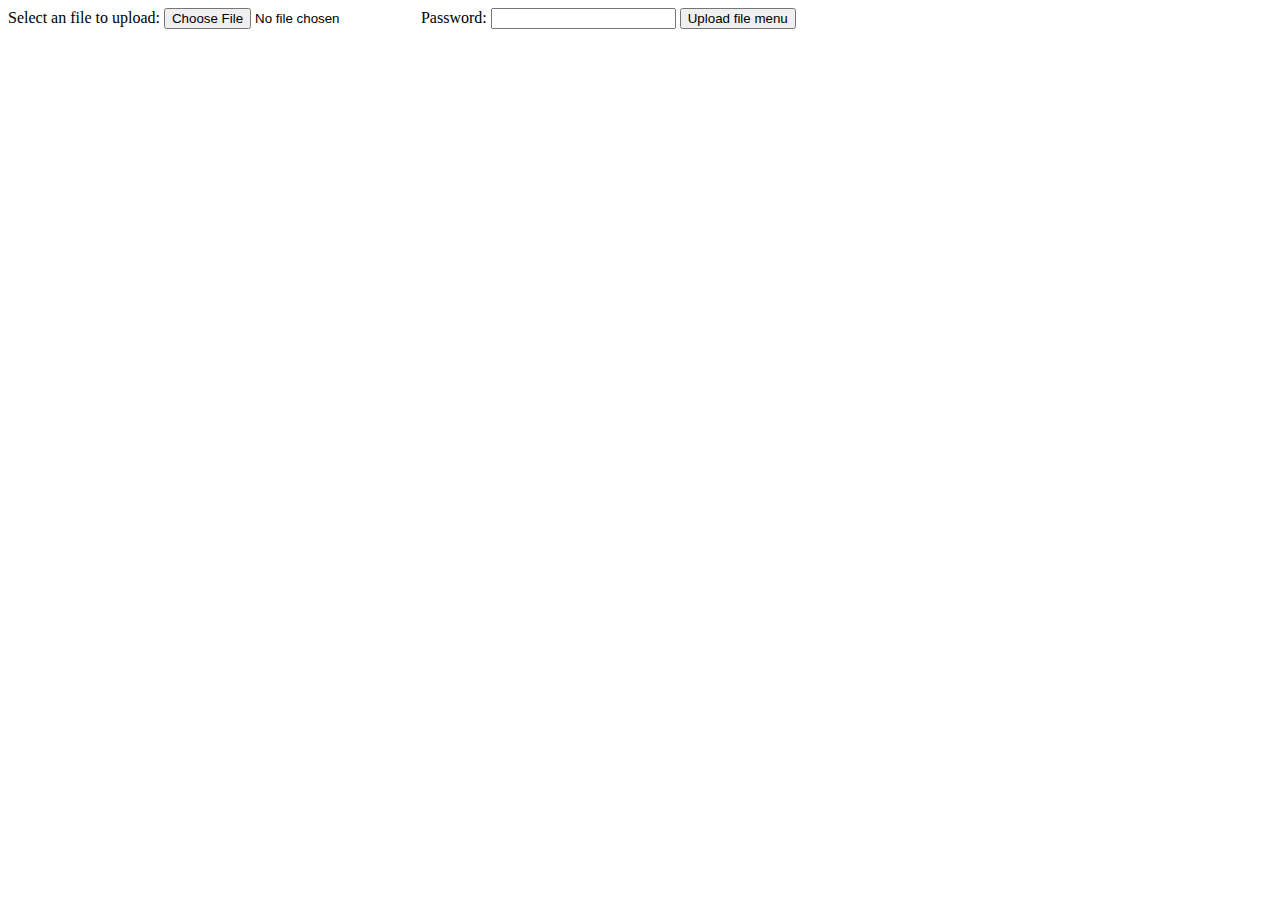
<file: upload.html>
<!DOCTYPE html>
<html lang="en">
<html>
<body>

<form action="upload.php" method="post"
      enctype="multipart/form-data">
    Select an file to upload:
    <input type="file" name="fileToUpload" id="fileToUpload" enctype='multipart/form-data'>
    Password:
    <input type="password" name="pass"/>
    <input type="submit" value="Upload file menu" name="submit">
</form>
</body>
</html>
</file>
<file: assets/css/style.css>
/**
* Template Name: Restaurantly
* Updated: Mar 10 2023 with Bootstrap v5.2.3
* Template URL: https://bootstrapmade.com/restaurantly-restaurant-template/
* Author: BootstrapMade.com
* License: https://bootstrapmade.com/license/
*/

/*--------------------------------------------------------------
# General
--------------------------------------------------------------*/
body {
  font-family: "Open Sans", sans-serif;
  background: #0c0b09;
  color: #fff;
}

a {
  color: #cda45e;
  text-decoration: none;
}

a:hover {
  color: #d9ba85;
  text-decoration: none;
}

h1,
h2,
h3,
h4,
h5,
h6 {
  font-family: "Playfair Display", serif;
}

/*--------------------------------------------------------------
# Preloader
--------------------------------------------------------------*/
#preloader {
  position: fixed;
  top: 0;
  left: 0;
  right: 0;
  bottom: 0;
  z-index: 9999;
  overflow: hidden;
  background: #1a1814;
}

#preloader:before {
  content: "";
  position: fixed;
  top: calc(50% - 30px);
  left: calc(50% - 30px);
  border: 6px solid #1a1814;
  border-top-color: #cda45e;
  border-bottom-color: #cda45e;
  border-radius: 50%;
  width: 60px;
  height: 60px;
  animation: animate-preloader 1s linear infinite;
}

@keyframes animate-preloader {
  0% {
    transform: rotate(0deg);
  }

  100% {
    transform: rotate(360deg);
  }
}

/*--------------------------------------------------------------
# Back to top button
--------------------------------------------------------------*/
.back-to-top {
  position: fixed;
  visibility: hidden;
  opacity: 0;
  right: 15px;
  bottom: 15px;
  z-index: 996;
  width: 44px;
  height: 44px;
  border-radius: 50px;
  transition: all 0.4s;
  border: 2px solid #cda45e;
}

.back-to-top i {
  font-size: 28px;
  color: #cda45e;
  line-height: 0;
}

.back-to-top:hover {
  background: #cda45e;
  color: #1a1814;
}

.back-to-top:hover i {
  color: #444444;
}

.back-to-top.active {
  visibility: visible;
  opacity: 1;
}

/*--------------------------------------------------------------
# Disable aos animation delay on mobile devices
--------------------------------------------------------------*/
@media screen and (max-width: 768px) {
  [data-aos-delay] {
    transition-delay: 0 !important;
  }
}

/*--------------------------------------------------------------
# Top Bar
--------------------------------------------------------------*/
#topbar {
  height: 40px;
  font-size: 14px;
  transition: all 0.5s;
  z-index: 996;
}

#topbar.topbar-scrolled {
  top: -40px;
}

#topbar .contact-info i {
  font-style: normal;
  color: #d9ba85;
}

#topbar .contact-info i span {
  padding-left: 5px;
  color: #fff;
}

#topbar .languages ul {
  display: flex;
  flex-wrap: wrap;
  list-style: none;
  padding: 0;
  margin: 0;
  color: #cda45e;
}

#topbar .languages ul a {
  color: white;
}

#topbar .languages ul li+li {
  padding-left: 10px;
}

#topbar .languages ul li+li::before {
  display: inline-block;
  padding-right: 10px;
  color: rgba(255, 255, 255, 0.5);
  content: "/";
}

/*--------------------------------------------------------------
# Header
--------------------------------------------------------------*/
#header1 br {
  display: none;
}
@media (max-width: 400px) {
  #header1 br {
    display: initial;
  }
}

#header {
  background: rgba(12, 11, 9, 0.6);
  border-bottom: 1px solid rgba(12, 11, 9, 0.6);
  transition: all 0.5s;
  z-index: 997;
  padding: 15px 0;
  top: 40px;
}

#header.header-scrolled {
  top: 0;
  background: rgba(0, 0, 0, 0.85);
  border-bottom: 1px solid #37332a;
}

#header .logo {
  font-size: 28px;
  margin: 0;
  padding: 0;
  line-height: 1;
  font-weight: 300;
  letter-spacing: 1px;
  text-transform: uppercase;
  font-family: "Poppins", sans-serif;
}

#header .logo a {
  color: #fff;
}

#header .logo img {
  max-height: 40px;
}

/*--------------------------------------------------------------
# Book a table button Menu
--------------------------------------------------------------*/
.book-a-table-btn {
  margin: 0 0 0 15px;
  border: 2px solid #cda45e;
  color: #fff;
  border-radius: 50px;
  padding: 8px 25px;
  text-transform: uppercase;
  font-size: 13px;
  font-weight: 500;
  letter-spacing: 1px;
  transition: 0.3s;
}

.book-a-table-btn:hover {
  background: #cda45e;
  color: #fff;
}

@media (max-width: 992px) {
  .book-a-table-btn {
    margin: 0 15px 0 0;
    padding: 8px 20px;
  }
}

/*--------------------------------------------------------------
# Navigation Menu
--------------------------------------------------------------*/
/**
* Desktop Navigation 
*/
.navbar {
  padding: 0;
}

.navbar ul {
  margin: 0;
  padding: 0;
  display: flex;
  list-style: none;
  align-items: center;
}

.navbar li {
  position: relative;
}

.navbar a,
.navbar a:focus {
  display: flex;
  align-items: center;
  justify-content: space-between;
  padding: 10px 0 10px 30px;
  color: #fff;
  white-space: nowrap;
  transition: 0.3s;
  font-size: 14px;
}

.navbar a i,
.navbar a:focus i {
  font-size: 12px;
  line-height: 0;
  margin-left: 5px;
}

.navbar a:hover,
.navbar .active,
.navbar .active:focus,
.navbar li:hover>a {
  color: #d9ba85;
}

.navbar .dropdown ul {
  display: block;
  position: absolute;
  left: 14px;
  top: calc(100% + 30px);
  margin: 0;
  padding: 10px 0;
  z-index: 99;
  opacity: 0;
  visibility: hidden;
  background: #fff;
  box-shadow: 0px 0px 30px rgba(127, 137, 161, 0.25);
  transition: 0.3s;
  border-radius: 4px;
}

.navbar .dropdown ul li {
  min-width: 200px;
}

.navbar .dropdown ul a {
  padding: 10px 20px;
  color: #444444;
}

.navbar .dropdown ul a i {
  font-size: 12px;
}

.navbar .dropdown ul a:hover,
.navbar .dropdown ul .active:hover,
.navbar .dropdown ul li:hover>a {
  color: #cda45e;
}

.navbar .dropdown:hover>ul {
  opacity: 1;
  top: 100%;
  visibility: visible;
}

.navbar .dropdown .dropdown ul {
  top: 0;
  left: calc(100% - 30px);
  visibility: hidden;
}

.navbar .dropdown .dropdown:hover>ul {
  opacity: 1;
  top: 0;
  left: 100%;
  visibility: visible;
}

@media (max-width: 1366px) {
  .navbar .dropdown .dropdown ul {
    left: -90%;
  }

  .navbar .dropdown .dropdown:hover>ul {
    left: -100%;
  }
}

/**
* Mobile Navigation 
*/
.mobile-nav-toggle {
  color: #fff;
  font-size: 28px;
  cursor: pointer;
  display: none;
  line-height: 0;
  transition: 0.5s;
}

@media (max-width: 991px) {
  .mobile-nav-toggle {
    display: block;
  }

  .navbar ul {
    display: none;
  }
}

.navbar-mobile {
  position: fixed;
  overflow: hidden;
  top: 0;
  right: 0;
  left: 0;
  bottom: 0;
  background: rgba(0, 0, 0, 0.9);
  transition: 0.3s;
  z-index: 999;
}

.navbar-mobile .mobile-nav-toggle {
  position: absolute;
  top: 15px;
  right: 15px;
}

.navbar-mobile ul {
  display: block;
  position: absolute;
  top: 55px;
  right: 15px;
  bottom: 15px;
  left: 15px;
  padding: 10px 0;
  border-radius: 6px;
  background-color: #fff;
  overflow-y: auto;
  transition: 0.3s;
}

.navbar-mobile a,
.navbar-mobile a:focus {
  padding: 10px 20px;
  font-size: 15px;
  color: #1a1814;
}

.navbar-mobile a:hover,
.navbar-mobile .active,
.navbar-mobile li:hover>a {
  color: #cda45e;
}

.navbar-mobile .getstarted,
.navbar-mobile .getstarted:focus {
  margin: 15px;
}

.navbar-mobile .dropdown ul {
  position: static;
  display: none;
  margin: 10px 20px;
  padding: 10px 0;
  z-index: 99;
  opacity: 1;
  visibility: visible;
  background: #fff;
  box-shadow: 0px 0px 30px rgba(127, 137, 161, 0.25);
}

.navbar-mobile .dropdown ul li {
  min-width: 200px;
}

.navbar-mobile .dropdown ul a {
  padding: 10px 20px;
}

.navbar-mobile .dropdown ul a i {
  font-size: 12px;
}

.navbar-mobile .dropdown ul a:hover,
.navbar-mobile .dropdown ul .active:hover,
.navbar-mobile .dropdown ul li:hover>a {
  color: #cda45e;
}

.navbar-mobile .dropdown>.dropdown-active {
  display: block;
}

/*--------------------------------------------------------------
# Hero Section
--------------------------------------------------------------*/
#hero {
  width: 100%;
  height: 100vh;
  background: url("../img/hero-bg.jpg") top center;
  background-size: cover;
  position: relative;
  padding: 0;
}

#hero:before {
  content: "";
  background: rgba(0, 0, 0, 0.5);
  position: absolute;
  bottom: 0;
  top: 0;
  left: 0;
  right: 0;
}

#hero .container {
  padding-top: 110px;
}

@media (max-width: 992px) {
  #hero .container {
    padding-top: 98px;
  }
}

#hero h1 {
  margin: 0;
  font-size: 48px;
  font-weight: 700;
  line-height: 56px;
  color: #fff;
  font-family: "Poppins", sans-serif;
}

#hero h1 span {
  color: #cda45e;
}

#hero h2 {
  color: #eee;
  margin-bottom: 10px 0 0 0;
  font-size: 22px;
}

#hero .btns {
  margin-top: 30px;
}

#hero .btn-menu,
#hero .btn-book {
  font-weight: 600;
  font-size: 13px;
  letter-spacing: 0.5px;
  text-transform: uppercase;
  display: inline-block;
  padding: 12px 30px;
  border-radius: 50px;
  transition: 0.3s;
  line-height: 1;
  color: white;
  border: 2px solid #cda45e;
}

#hero .btn-menu:hover,
#hero .btn-book:hover {
  background: #cda45e;
  color: #fff;
}

#hero .btn-book {
  margin-left: 15px;
}

#hero .play-btn {
  width: 94px;
  height: 94px;
  background: radial-gradient(#cda45e 50%, rgba(205, 164, 94, 0.4) 52%);
  border-radius: 50%;
  display: block;
  position: relative;
  overflow: hidden;
}

#hero .play-btn::after {
  content: "";
  position: absolute;
  left: 50%;
  top: 50%;
  transform: translateX(-40%) translateY(-50%);
  width: 0;
  height: 0;
  border-top: 10px solid transparent;
  border-bottom: 10px solid transparent;
  border-left: 15px solid #fff;
  z-index: 100;
  transition: all 400ms cubic-bezier(0.55, 0.055, 0.675, 0.19);
}

#hero .play-btn::before {
  content: "";
  position: absolute;
  width: 120px;
  height: 120px;
  animation-delay: 0s;
  animation: pulsate-btn 2s;
  animation-direction: forwards;
  animation-iteration-count: infinite;
  animation-timing-function: steps;
  opacity: 1;
  border-radius: 50%;
  border: 5px solid rgba(205, 164, 94, 0.7);
  top: -15%;
  left: -15%;
  background: rgba(198, 16, 0, 0);
}

#hero .play-btn:hover::after {
  border-left: 15px solid #cda45e;
  transform: scale(20);
}

#hero .play-btn:hover::before {
  content: "";
  position: absolute;
  left: 50%;
  top: 50%;
  transform: translateX(-40%) translateY(-50%);
  width: 0;
  height: 0;
  border: none;
  border-top: 10px solid transparent;
  border-bottom: 10px solid transparent;
  border-left: 15px solid #fff;
  z-index: 200;
  animation: none;
  border-radius: 0;
}

@media (min-width: 1024px) {
  #hero {
    background-attachment: fixed;
  }
}

@media (max-width: 992px) {
  #hero .play-btn {
    margin-top: 30px;
  }
}

@media (max-height: 500px) {
  #hero {
    height: auto;
  }

  #hero .container {
    padding-top: 130px;
    padding-bottom: 60px;
  }
}

@media (max-width: 768px) {
  #hero h1 {
    font-size: 28px;
    line-height: 36px;
  }

  #hero h2 {
    font-size: 18px;
    line-height: 24px;
  }
}

@keyframes pulsate-btn {
  0% {
    transform: scale(0.6, 0.6);
    opacity: 1;
  }

  100% {
    transform: scale(1, 1);
    opacity: 0;
  }
}

/*--------------------------------------------------------------
# Sections General
--------------------------------------------------------------*/
section {
  padding: 60px 0;
  overflow: hidden;
}

.section-bg {
  background-color: #1a1814;
}

.section-title {
  padding-bottom: 40px;
}

.section-title h2 {
  font-size: 14px;
  font-weight: 500;
  padding: 0;
  line-height: 1px;
  margin: 0 0 5px 0;
  letter-spacing: 2px;
  text-transform: uppercase;
  color: #aaaaaa;
  font-family: "Poppins", sans-serif;
}

.section-title h2::after {
  content: "";
  width: 120px;
  height: 1px;
  display: inline-block;
  background: rgba(255, 255, 255, 0.2);
  margin: 4px 10px;
}

.section-title p {
  margin: 0;
  margin: 0;
  font-size: 36px;
  font-weight: 700;
  font-family: "Playfair Display", serif;
  color: #cda45e;
}

/*--------------------------------------------------------------
# About
--------------------------------------------------------------*/
.breadcrumbs {
  padding: 15px 0;
  background: #1d1b16;
  margin-top: 110px;
}

@media (max-width: 992px) {
  .breadcrumbs {
    margin-top: 98px;
  }
}

.breadcrumbs h2 {
  font-size: 26px;
  font-weight: 300;
}

.breadcrumbs ol {
  display: flex;
  flex-wrap: wrap;
  list-style: none;
  padding: 0;
  margin: 0;
  font-size: 14px;
}

.breadcrumbs ol li+li {
  padding-left: 10px;
}

.breadcrumbs ol li+li::before {
  display: inline-block;
  padding-right: 10px;
  color: #37332a;
  content: "/";
}

@media (max-width: 768px) {
  .breadcrumbs .d-flex {
    display: block !important;
  }

  .breadcrumbs ol {
    display: block;
  }

  .breadcrumbs ol li {
    display: inline-block;
  }
}

/*--------------------------------------------------------------
# About
--------------------------------------------------------------*/
.about {
  background: url("../img/about-bg.jpg") center center;
  background-size: cover;
  position: relative;
  padding: 80px 0;
}

.about:before {
  content: "";
  background: rgba(0, 0, 0, 0.8);
  position: absolute;
  bottom: 0;
  top: 0;
  left: 0;
  right: 0;
}

.about .about-img {
  position: relative;
  transition: 0.5s;
}

.about .about-img img {
  max-width: 100%;
  border: 4px solid rgba(255, 255, 255, 0.2);
  position: relative;
}

.about .about-img::before {
  position: absolute;
  left: 20px;
  top: 20px;
  width: 60px;
  height: 60px;
  z-index: 1;
  content: "";
  border-left: 5px solid #cda45e;
  border-top: 5px solid #cda45e;
  transition: 0.5s;
}

.about .about-img::after {
  position: absolute;
  right: 20px;
  bottom: 20px;
  width: 60px;
  height: 60px;
  z-index: 2;
  content: "";
  border-right: 5px solid #cda45e;
  border-bottom: 5px solid #cda45e;
  transition: 0.5s;
}

.about .about-img:hover {
  transform: scale(1.03);
}

.about .about-img:hover::before {
  left: 10px;
  top: 10px;
}

.about .about-img:hover::after {
  right: 10px;
  bottom: 10px;
}

.about .content h3 {
  font-weight: 600;
  font-size: 26px;
}

.about .content ul {
  list-style: none;
  padding: 0;
}

.about .content ul li {
  padding-bottom: 10px;
}

.about .content ul i {
  font-size: 20px;
  padding-right: 4px;
  color: #cda45e;
}

.about .content p:last-child {
  margin-bottom: 0;
}

@media (min-width: 1024px) {
  .about {
    background-attachment: fixed;
  }
}

/*--------------------------------------------------------------
# Why Us
--------------------------------------------------------------*/
.why-us .box {
  padding: 50px 30px;
  box-shadow: 0px 2px 15px rgba(0, 0, 0, 0.1);
  transition: all ease-in-out 0.3s;
  background: #1a1814;
}

.why-us .box span {
  display: block;
  font-size: 28px;
  font-weight: 700;
  color: #cda45e;
}

.why-us .box h4 {
  font-size: 24px;
  font-weight: 600;
  padding: 0;
  margin: 20px 0;
  color: rgba(255, 255, 255, 0.8);
}

.why-us .box p {
  color: #aaaaaa;
  font-size: 15px;
  margin: 0;
  padding: 0;
}

.why-us .box:hover {
  background: #cda45e;
  padding: 30px 30px 70px 30px;
  box-shadow: 10px 15px 30px rgba(0, 0, 0, 0.18);
}

.why-us .box:hover span,
.why-us .box:hover h4,
.why-us .box:hover p {
  color: #fff;
}

/*--------------------------------------------------------------
# Menu Section
--------------------------------------------------------------*/
.menu #menu-flters {
  padding: 0;
  margin: 0 auto 0 auto;
  list-style: none;
  text-align: center;
  border-radius: 50px;
}

.menu #menu-flters li {
  cursor: pointer;
  display: inline-block;
  padding: 8px 12px 10px 12px;
  font-size: 16px;
  font-weight: 500;
  line-height: 1;
  color: #fff;
  margin-bottom: 10px;
  transition: all ease-in-out 0.3s;
  border-radius: 50px;
  font-family: "Playfair Display", serif;
}

.menu #menu-flters li:hover,
.menu #menu-flters li.filter-active {
  color: #cda45e;
}

.menu #menu-flters li:last-child {
  margin-right: 0;
}

.menu .menu-item {
  margin-top: 50px;
}

.menu .menu-img {
  width: 70px;
  border-radius: 50%;
  float: left;
  border: 5px solid rgba(255, 255, 255, 0.2);
}

.menu .menu-content {
  /*margin-left: 85px;*/
  overflow: hidden;
  display: flex;
  justify-content: space-between;
  position: relative;
}

.menu .menu-content::after {
  content: "......................................................................" "...................................................................." "....................................................................";
  position: absolute;
  left: 20px;
  right: 0;
  top: -4px;
  z-index: 1;
  color: #bab3a6;
  font-family: Arial, "Helvetica Neue", Helvetica, sans-serif;
}

.menu .menu-content a {
  padding-right: 10px;
  background: #1a1814;
  position: relative;
  z-index: 3;
  font-weight: 700;
  color: white;
  transition: 0.3s;
}

.menu .menu-content a:hover {
  color: #cda45e;
}

.menu .menu-content span {
  background: #1a1814;
  position: relative;
  z-index: 3;
  padding: 0 10px;
  font-weight: 600;
  color: #cda45e;
}

.menu .menu-sections {
  text-align: center;
}

.menu .menu-size {
  /*margin-left: 85px;*/
  font-style: italic;
  font-size: 14px;
  font-family: "Poppins";
  color: white;
}

.menu .menu-ingredients {
  /*margin-left: 85px;*/
  font-style: italic;
  font-size: 14px;
  font-family: "Poppins", sans-serif;
  color: rgba(255, 255, 255, 0.5);
}

/*--------------------------------------------------------------
# Specials
--------------------------------------------------------------*/
.specials {
  overflow: hidden;
}

.specials .nav-tabs {
  border: 0;
}

.specials .nav-link {
  border: 0;
  padding: 12px 15px;
  transition: 0.3s;
  color: #fff;
  border-radius: 0;
  border-right: 2px solid #cda45e;
  font-weight: 600;
  font-size: 15px;
}

.specials .nav-link:hover {
  color: #cda45e;
}

.specials .nav-link.active {
  color: #1a1814;
  background: #cda45e;
  border-color: #cda45e;
}

.specials .nav-link:hover {
  border-color: #cda45e;
}

.specials .tab-pane.active {
  animation: fadeIn 0.5s ease-out;
}

.specials .details h3 {
  font-size: 26px;
  font-weight: 600;
  margin-bottom: 20px;
  color: #fff;
}

.specials .details p {
  color: #aaaaaa;
}

.specials .details p:last-child {
  margin-bottom: 0;
}

@media (max-width: 992px) {
  .specials .nav-link {
    border: 0;
    padding: 15px;
  }
}

/*--------------------------------------------------------------
# Events
--------------------------------------------------------------*/
.events {
  background: url(../img/events-bg.jpg) center center no-repeat;
  background-size: cover;
  position: relative;
}

.events::before {
  content: "";
  background-color: rgba(0, 0, 0, 0.8);
  position: absolute;
  top: 0;
  right: 0;
  left: 0;
  bottom: 0;
}

.events .section-title h2 {
  color: #fff;
}

.events .container {
  position: relative;
}

@media (min-width: 1024px) {
  .events {
    background-attachment: fixed;
  }
}

.events .events-carousel {
  background: rgba(255, 255, 255, 0.08);
  padding: 30px;
}

.events .event-item {
  color: #fff;
}

.events .event-item h3 {
  font-weight: 600;
  font-size: 26px;
  color: #cda45e;
}

.events .event-item .price {
  font-size: 26px;
  font-family: "Open Sans", sans-serif;
  font-weight: 700;
  margin-bottom: 15px;
}

.events .event-item .price span {
  border-bottom: 2px solid #cda45e;
}

.events .event-item ul {
  list-style: none;
  padding: 0;
}

.events .event-item ul li {
  padding-bottom: 10px;
}

.events .event-item ul i {
  font-size: 20px;
  padding-right: 4px;
  color: #cda45e;
}

.events .event-item p:last-child {
  margin-bottom: 0;
}

.events .swiper-pagination {
  margin-top: 30px;
  position: relative;
}

.events .swiper-pagination .swiper-pagination-bullet {
  width: 12px;
  height: 12px;
  background-color: rgba(255, 255, 255, 0.4);
  opacity: 1;
}

.events .swiper-pagination .swiper-pagination-bullet-active {
  background-color: #cda45e;
}

/*--------------------------------------------------------------
# Book A Table
--------------------------------------------------------------*/
.book-a-table .php-email-form {
  width: 100%;
}

.book-a-table .php-email-form .form-group {
  padding-bottom: 8px;
}

.book-a-table .php-email-form .validate {
  display: none;
  color: red;
  margin: 0 0 15px 0;
  font-weight: 400;
  font-size: 13px;
}

.book-a-table .php-email-form .error-message {
  display: none;
  color: #fff;
  background: #ed3c0d;
  text-align: left;
  padding: 15px;
  font-weight: 600;
}

.book-a-table .php-email-form .error-message br+br {
  margin-top: 25px;
}

.book-a-table .php-email-form .sent-message {
  display: none;
  color: #fff;
  background: #18d26e;
  text-align: center;
  padding: 15px;
  font-weight: 600;
}

.book-a-table .php-email-form .loading {
  display: none;
  text-align: center;
  padding: 15px;
}

.book-a-table .php-email-form .loading:before {
  content: "";
  display: inline-block;
  border-radius: 50%;
  width: 24px;
  height: 24px;
  margin: 0 10px -6px 0;
  border: 3px solid #cda45e;
  border-top-color: #1a1814;
  animation: animate-loading 1s linear infinite;
}

.book-a-table .php-email-form input,
.book-a-table .php-email-form textarea {
  border-radius: 0;
  box-shadow: none;
  font-size: 14px;
  background: #0c0b09;
  border-color: #625b4b;
  color: white;
}

.book-a-table .php-email-form input::-moz-placeholder,
.book-a-table .php-email-form textarea::-moz-placeholder {
  color: #a49b89;
}

.book-a-table .php-email-form input::placeholder,
.book-a-table .php-email-form textarea::placeholder {
  color: #a49b89;
}

.book-a-table .php-email-form input:focus,
.book-a-table .php-email-form textarea:focus {
  border-color: #cda45e;
}

.book-a-table .php-email-form input {
  height: 44px;
}

.book-a-table .php-email-form textarea {
  padding: 10px 12px;
}

.book-a-table .php-email-form button[type=submit] {
  background: #cda45e;
  border: 0;
  padding: 10px 35px;
  color: #fff;
  transition: 0.4s;
  border-radius: 50px;
}

.book-a-table .php-email-form button[type=submit]:hover {
  background: #d3af71;
}

/*--------------------------------------------------------------
# Testimonials
--------------------------------------------------------------*/
.testimonials .testimonials-carousel,
.testimonials .testimonials-slider {
  overflow: hidden;
}

.testimonials .testimonial-item {
  box-sizing: content-box;
  min-height: 320px;
}

.testimonials .testimonial-item .testimonial-img {
  width: 90px;
  border-radius: 50%;
  margin: -40px 0 0 40px;
  position: relative;
  z-index: 2;
  border: 6px solid rgba(255, 255, 255, 0.2);
}

.testimonials .testimonial-item h3 {
  font-size: 18px;
  font-weight: bold;
  margin: 10px 0 5px 45px;
  color: white;
}

.testimonials .testimonial-item h4 {
  font-size: 14px;
  color: rgba(255, 255, 255, 0.6);
  margin: 0 0 0 45px;
}

.testimonials .testimonial-item .quote-icon-left,
.testimonials .testimonial-item .quote-icon-right {
  color: #d3af71;
  font-size: 26px;
}

.testimonials .testimonial-item .quote-icon-left {
  display: inline-block;
  left: -5px;
  position: relative;
}

.testimonials .testimonial-item .quote-icon-right {
  display: inline-block;
  right: -5px;
  position: relative;
  top: 10px;
}

.testimonials .testimonial-item p {
  font-style: italic;
  margin: 0 15px 0 15px;
  padding: 20px 20px 60px 20px;
  background: #26231d;
  position: relative;
  border-radius: 6px;
  position: relative;
  z-index: 1;
}

.testimonials .swiper-pagination {
  margin-top: 30px;
  position: relative;
}

.testimonials .swiper-pagination .swiper-pagination-bullet {
  width: 12px;
  height: 12px;
  background-color: rgba(255, 255, 255, 0.4);
  opacity: 1;
}

.testimonials .swiper-pagination .swiper-pagination-bullet-active {
  background-color: #cda45e;
}

/*--------------------------------------------------------------
# Gallery
--------------------------------------------------------------*/
.gallery .gallery-item {
  overflow: hidden;
  border-right: 3px solid #454035;
  border-bottom: 3px solid #454035;
}

.gallery .gallery-item img {
  transition: all ease-in-out 0.4s;
}

.gallery .gallery-item:hover img {
  transform: scale(1.1);
}

/*--------------------------------------------------------------
# Chefs
--------------------------------------------------------------*/
.chefs .member {
  text-align: center;
  margin-bottom: 20px;
  background: #343a40;
  position: relative;
  overflow: hidden;
}

.chefs .member .member-info {
  opacity: 0;
  position: absolute;
  bottom: 0;
  top: 0;
  left: 0;
  right: 0;
  transition: 0.2s;
}

.chefs .member .member-info-content {
  position: absolute;
  left: 0;
  right: 0;
  bottom: 10px;
  transition: bottom 0.4s;
}

.chefs .member .member-info-content h4 {
  font-weight: 700;
  margin-bottom: 2px;
  font-size: 18px;
  color: #fff;
}

.chefs .member .member-info-content span {
  font-style: italic;
  display: block;
  font-size: 13px;
  color: #fff;
}

.chefs .member .social {
  position: absolute;
  left: 0;
  bottom: -38px;
  right: 0;
  height: 48px;
  transition: bottom ease-in-out 0.4s;
  text-align: center;
}

.chefs .member .social a {
  transition: color 0.3s;
  color: #fff;
  margin: 0 10px;
  display: inline-block;
}

.chefs .member .social a:hover {
  color: #cda45e;
}

.chefs .member .social i {
  font-size: 18px;
  margin: 0 2px;
}

.chefs .member:hover .member-info {
  background: linear-gradient(0deg, rgba(0, 0, 0, 0.9) 0%, rgba(0, 0, 0, 0.8) 20%, rgba(0, 212, 255, 0) 100%);
  opacity: 1;
  transition: 0.4s;
}

.chefs .member:hover .member-info-content {
  bottom: 60px;
  transition: bottom 0.4s;
}

.chefs .member:hover .social {
  bottom: 0;
  transition: bottom ease-in-out 0.4s;
}

/*--------------------------------------------------------------
# Contact
--------------------------------------------------------------*/
.contact .info {
  width: 100%;
}

.contact .info i {
  font-size: 20px;
  float: left;
  width: 44px;
  height: 44px;
  background: #cda45e;
  display: flex;
  justify-content: center;
  align-items: center;
  border-radius: 50px;
  transition: all 0.3s ease-in-out;
}

.contact .info h4 {
  padding: 0 0 0 60px;
  font-size: 18px;
  font-weight: 500;
  margin-bottom: 5px;
  font-family: "Poppins", sans-serif;
}

.contact .info p {
  padding: 0 0 0 60px;
  margin-bottom: 0;
  font-size: 14px;
  color: #bab3a6;
}

.contact .info .open-hours,
.contact .info .email,
.contact .info .phone {
  margin-top: 40px;
}

.contact .php-email-form {
  width: 100%;
}

.contact .php-email-form .form-group {
  padding-bottom: 8px;
}

.contact .php-email-form .validate {
  display: none;
  color: red;
  margin: 0 0 15px 0;
  font-weight: 400;
  font-size: 13px;
}

.contact .php-email-form .error-message {
  display: none;
  color: #fff;
  background: #ed3c0d;
  text-align: center;
  padding: 15px;
  font-weight: 600;
}

.contact .php-email-form .sent-message {
  display: none;
  color: #fff;
  background: #18d26e;
  text-align: center;
  padding: 15px;
  font-weight: 600;
}

.contact .php-email-form .loading {
  display: none;
  text-align: center;
  padding: 15px;
}

.contact .php-email-form .loading:before {
  content: "";
  display: inline-block;
  border-radius: 50%;
  width: 24px;
  height: 24px;
  margin: 0 10px -6px 0;
  border: 3px solid #cda45e;
  border-top-color: #1a1814;
  animation: animate-loading 1s linear infinite;
}

.contact .php-email-form input,
.contact .php-email-form textarea {
  border-radius: 0;
  box-shadow: none;
  font-size: 14px;
  background: #0c0b09;
  border-color: #625b4b;
  color: white;
}

.contact .php-email-form input::-moz-placeholder,
.contact .php-email-form textarea::-moz-placeholder {
  color: #a49b89;
}

.contact .php-email-form input::placeholder,
.contact .php-email-form textarea::placeholder {
  color: #a49b89;
}

.contact .php-email-form input:focus,
.contact .php-email-form textarea:focus {
  border-color: #cda45e;
}

.contact .php-email-form input {
  height: 44px;
}

.contact .php-email-form textarea {
  padding: 10px 12px;
}

.contact .php-email-form button[type=submit] {
  background: #cda45e;
  border: 0;
  padding: 10px 35px;
  color: #fff;
  transition: 0.4s;
  border-radius: 50px;
}

.contact .php-email-form button[type=submit]:hover {
  background: #d3af71;
}

@keyframes animate-loading {
  0% {
    transform: rotate(0deg);
  }

  100% {
    transform: rotate(360deg);
  }
}

/*--------------------------------------------------------------
# Footer
--------------------------------------------------------------*/
#footer {
  background: black;
  padding: 0 0 30px 0;
  color: #fff;
  font-size: 14px;
}

#footer .footer-top {
  background: #0c0b09;
  border-top: 1px solid #37332a;
  border-bottom: 1px solid #28251f;
  padding: 60px 0 30px 0;
}

#footer .footer-top .footer-info {
  margin-bottom: 30px;
}

#footer .footer-top .footer-info h3 {
  font-size: 24px;
  margin: 0 0 20px 0;
  padding: 2px 0 2px 0;
  line-height: 1;
  font-weight: 300;
  text-transform: uppercase;
  font-family: "Poppins", sans-serif;
}

#footer .footer-top .footer-info p {
  font-size: 14px;
  line-height: 24px;
  margin-bottom: 0;
  font-family: "Playfair Display", serif;
  color: #fff;
}

#footer .footer-top .social-links a {
  font-size: 18px;
  display: inline-block;
  background: #28251f;
  color: #fff;
  line-height: 1;
  padding: 8px 0;
  margin-right: 4px;
  border-radius: 50%;
  text-align: center;
  width: 36px;
  height: 36px;
  transition: 0.3s;
}

#footer .footer-top .social-links a:hover {
  background: #cda45e;
  color: #fff;
  text-decoration: none;
}

#footer .footer-top h4 {
  font-size: 16px;
  font-weight: 600;
  color: #fff;
  position: relative;
  padding-bottom: 12px;
}

#footer .footer-top .footer-links {
  margin-bottom: 30px;
}

#footer .footer-top .footer-links ul {
  list-style: none;
  padding: 0;
  margin: 0;
}

#footer .footer-top .footer-links ul i {
  padding-right: 2px;
  color: #cda45e;
  font-size: 18px;
  line-height: 1;
}

#footer .footer-top .footer-links ul li {
  padding: 10px 0;
  display: flex;
  align-items: center;
}

#footer .footer-top .footer-links ul li:first-child {
  padding-top: 0;
}

#footer .footer-top .footer-links ul a {
  color: #fff;
  transition: 0.3s;
  display: inline-block;
  line-height: 1;
}

#footer .footer-top .footer-links ul a:hover {
  color: #cda45e;
}

#footer .footer-top .footer-newsletter form {
  margin-top: 30px;
  background: #28251f;
  padding: 6px 10px;
  position: relative;
  border-radius: 50px;
  border: 1px solid #454035;
}

#footer .footer-top .footer-newsletter form input[type=email] {
  border: 0;
  padding: 4px;
  width: calc(100% - 110px);
  background: #28251f;
  color: white;
}

#footer .footer-top .footer-newsletter form input[type=submit] {
  position: absolute;
  top: -1px;
  right: -1px;
  bottom: -1px;
  border: 0;
  background: none;
  font-size: 16px;
  padding: 0 20px 2px 20px;
  background: #cda45e;
  color: #fff;
  transition: 0.3s;
  border-radius: 50px;
}

#footer .footer-top .footer-newsletter form input[type=submit]:hover {
  background: #d3af71;
}

#footer .copyright {
  text-align: center;
  padding-top: 30px;
}

#footer .credits {
  padding-top: 10px;
  text-align: center;
  font-size: 13px;
  color: #fff;
}
</file>
<file: menu/css/tilda-grid-3.0.min.css>
*,*:before,*:after{-webkit-box-sizing:content-box;-moz-box-sizing:content-box;box-sizing:content-box}div,span,h1,h2,h3,h4,h5,h6,p,blockquote,pre,a,code,img,b,u,i,center,table,tr,th,td,video{margin:0;padding:0;border:0}sup{line-height:0;font-size:smaller;vertical-align:super}sub{line-height:0;font-size:smaller;vertical-align:sub}.t-clear{clear:both}.t-row{margin:0}.t-container{margin-left:auto;margin-right:auto;width:100%;max-width:1200px;padding:0}.t-container.flexx{display:-webkit-box;display:-moz-box;display:-ms-flexbox;display:-webkit-flex;display:flex}.t-container_flex{display:-webkit-box;display:-moz-box;display:-ms-flexbox;display:-webkit-flex;display:flex}.t-container_100{width:100%;padding:0}.t-container_10{margin-left:auto;margin-right:auto;width:100%;max-width:1000px;padding:0}.t-container_8{margin-left:auto;margin-right:auto;width:100%;max-width:800px;padding:0}.t-container:before,.t-container:after,.t-container_10:before,.t-container_10:after,.t-container_8:before,.t-container_8:after,.t-container_100:before,.t-container_100:after{display:table;content:" ";width:0}.t-container:after,.t-container_10:after,.t-container_8:after,.t-container_100:after{clear:both}.t-col{display:inline;float:left;margin-left:20px;margin-right:20px;width:100%}.t-col.flexx{align-items:stretch;height:inherit;margin-top:auto;margin-bottom:auto}.t-col_flex{align-items:stretch;height:inherit;margin-top:auto;margin-bottom:auto}.t-col_1{max-width:60px}.t-col_2{max-width:160px}.t-col_3{max-width:260px}.t-col_4{max-width:360px}.t-col_5{max-width:460px}.t-col_6{max-width:560px}.t-col_7{max-width:660px}.t-col_8{max-width:760px}.t-col_9{max-width:860px}.t-col_10{max-width:960px}.t-col_11{max-width:1060px}.t-col_12{max-width:1160px}.t-col_100{max-width:100vw}.t-prefix_1{padding-left:100px}.t-prefix_2{padding-left:200px}.t-prefix_3{padding-left:300px}.t-prefix_4{padding-left:400px}.t-prefix_5{padding-left:500px}.t-prefix_6{padding-left:600px}.t-prefix_7{padding-left:700px}.t-prefix_8{padding-left:800px}.t-prefix_9{padding-left:900px}.t-prefix_10{padding-left:1000px}.t-prefix_11{padding-left:1100px}.t-prefix_12{padding-left:1200px}.t-width{width:100%}.t-width_1{max-width:60px}.t-width_2{max-width:160px}.t-width_3{max-width:260px}.t-width_4{max-width:360px}.t-width_5{max-width:460px}.t-width_6{max-width:560px}.t-width_7{max-width:660px}.t-width_8{max-width:760px}.t-width_9{max-width:860px}.t-width_10{max-width:960px}.t-width_11{max-width:1060px}.t-width_12{max-width:1160px}.t-width_100{max-width:100%}.t-cell{display:table-cell;vertical-align:middle;height:100%;margin-left:0;margin-right:0}.t-cell_25{width:25vw}.t-cell_33{width:33.3333333vw}.t-cell_50{width:50vw}.t-cell_100{width:100vw}@media screen and (max-width:1200px){.t-container{max-width:960px;padding:0}.t-container_10{max-width:780px}.t-container_8{max-width:640px}.t-col{display:inline;float:left;margin-left:10px;margin-right:10px;width:100%}.t-col_1{max-width:60px}.t-col_2{max-width:140px}.t-col_3{max-width:220px}.t-col_4{max-width:300px}.t-col_5{max-width:380px}.t-col_6{max-width:460px}.t-col_7{max-width:540px}.t-col_8{max-width:620px}.t-col_9{max-width:700px}.t-col_10{max-width:780px}.t-col_11{max-width:860px}.t-col_12{max-width:940px}.t-prefix_1{padding-left:80px}.t-prefix_2{padding-left:160px}.t-prefix_3{padding-left:240px}.t-prefix_4{padding-left:320px}.t-prefix_5{padding-left:400px}.t-prefix_6{padding-left:480px}.t-prefix_7{padding-left:560px}.t-prefix_8{padding-left:640px}.t-prefix_9{padding-left:720px}.t-prefix_10{padding-left:800px}.t-prefix_11{padding-left:880px}.t-prefix_12{padding-left:960px}.t-width_1{max-width:60px}.t-width_2{max-width:140px}.t-width_3{max-width:220px}.t-width_4{max-width:300px}.t-width_5{max-width:380px}.t-width_6{max-width:460px}.t-width_7{max-width:540px}.t-width_8{max-width:620px}.t-width_9{max-width:700px}.t-width_10{max-width:780px}.t-width_11{max-width:860px}.t-width_12{max-width:940px}.t-width_100{max-width:100%}}@media screen and (max-width:960px){.t-container{max-width:640px}.t-container.flexx{display:block}.t-container_flex{display:block}.t-col{display:block;float:none;padding-left:20px;padding-right:20px;margin:0;width:100%;max-width:100%;box-sizing:border-box}.t-col_1,.t-col_2,.t-col_3,.t-col_4,.t-col_5,.t-col_6,.t-col_7,.t-col_8,.t-col_9,.t-col_10,.t-col_11,.t-col_12{width:100%;max-width:100%}.t-prefix_1,.t-prefix_2,.t-prefix_3,.t-prefix_4,.t-prefix_5,.t-prefix_6,.t-prefix_7,.t-prefix_8,.t-prefix_9,.t-prefix_10,.t-prefix_11,.t-prefix_12{padding-left:none}}
</file>
<file: menu/css/tilda-blocks-page29065039.min.css>
.csssize{height:3529px}.t-body{margin:0}#allrecords{-webkit-font-smoothing:antialiased;background-color:none}#allrecords a{color:#ff8562;text-decoration:none}#allrecords a[href^=tel]{color:inherit;text-decoration:none}#allrecords ol{padding-left:22px}#allrecords ul{padding-left:20px}#allrecords b,#allrecords strong{font-weight:700}@media print{body,html{min-width:1200px;max-width:1200px;padding:0;margin:0 auto;border:none}}.t-records{-webkit-font_smoothing:antialiased;background-color:none}.t-records a{color:#ff8562;text-decoration:none}.t-records a[href^=tel]{color:inherit;text-decoration:none}.t-records ol{padding-left:22px;margin-top:0;margin-bottom:10px}.t-records ul{padding-left:20px;margin-top:0;margin-bottom:10px}.t-mbfix{opacity:.01;-webkit-transform:translateX(0);-ms-transform:translateX(0);transform:translateX(0);position:fixed;width:100%;height:500px;background-color:white;top:0;left:0;z-index:10000;-webkit-transition:all 0.1s ease;transition:all 0.1s ease}.t-mbfix_hide{-webkit-transform:translateX(3000px);-ms-transform:translateX(3000px);transform:translateX(3000px)}img:not([src]){visibility:hidden}.t-body_scroll-locked{position:fixed;left:0;width:100%;height:100%;overflow:hidden}.r_anim{-webkit-transition:opacity 0.5s;transition:opacity 0.5s}.r_hidden{opacity:0}.r_showed{opacity:1}.t-text{font-family:'Ubuntu',Arial,sans-serif;font-weight:300;color:#000000}.t-text_md{font-size:20px;line-height:1.55}.t-heading{font-family:'Ubuntu',Arial,sans-serif;font-weight:600;color:#000000}.t-heading_sm{font-size:28px;line-height:1.17}.t-align_center{text-align:center}.t-align_left{text-align:left}.t-valign_top{vertical-align:top}.t-tildalabel{background-color:#000;color:#fff;width:100%;height:70px;font-family:Arial;font-size:14px}.t-tildalabel:hover .t-tildalabel__wrapper{opacity:1}.t-tildalabel__wrapper{display:table;height:30px;width:270px;margin:0 auto;padding-top:20px;opacity:.4}.t-tildalabel__txtleft{display:table-cell;width:120px;height:30px;vertical-align:middle;text-align:right;padding-right:12px;font-weight:300;font-size:12px}.t-tildalabel__wrapimg{display:table-cell;width:30px;height:30px;vertical-align:middle}.t-tildalabel__img{width:30px;height:30px;vertical-align:middle}.t-tildalabel__txtright{display:table-cell;width:120px;height:30px;vertical-align:middle;padding-left:12px;font-weight:500;letter-spacing:2px}.t-tildalabel__link{color:#fff;text-decoration:none;vertical-align:middle}.t-rec_pt_0{padding-top:0}.t-rec_pb_0{padding-bottom:0}@media screen and (max-width:1200px){.t-text_md{font-size:18px}.t-heading_sm{font-size:26px}}@media screen and (max-width:640px){.t-text_md{font-size:16px;line-height:1.45}.t-heading_sm{font-size:24px}}@media screen and (max-width:480px){.t-rec_pt_0{padding-top:0}.t-rec_pb_0{padding-bottom:0}}.record[off=y] .t450{display:none}.t450__static.t450__overlay{position:relative!important;height:100vh;z-index:1!important}.t450__static.t450{position:absolute!important;height:100vh;z-index:1!important}.t450__body_menushowed{height:100vh;min-height:100vh;overflow:hidden}.t450 a,#allrecords .t450 a{text-decoration:none;color:#000000}.t450{position:fixed;top:0;right:0;bottom:0;max-width:300px;width:100%;z-index:9999;overflow:hidden;-webkit-transition:transform ease-in-out 0.3s;-moz-transition:transform ease-in-out 0.3s;-o-transition:transform ease-in-out 0.3s;transition:transform ease-in-out 0.3s;-moz-transform:translate(100%,0);-ms-transform:translate(100%,0);-webkit-transform:translate(100%,0);-o-transform:translate(100%,0);transform:translate(100%,0);background-color:#111}.t450.t450__overflowed{overflow-y:scroll}.t450__close{width:40px;height:40px;background-color:#111;position:absolute;top:5px;right:5px;cursor:pointer;z-index:999999}.t450__static.t450__close{position:absolute;z-index:1}.t450__left{left:0;right:auto;-moz-transform:translate(-100%,0);-ms-transform:translate(-100%,0);-webkit-transform:translate(-100%,0);-o-transform:translate(-100%,0);transform:translate(-100%,0)}.t450__menu_show.t450{-moz-transform:translate(0,0);-ms-transform:translate(0,0);-webkit-transform:translate(0,0);-o-transform:translate(0,0);transform:translate(0,0);z-index:999999}.t450__overlay{display:none;position:fixed;top:0;right:0;bottom:0;left:0;opacity:0;z-index:-1;-webkit-transition:opacity ease-in-out 0.3s;-moz-transition:opacity ease-in-out 0.3s;-o-transition:opacity ease-in-out 0.3s;transition:opacity ease-in-out 0.3s}.t450__menu_show.t450__overlay{display:block;z-index:99999;opacity:1}.t450__overlay_bg{position:absolute;top:0;right:0;bottom:0;left:0;background-color:#000;opacity:.6}.t450__container{box-sizing:border-box;padding:48px 40px 38px;position:relative;height:auto;min-height:100%;display:-webkit-flex;display:-ms-flexbox;display:flex;-webkit-flex-direction:column;-ms-flex-direction:column;flex-direction:column}.t450__rightside{position:relative;margin-top:auto}.t450__logowrapper{margin-bottom:25px}.t450__logo{color:#fff}.t450__logoimg{display:block;width:100%;max-width:120px}.t-align_center .t450__logoimg{margin:0 auto}.t-align_right .t450__logoimg{margin-left:auto}.t450__list{list-style-type:none;margin:0;padding:0!important}.t450__list_item{clear:both;font-family:'Ubuntu',Arial,sans-serif;font-size:16px;display:block;margin:0;color:#000000}.t450__list_item a{margin-bottom:15px;display:inline-block}.t450__list_item a.t-menusub__link-item{margin-bottom:0}.t450__list_item:last-child a:not(.t978__menu-link){margin-bottom:0!important;display:inline-block}.t450__list_item .t-active{opacity:.7}.t450 .t-sociallinks a,.t450__right_social_links{margin-top:24px}.t450 .t-sociallinks__item,.t450__right_social_links_item{display:inline-block;vertical-align:top;margin-right:4px;margin-top:2px}.t450 .t-sociallinks__item:last-child,.t450__right_social_links_item:last-child{margin-right:0}.t450__right_descr{font-family:'Ubuntu',Arial,sans-serif;font-size:13px;color:#fff;margin-top:25px}.t450__right_share_buttons{margin-top:25px}.t450__right_buttons{margin-top:15px}.t450__right_buttons_but{display:inline-block;margin-top:10px}.t450__container.t-align_left .t450__right_buttons_but_two_left{margin-right:5px}.t450__container.t-align_right .t450__right_buttons_but_two_left{margin-right:0}.t450__container.t-align_left .t450__right_buttons_but_two_right{margin-left:0}.t450__container.t-align_right .t450__right_buttons_but_two_right{margin-left:5px}.t450__container.t-align_center .t450__right_buttons_but_two_left{margin-right:2.5px}.t450__container.t-align_center .t450__right_buttons_but_two_right{margin-left:2.5px}.t450__right_buttons_but .t-btn{padding-left:40px;padding-right:40px}.t450__right_buttons_but .t-btn_sm{padding-left:24px;padding-right:24px}.t450__right_langs{margin-top:25px}.t450__right_langs_lang{display:inline-block;margin-right:2px}.t450__close_icon{width:24px;height:20px;-webkit-transform:rotate(0deg);-moz-transform:rotate(0deg);-o-transform:rotate(0deg);transform:rotate(0deg);z-index:999;margin-top:11px;margin-left:8px}.t450__close-button{display:-webkit-flex;display:-ms-flexbox;display:flex;-webkit-justify-content:center;-ms-flex-pack:center;justify-content:center;-webkit-align-items:center;-ms-flex-align:center;align-items:center;padding:0;border:none}.t450__close-button .t450__close_icon{margin:0}.t450__close_icon span{display:block;position:absolute;width:100%;opacity:1;left:0;-webkit-transform:rotate(0deg);-moz-transform:rotate(0deg);-o-transform:rotate(0deg);transform:rotate(0deg);height:2px;background-color:#fff}.t450__close_icon span:nth-child(1){top:0}.t450__close_icon span:nth-child(2),.t450__close_icon span:nth-child(3){top:8px}.t450__close_icon span:nth-child(4){top:16px}.t450_opened .t450__close_icon span:nth-child(1){top:8px;width:0%;left:50%}.t450_opened .t450__close_icon span:nth-child(2){-webkit-transform:rotate(45deg);-moz-transform:rotate(45deg);-o-transform:rotate(45deg);transform:rotate(45deg)}.t450_opened .t450__close_icon span:nth-child(3){-webkit-transform:rotate(-45deg);-moz-transform:rotate(-45deg);-o-transform:rotate(-45deg);transform:rotate(-45deg)}.t450_opened .t450__close_icon span:nth-child(4){top:8px;width:0%;left:50%}@media screen and (max-width:980px){.t450__container .t-menusub__menu{margin-bottom:10px}.t450__container .t-menusub__content:not(.t978__submenu-content){padding-top:0;padding-bottom:10px;padding-left:0;padding-right:0}.t450__container.t-align_center .t-menusub__content{text-align:center}.t450__container.t-align_left .t-menusub__content{text-align:left}.t450__container.t-align_right .t-menusub__content{text-align:right}.t450__list_item a.t-menusub__link-item{margin-bottom:0}.t450__list_item:last-child a+.t-menusub .t-menusub__content{margin-top:15px}}@media screen and (max-width:640px){.t450__container{padding:42px 25px 25px}}@media screen and (max-width:560px){.t-body_scrollable-fix-for-android.t450__body_menushowed{overflow:hidden!important}}.t450__menu__content{position:fixed;right:15px;z-index:99999;display:-webkit-flex;display:-ms-flexbox;display:flex;-webkit-align-items:center;-ms-flex-align:center;align-items:center;-webkit-justify-content:end;-ms-flex-pack:end;justify-content:end;width:auto;-webkit-transition:opacity ease-in-out .2s;-moz-transition:opacity ease-in-out .2s;-o-transition:opacity ease-in-out .2s;transition:opacity ease-in-out .2s}.t450__burger_container{position:relative;width:58px;height:58px;cursor:pointer;display:-webkit-flex;display:-ms-flexbox;display:flex;-webkit-align-items:center;-ms-flex-align:center;align-items:center;-webkit-justify-content:center;-ms-flex-pack:center;justify-content:center;-webkit-transition:opacity ease-in-out .2s;-moz-transition:opacity ease-in-out .2s;-o-transition:opacity ease-in-out .2s;transition:opacity ease-in-out .2s}.t450__menu__content.t450__beforeready{opacity:0;z-index:-1}.t450__burger_container.t450__burger-nobg{width:auto!important;height:auto!important}.t450__menu__content.t450__static{position:relative!important;top:auto!important;right:auto!important;left:auto!important;margin-left:auto!important;z-index:1}.t450__burger_container.t450__small{width:48px;height:48px}.t450__burger_container.t450__big{width:78px;height:78px}.t450__burger_bg{position:absolute;top:0;right:0;bottom:0;left:0;background-color:#111}.t450__burger_cirqle{border-radius:100px}.t450__burger_container .t-menuburger__big{width:38px;height:26px}.t450__burger_container .t-menuburger__big span{height:4px}.t450__burger_container .t-menuburger__big span:nth-child(2),.t450__burger_container .t-menuburger__big span:nth-child(3){top:11px}.t450__burger_container .t-menuburger__big span:nth-child(4){top:22px}.t450 .ya-share2__container_size_m .ya-share2__icon{width:28px;height:28px}.t450 .ya-share2__list{margin-bottom:0}.t450 .ya-share2__container_size_m .ya-share2__counter{line-height:28px}.t450__black-white .ya-share2__badge{background-color:#111!important}.t450__transp-white .ya-share2__badge{background-color:transparent!important}.t450__transp-white .ya-share2__container_size_m .ya-share2__counter:before{display:none}.t450__transp-white .ya-share2__container_size_m .ya-share2__counter{padding-left:0!important;margin-top:2px}.t450__white-black .ya-share2__badge{background-color:#fff!important}.t450__white-black .ya-share2__container_size_m .ya-share2__item_service_facebook .ya-share2__icon{background-image:url([data-uri])}.t450__white-black .ya-share2__container_size_m .ya-share2__counter{color:#222}.t450__white-black .ya-share2__counter:before{background-color:#222}.t450__white-black .ya-share2__container_size_m .ya-share2__item_service_vkontakte .ya-share2__icon{background-image:url([data-uri])}.t450__white-black .ya-share2__container_size_m .ya-share2__item_service_twitter .ya-share2__icon{background-image:url([data-uri])}.t450__white-black .ya-share2__container_size_m .ya-share2__item_service_odnoklassniki .ya-share2__icon{background-image:url([data-uri]);background-size:28px 28px}.t450__transp-black .ya-share2__badge{background-color:transparent!important}.t450__transp-black .ya-share2__container_size_m .ya-share2__item_service_facebook .ya-share2__icon{background-image:url([data-uri])}.t450__transp-black .ya-share2__container_size_m .ya-share2__counter{color:#222;padding-left:0!important;margin-top:2px}.t450__transp-black .ya-share2__counter:before{display:none}.t450__transp-black .ya-share2__container_size_m .ya-share2__item_service_vkontakte .ya-share2__icon{background-image:url([data-uri])}.t450__transp-black .ya-share2__container_size_m .ya-share2__item_service_twitter .ya-share2__icon{background-image:url([data-uri])}.t450__transp-black .ya-share2__container_size_m .ya-share2__item_service_odnoklassniki .ya-share2__icon{background-image:url([data-uri]);background-size:28px 28px}.t164__wrapper{padding-top:42px;padding-bottom:42px}.t164__text{padding-top:8px;padding-bottom:6px;color:#fff}.t164__descr{margin-top:-3px;padding-bottom:16px;color:#fff}.t164__title{padding-bottom:12px;color:#fff}.t164__subtitle{margin-top:-12px;padding-bottom:14px;font-size:14px;line-height:28px;color:#fff}.t890__arrow{cursor:pointer;display:inline-block;height:50px;width:50px;animation-name:t890__zoom;animation-duration:500ms;animation-fill-mode:both}.t890__arrow-sm{transform:scale(.8)}.t890__arrow svg rect,.t890__arrow svg path{transition:200ms ease-in}@keyframes t890__zoom{0%{opacity:0;transform:scale(.1)}100%{opacity:1}}@media screen and (max-width:640px){.t890__arrow{transform:scale(.8)}.t890__arrow.t890__arrow-sm{transform:scale(.6)}}
</file>
<file: menu/css/tilda-animation-2.0.min.css>
.t396 .t-animate[data-animate-style='fadein'],.t396 .t-animate[data-animate-style='fadeinup'],.t396 .t-animate[data-animate-style='fadeindown'],.t396 .t-animate[data-animate-style='fadeinleft'],.t396 .t-animate[data-animate-style='fadeinright'],.t396 .t-animate[data-animate-style='zoomin'],.t396 .t-animate[data-animate-style='zoomout']{opacity:0}@media screen and (min-width:980px){.t-animate[data-animate-style='fadein'],.t-animate[data-animate-style='fadeinup'],.t-animate[data-animate-style='fadeindown'],.t-animate[data-animate-style='fadeinleft'],.t-animate[data-animate-style='fadeinright'],.t-animate[data-animate-style='zoomin'],.t-animate[data-animate-style='zoomout']{opacity:0;-webkit-transition-property:opacity,transform;transition-property:opacity,transform;-webkit-transition-duration:1s;transition-duration:1s;-webkit-transition-timing-function:cubic-bezier(.19,1,.22,1);transition-timing-function:cubic-bezier(.19,1,.22,1);-webkit-backface-visibility:hidden;backface-visibility:hidden}.t-title.t-animate{-webkit-transition-duration:1.2s;transition-duration:1.2s}.t-descr.t-animate,.t-uptitle.t-animate,.t-subtitle.t-animate,.t-text.t-animate{-webkit-transition-duration:0.7s;transition-duration:0.7s}.t-item.t-animate{-webkit-transition-duration:0.5s;transition-duration:0.5s}.t-animate_started[data-animate-style='fadein']{opacity:1}.t-animate[data-animate-style='fadeinup']{-webkit-transform:translate(0,100px);transform:translate(0,100px)}.t-animate_started[data-animate-style='fadeinup']{opacity:1;-webkit-transform:none;transform:none}.t-animate[data-animate-style='fadeindown']{-webkit-transform:translate(0,-100px);transform:translate(0,-100px)}.t-animate_started[data-animate-style='fadeindown']{opacity:1;-webkit-transform:none;transform:none}.t-animate[data-animate-style='fadeinleft']{-webkit-transform:translate(100px,0);transform:translate(100px,0)}.t-animate_started[data-animate-style='fadeinleft']{opacity:1;-webkit-transform:none;transform:none}.t-animate[data-animate-style='fadeinright']{-webkit-transform:translate(-100px,0);transform:translate(-100px,0)}.t-animate_started[data-animate-style='fadeinright']{opacity:1;-webkit-transform:none;transform:none}.t-animate[data-animate-style='zoomin']{-webkit-transform:scale(.9);transform:scale(.9)}.t-animate_started[data-animate-style='zoomin']{opacity:1;-webkit-transform:scale(1);transform:scale(1)}.t-animate[data-animate-style='zoomout']{-webkit-transform:scale(1.2);transform:scale(1.2)}.t-animate_started[data-animate-style='zoomout']{opacity:1;-webkit-transform:scale(1);transform:scale(1)}.t-animate_started[data-animate-distance],.t-animate_started[data-animate-scale]{-webkit-transform:none!important;transform:none!important}}
</file>
<file: menu/css/tilda-cover-1.0.min.css>
@-webkit-keyframes t-arrow-bottom{0%,to{-moz-transform:translateY(0);-ms-transform:translateY(0);-webkit-transform:translateY(0);-o-transform:translateY(0);transform:translateY(0)}50%,55%{-moz-transform:translateY(-7px);-ms-transform:translateY(-7px);-webkit-transform:translateY(-7px);-o-transform:translateY(-7px);transform:translateY(-7px)}}@keyframes t-arrow-bottom{0%,to{-moz-transform:translateY(0);-ms-transform:translateY(0);-webkit-transform:translateY(0);-o-transform:translateY(0);transform:translateY(0)}50%,55%{-moz-transform:translateY(-7px);-ms-transform:translateY(-7px);-webkit-transform:translateY(-7px);-o-transform:translateY(-7px);transform:translateY(-7px)}}.t-cover,.t-cover__carrier{height:700px;width:100%;background-size:cover;-webkit-background-size:cover;-moz-background-size:cover;-o-background-size:cover;background-repeat:no-repeat;background-position:center center;text-align:center;vertical-align:middle;position:relative;background-attachment:fixed}.t-cover{background-color:#000;overflow:hidden}.t-cover__carrier{-moz-transform:unset}@supports (-ms-ime-align:auto){.t-cover__carrier{transform:unset}}.t-cover__carrier.loading{opacity:0}.t-cover__carrier[data-content-cover-bg=""].loading{opacity:1!important}.t-cover__carrier.loaded{opacity:1;transition:opacity 700ms}@media screen and (max-device-width:1024px){.t-cover,.t-cover__carrier{background-attachment:scroll}}@media print{.t-cover,.t-cover__carrier{background-attachment:scroll}}.t-cover__filter{height:700px;width:100%;position:absolute;top:0;left:0}.t-cover .t-container,.t-cover .t-container_10,.t-cover .t-container_100,.t-cover .t-container_8{position:absolute;top:0;left:0;bottom:0;right:0}.t-cover__wrapper{height:700px;display:table-cell;width:1200px}.t-cover__wrapper span.space{display:inline-block;height:100%;width:1px}@media screen and (max-width:640px){.t-cover{background-attachment:fixed}.t-cover__carrier{background-attachment:scroll!important;background-size:cover;background-position:center center}}.t-cover__arrow-wrapper_animated{animation:t-arrow-bottom 1.7s infinite ease}.t-cover__arrow{position:absolute;z-index:9;bottom:40px;right:0;left:0;text-align:center}.t-cover__arrow-wrapper{display:inline-block;-webkit-transition:all ease-in-out .2s;-moz-transition:all ease-in-out .2s;-o-transition:all ease-in-out .2s;transition:all ease-in-out .2s;cursor:pointer}.t-cover__arrow-wrapper:hover{opacity:.7}.t-cover__arrow-svg{fill:#fff}@media screen and (max-width:640px){.t-cover__arrow_mobile{-moz-transform:scale(.7);-ms-transform:scale(.7);-webkit-transform:scale(.7);-o-transform:scale(.7);transform:scale(.7)}.t-cover__arrow{bottom:14px}}
</file>
<file: tilda/css/tilda-grid-3.0.min.css>
*,*:before,*:after{-webkit-box-sizing:content-box;-moz-box-sizing:content-box;box-sizing:content-box}div,span,h1,h2,h3,h4,h5,h6,p,blockquote,pre,a,code,img,b,u,i,center,table,tr,th,td,video{margin:0;padding:0;border:0}sup{line-height:0;font-size:smaller;vertical-align:super}sub{line-height:0;font-size:smaller;vertical-align:sub}.t-clear{clear:both}.t-row{margin:0}.t-container{margin-left:auto;margin-right:auto;width:100%;max-width:1200px;padding:0}.t-container.flexx{display:-webkit-box;display:-moz-box;display:-ms-flexbox;display:-webkit-flex;display:flex}.t-container_flex{display:-webkit-box;display:-moz-box;display:-ms-flexbox;display:-webkit-flex;display:flex}.t-container_100{width:100%;padding:0}.t-container_10{margin-left:auto;margin-right:auto;width:100%;max-width:1000px;padding:0}.t-container_8{margin-left:auto;margin-right:auto;width:100%;max-width:800px;padding:0}.t-container:before,.t-container:after,.t-container_10:before,.t-container_10:after,.t-container_8:before,.t-container_8:after,.t-container_100:before,.t-container_100:after{display:table;content:" ";width:0}.t-container:after,.t-container_10:after,.t-container_8:after,.t-container_100:after{clear:both}.t-col{display:inline;float:left;margin-left:20px;margin-right:20px;width:100%}.t-col.flexx{align-items:stretch;height:inherit;margin-top:auto;margin-bottom:auto}.t-col_flex{align-items:stretch;height:inherit;margin-top:auto;margin-bottom:auto}.t-col_1{max-width:60px}.t-col_2{max-width:160px}.t-col_3{max-width:260px}.t-col_4{max-width:360px}.t-col_5{max-width:460px}.t-col_6{max-width:560px}.t-col_7{max-width:660px}.t-col_8{max-width:760px}.t-col_9{max-width:860px}.t-col_10{max-width:960px}.t-col_11{max-width:1060px}.t-col_12{max-width:1160px}.t-col_100{max-width:100vw}.t-prefix_1{padding-left:100px}.t-prefix_2{padding-left:200px}.t-prefix_3{padding-left:300px}.t-prefix_4{padding-left:400px}.t-prefix_5{padding-left:500px}.t-prefix_6{padding-left:600px}.t-prefix_7{padding-left:700px}.t-prefix_8{padding-left:800px}.t-prefix_9{padding-left:900px}.t-prefix_10{padding-left:1000px}.t-prefix_11{padding-left:1100px}.t-prefix_12{padding-left:1200px}.t-width{width:100%}.t-width_1{max-width:60px}.t-width_2{max-width:160px}.t-width_3{max-width:260px}.t-width_4{max-width:360px}.t-width_5{max-width:460px}.t-width_6{max-width:560px}.t-width_7{max-width:660px}.t-width_8{max-width:760px}.t-width_9{max-width:860px}.t-width_10{max-width:960px}.t-width_11{max-width:1060px}.t-width_12{max-width:1160px}.t-width_100{max-width:100%}.t-cell{display:table-cell;vertical-align:middle;height:100%;margin-left:0;margin-right:0}.t-cell_25{width:25vw}.t-cell_33{width:33.3333333vw}.t-cell_50{width:50vw}.t-cell_100{width:100vw}@media screen and (max-width:1200px){.t-container{max-width:960px;padding:0}.t-container_10{max-width:780px}.t-container_8{max-width:640px}.t-col{display:inline;float:left;margin-left:10px;margin-right:10px;width:100%}.t-col_1{max-width:60px}.t-col_2{max-width:140px}.t-col_3{max-width:220px}.t-col_4{max-width:300px}.t-col_5{max-width:380px}.t-col_6{max-width:460px}.t-col_7{max-width:540px}.t-col_8{max-width:620px}.t-col_9{max-width:700px}.t-col_10{max-width:780px}.t-col_11{max-width:860px}.t-col_12{max-width:940px}.t-prefix_1{padding-left:80px}.t-prefix_2{padding-left:160px}.t-prefix_3{padding-left:240px}.t-prefix_4{padding-left:320px}.t-prefix_5{padding-left:400px}.t-prefix_6{padding-left:480px}.t-prefix_7{padding-left:560px}.t-prefix_8{padding-left:640px}.t-prefix_9{padding-left:720px}.t-prefix_10{padding-left:800px}.t-prefix_11{padding-left:880px}.t-prefix_12{padding-left:960px}.t-width_1{max-width:60px}.t-width_2{max-width:140px}.t-width_3{max-width:220px}.t-width_4{max-width:300px}.t-width_5{max-width:380px}.t-width_6{max-width:460px}.t-width_7{max-width:540px}.t-width_8{max-width:620px}.t-width_9{max-width:700px}.t-width_10{max-width:780px}.t-width_11{max-width:860px}.t-width_12{max-width:940px}.t-width_100{max-width:100%}}@media screen and (max-width:960px){.t-container{max-width:640px}.t-container.flexx{display:block}.t-container_flex{display:block}.t-col{display:block;float:none;padding-left:20px;padding-right:20px;margin:0;width:100%;max-width:100%;box-sizing:border-box}.t-col_1,.t-col_2,.t-col_3,.t-col_4,.t-col_5,.t-col_6,.t-col_7,.t-col_8,.t-col_9,.t-col_10,.t-col_11,.t-col_12{width:100%;max-width:100%}.t-prefix_1,.t-prefix_2,.t-prefix_3,.t-prefix_4,.t-prefix_5,.t-prefix_6,.t-prefix_7,.t-prefix_8,.t-prefix_9,.t-prefix_10,.t-prefix_11,.t-prefix_12{padding-left:none}}
</file>
<file: tilda/css/tilda-blocks-page28257733.min.css>
.csssize{height:5737px}.t-body{margin:0}#allrecords{-webkit-font-smoothing:antialiased;background-color:none}#allrecords a{color:#ff8562;text-decoration:none}#allrecords a[href^=tel]{color:inherit;text-decoration:none}#allrecords ol{padding-left:22px}#allrecords ul{padding-left:20px}#allrecords b,#allrecords strong{font-weight:700}@media print{body,html{min-width:1200px;max-width:1200px;padding:0;margin:0 auto;border:none}}.t-records{-webkit-font_smoothing:antialiased;background-color:none}.t-records a{color:#ff8562;text-decoration:none}.t-records a[href^=tel]{color:inherit;text-decoration:none}.t-records ol{padding-left:22px;margin-top:0;margin-bottom:10px}.t-records ul{padding-left:20px;margin-top:0;margin-bottom:10px}.t-mbfix{opacity:.01;-webkit-transform:translateX(0);-ms-transform:translateX(0);transform:translateX(0);position:fixed;width:100%;height:500px;background-color:white;top:0;left:0;z-index:10000;-webkit-transition:all 0.1s ease;transition:all 0.1s ease}.t-mbfix_hide{-webkit-transform:translateX(3000px);-ms-transform:translateX(3000px);transform:translateX(3000px)}img:not([src]){visibility:hidden}.t-body_scroll-locked{position:fixed;left:0;width:100%;height:100%;overflow:hidden}.t-text{font-family:'Ubuntu',Arial,sans-serif;font-weight:300;color:#000}.t-text_sm{font-size:18px;line-height:1.55}.t-name{font-family:'Ubuntu',Arial,sans-serif;font-weight:600;color:#000}.t-name_xs{font-size:16px;line-height:1.35}.t-name_md{font-size:20px;line-height:1.35}.t-heading{font-family:'Ubuntu',Arial,sans-serif;font-weight:600;color:#000}.t-heading_sm{font-size:28px;line-height:1.17}.t-title{font-family:'Ubuntu',Arial,sans-serif;font-weight:600;color:#000}.t-title_xs{font-size:42px;line-height:1.23}.t-title_sm{font-size:48px;line-height:1.23}.t-title_md{font-size:52px;line-height:1.23}.t-descr{font-family:'Ubuntu',Arial,sans-serif;font-weight:300;color:#000}.t-descr_md{font-size:20px;line-height:1.55}.t-uptitle{font-family:'Ubuntu',Arial,sans-serif;font-weight:600;color:#000;letter-spacing:2.5px}.t-uptitle_sm{font-size:14px}.t-btn{display:inline-block;font-family:'Ubuntu',Arial,sans-serif;border:0 none;text-align:center;white-space:nowrap;vertical-align:middle;font-weight:700;background-image:none;cursor:pointer;-webkit-appearance:none;-webkit-user-select:none;-moz-user-select:none;-ms-user-select:none;-o-user-select:none;user-select:none;-webkit-box-sizing:border-box;-moz-box-sizing:border-box;box-sizing:border-box}.t-btn td{vertical-align:middle}.t-btn_sending{opacity:.5}.t-btntext{font-family:'Ubuntu',Arial,sans-serif;color:#000;font-size:20px;line-height:1.55;font-weight:700;text-decoration:none;cursor:pointer;display:inline-block}.t-btntext:after{content:"\00a0→";font-family:Arial,Helvetica,sans-serif}.t-uppercase.t-btntext{font-size:16px}.t-align_center{text-align:center}.t-align_left{text-align:left}.t-margin_auto{margin-left:auto;margin-right:auto}.t-valign_middle{vertical-align:middle}.t-tildalabel{background-color:#000;color:#fff;width:100%;height:70px;font-family:Arial;font-size:14px}.t-tildalabel:hover .t-tildalabel__wrapper{opacity:1}.t-tildalabel__wrapper{display:table;height:30px;width:270px;margin:0 auto;padding-top:20px;opacity:.4}.t-tildalabel__txtleft{display:table-cell;width:120px;height:30px;vertical-align:middle;text-align:right;padding-right:12px;font-weight:300;font-size:12px}.t-tildalabel__wrapimg{display:table-cell;width:30px;height:30px;vertical-align:middle}.t-tildalabel__img{width:30px;height:30px;vertical-align:middle}.t-tildalabel__txtright{display:table-cell;width:120px;height:30px;vertical-align:middle;padding-left:12px;font-weight:500;letter-spacing:2px}.t-tildalabel__link{color:#fff;text-decoration:none;vertical-align:middle}.t-rec_pt_0{padding-top:0}.t-rec_pt_45{padding-top:45px}.t-rec_pb_75{padding-bottom:75px}.t-rec_pb_105{padding-bottom:105px}@media screen and (max-width:1200px){.t-text_sm{font-size:16px}.t-descr_md{font-size:18px}.t-title_xs{font-size:38px}.t-title_sm{font-size:44px}.t-title_md{font-size:48px}.t-name_xs{font-size:14px}.t-name_md{font-size:18px}.t-heading_sm{font-size:26px}}@media screen and (max-width:640px){.t-text_sm{font-size:14px;line-height:1.45}.t-descr_md{font-size:16px;line-height:1.45}.t-uptitle_sm{font-size:10px}.t-title_xs{font-size:30px}.t-title_sm{font-size:30px}.t-title_md{font-size:30px}.t-name_xs{font-size:12px}.t-name_md{font-size:16px}.t-heading_sm{font-size:24px}.t-btn{white-space:normal}}@media screen and (max-width:480px){.t-rec_pt_0{padding-top:0}.t-rec_pt_45{padding-top:45px}.t-rec_pb_75{padding-bottom:75px}.t-rec_pb_105{padding-bottom:90px}}.t-menusub__menu{display:none}.t446__leftmenuwrapper,.t446__rightmenuwrapper,.t446__additionalwrapper{display:inline-table;height:100%;vertical-align:middle}.t446__leftmenuwrapper .t446__list,.t446__rightmenuwrapper .t446__list{display:table-cell;vertical-align:middle}.t446__burgerwrapper{display:table-cell;vertical-align:middle;padding-left:40px}.t446__burgerwrapper_overflow{display:none}.t446__burgerlinkwrapper{width:100%;height:100%;display:block;position:relative}.t446__burger{width:28px;height:20px;-webkit-transform:rotate(0deg);-moz-transform:rotate(0deg);-o-transform:rotate(0deg);transform:rotate(0deg);-webkit-transition:.5s ease-in-out;-moz-transition:.5s ease-in-out;-o-transition:.5s ease-in-out;transition:.5s ease-in-out;cursor:pointer;z-index:999}.t446__burger_big{width:42px;height:32px}.t446__burger_small{width:22px;height:14px}.t446__burger .t446__burgerline{display:block;position:absolute;width:100%;opacity:1;left:0;-webkit-transform:rotate(0deg);-moz-transform:rotate(0deg);-o-transform:rotate(0deg);transform:rotate(0deg);-webkit-transition:.25s ease-in-out;-moz-transition:.25s ease-in-out;-o-transition:.25s ease-in-out;transition:.25s ease-in-out;height:3px;background-color:#000}.t446__burger_big .t446__burgerline{height:5px}.t446__burger_small .t446__burgerline{height:2px}.t446__burger .t446__burgerline:nth-child(1){top:0}.t446__burger .t446__burgerline:nth-child(2),.t446__burger .t446__burgerline:nth-child(3){top:8px}.t446__burger_big .t446__burgerline:nth-child(2),.t446__burger_big .t446__burgerline:nth-child(3){top:13px}.t446__burger_small .t446__burgerline:nth-child(2),.t446__burger_small .t446__burgerline:nth-child(3){top:6px}.t446__burger .t446__burgerline:nth-child(4){top:16px}.t446__burger_big .t446__burgerline:nth-child(4){top:26px}.t446__burger_small .t446__burgerline:nth-child(4){top:12px}.t446__logowrapper{position:absolute;left:50%;display:table;height:inherit}.t446__logowrapper2{display:table-cell;vertical-align:middle;position:relative;left:-50%;z-index:100}.t446__imglogo{max-width:300px;height:auto;display:block}.t446__leftwrapper,.t446__rightwrapper{width:50%;box-sizing:border-box;position:absolute;height:100%}.t446__leftwrapper{text-align:right;padding-right:200px;padding-left:40px;left:0}.t446__rightwrapper{text-align:left;padding-left:200px;padding-right:40px;right:0}.t446__burgerwrapper_smallscreen{display:none}@media screen and (max-width:1200px){.t446__leftwrapper{padding-left:20px}.t446__rightwrapper{padding-right:20px}}.t446__mobile{display:none;position:static;width:100%;z-index:990;top:0}@media screen and (max-width:980px){.t446.t446__hidden{display:none;height:100%}.t446__mobile{background-color:#111;display:block}.t446__mobile_text{position:absolute;color:#fff;top:50%;max-width:calc(100% - 80px);transform:translateY(-50%);left:20px}.t446__mobile_container{padding:20px;position:relative;height:24px}.t446__mobile_burger{position:absolute;top:50%;margin-top:-10px;right:20px;width:28px;height:20px;-webkit-transform:rotate(0deg);-moz-transform:rotate(0deg);-o-transform:rotate(0deg);transform:rotate(0deg);-webkit-transition:.5s ease-in-out;-moz-transition:.5s ease-in-out;-o-transition:.5s ease-in-out;transition:.5s ease-in-out;cursor:pointer;z-index:1004}.t446__mobile_burger span{display:block;position:absolute;width:100%;opacity:1;left:0;-webkit-transform:rotate(0deg);-moz-transform:rotate(0deg);-o-transform:rotate(0deg);transform:rotate(0deg);-webkit-transition:.25s ease-in-out;-moz-transition:.25s ease-in-out;-o-transition:.25s ease-in-out;transition:.25s ease-in-out;height:3px;background-color:#fff}.t446__mobile_burger span:nth-child(1){top:0}.t446__mobile_burger span:nth-child(2),.t446__mobile_burger span:nth-child(3){top:8px}.t446__mobile_burger span:nth-child(4){top:16px}.t446_opened .t446__mobile_burger span:nth-child(1){top:8px;width:0%;left:50%}.t446_opened .t446__mobile_burger span:nth-child(2){-webkit-transform:rotate(45deg);-moz-transform:rotate(45deg);-o-transform:rotate(45deg);transform:rotate(45deg)}.t446_opened .t446__mobile_burger span:nth-child(3){-webkit-transform:rotate(-45deg);-moz-transform:rotate(-45deg);-o-transform:rotate(-45deg);transform:rotate(-45deg)}.t446_opened .t446__mobile_burger span:nth-child(4){top:8px;width:0%;left:50%}.t446__logowrapper{position:static;display:table;width:100%;padding:20px;box-sizing:border-box}.t446__logowrapper2{display:block;position:static}.t446__leftwrapper,.t446__rightwrapper,.rightmenuwrapper{position:static;padding:0!important;width:100%;height:initial}.t446__rightmenuwrapper,.t446__additionalwrapper,.t446__leftmenuwrapper,.t446__leftmenuwrapper .t446__list,.t446__rightmenuwrapper .t446__list{display:block}.t446__additionalwrapper{position:static;padding:40px 0}.t446__burgerwrapper_bigscreen{display:none!important}.t446__burger{float:right}.t446__burgerwrapper_smallscreen{display:block;display:block;padding:20px}}.t446{width:100%;height:80px;z-index:990;position:fixed;top:0;box-shadow:0 1px 3px rgba(0,0,0,0);-webkit-transition:background-color 300ms linear;-moz-transition:background-color 300ms linear;-o-transition:background-color 300ms linear;-ms-transition:background-color 300ms linear;transition:background-color 300ms linear}.t446__beforeready{visibility:hidden}.t446 ul{margin:0}.t446__maincontainer{width:100%;height:80px;display:table;position:relative}.t446__maincontainer.t446__c12collumns{max-width:1200px;margin:0 auto}.t446__logo{display:inline-block;font-size:24px;font-weight:400;white-space:nowrap}.t446__list{list-style-type:none;margin:0;padding:0!important}.t446__list_item{clear:both;font-family:'Ubuntu',Arial,sans-serif;font-size:16px;display:inline-block;padding-left:15px;padding-right:15px;margin:0;color:#000;white-space:nowrap}.t446__list_item .t-active{opacity:.7}.t446__list_item:first-child{padding-left:0}.t446__list_item:last-child{padding-right:0}.t446__right_descr{padding-left:30px;display:table-cell;vertical-align:middle;white-space:nowrap;font-family:'Ubuntu',Arial,sans-serif;font-size:13px;color:#000}.t446__right_buttons{padding-left:30px;display:table-cell;vertical-align:middle}.t446__right_buttons_wrap{display:table;width:auto;float:right}.t446__right_buttons_but{display:table-cell;vertical-align:middle}.t446__right_share_buttons{display:table-cell;vertical-align:middle;min-width:140px;padding-left:30px}.t446 .b-share{display:table!important;float:right}.t446 .b-share-btn__wrap{display:table-cell!important;float:none!important;padding-left:5px!important}.t446__right_langs{padding-left:30px;display:table-cell;vertical-align:middle}.t446__right_langs_wrap{display:table;width:auto;float:right}.t446__right_langs_lang{display:table-cell;vertical-align:middle;padding:0 10px;font-family:'Ubuntu',Arial,sans-serif;font-size:16px;color:#000}.t446 .t-sociallinks,.t446__right_social_links{padding-left:30px;display:table-cell;vertical-align:middle;line-height:0}.t446 .t-sociallinks__wrapper,.t446__right_social_links_wrap{display:table;width:auto}.t446 .t-sociallinks a,.t446__right_social_links a{display:block;vertical-align:middle}.t446 .t-sociallinks__item,.t446__right_social_links_item{display:table-cell;vertical-align:middle;padding:0 5px}.t446 a,#allrecords .t446 a{text-decoration:none;color:#000}.t446 .t-btn{height:40px;font-size:14px;padding-left:30px;padding-right:30px;margin-left:10px}@media screen and (max-width:1200px){.t446__padding40px{width:20px}.t446__right_descr{padding-left:15px}.t446__right_buttons{padding-left:15px}.t446__right_share_buttons{padding-left:15px}.t446__right_langs{padding-left:15px}.t446 .t-sociallinks,.t446__right_social_links{padding-left:15px}}@media screen and (max-width:980px){.t446{position:static;text-align:center;display:block;margin:0;padding:0;height:auto!important;overflow:auto}.t446__mobile.t446__positionfixed+.t446.t446__positionfixed{top:64px}.t446__imglogo{width:auto!important;max-width:100%;box-sizing:border-box;padding:20px;margin:0 auto}.t446__imglogomobile.t446__imglogo{width:100%!important}.t446__padding40px{display:none}.t446__padding10px{display:none}.t446__rightcontainer{display:table;position:static;float:none;text-align:center;margin:0 auto}.t446__right_share_buttons{display:table;position:static;padding:15px 0;margin:0 auto;text-align:center;float:none;min-width:inherit}.t446__right_buttons{display:table;padding:15px 0;margin:0 auto;text-align:center}.t446__right_descr,.t446__right_langs,.t446__right_social_links,.t446 .t-sociallinks{display:table;padding:10px 0;margin:0 auto;text-align:center}.t446__logo{text-align:center;margin:20px}.t446 img{float:inherit}.t446 .t446__list_item{display:block;text-align:center;padding:10px!important;white-space:normal}.t446 .t-btn{margin-left:5px;margin-left:5px}.t446__logo{white-space:normal;padding:0}}@media screen and (max-width:640px){.t446__right_buttons_but{display:table;padding:5px 0;margin:0 auto}}@media screen and (min-width:980px){.t446__positionabsolute{position:absolute}}.t446__positionfixed{position:fixed}.t446__positionstatic{position:static}.t446 .ya-share2__container_size_m .ya-share2__icon{width:28px;height:28px}.t446 .ya-share2__list{margin-bottom:0}.t446 .ya-share2__container_size_m .ya-share2__counter{line-height:28px}.t446__black-white .ya-share2__badge{background-color:#111!important}.t446__transp-white .ya-share2__badge{background-color:transparent!important}.t446__transp-white .ya-share2__container_size_m .ya-share2__counter:before{display:none}.t446__transp-white .ya-share2__container_size_m .ya-share2__counter{padding-left:0!important;margin-top:2px}.t446__white-black .ya-share2__badge{background-color:#fff!important}.t446__white-black .ya-share2__container_size_m .ya-share2__item_service_facebook .ya-share2__icon{background-image:url([data-uri])}.t446__white-black .ya-share2__container_size_m .ya-share2__counter{color:#222}.t446__white-black .ya-share2__counter:before{background-color:#222}.t446__white-black .ya-share2__container_size_m .ya-share2__item_service_vkontakte .ya-share2__icon{background-image:url([data-uri])}.t446__white-black .ya-share2__container_size_m .ya-share2__item_service_twitter .ya-share2__icon{background-image:url([data-uri])}.t446__white-black .ya-share2__container_size_m .ya-share2__item_service_odnoklassniki .ya-share2__icon{background-image:url([data-uri]);background-size:28px 28px}.t446__transp-black .ya-share2__badge{background-color:transparent!important}.t446__transp-black .ya-share2__container_size_m .ya-share2__item_service_facebook .ya-share2__icon{background-image:url([data-uri])}.t446__transp-black .ya-share2__container_size_m .ya-share2__counter{color:#222;padding-left:0!important;margin-top:2px}.t446__transp-black .ya-share2__counter:before{display:none}.t446__transp-black .ya-share2__container_size_m .ya-share2__item_service_vkontakte .ya-share2__icon{background-image:url([data-uri])}.t446__transp-black .ya-share2__container_size_m .ya-share2__item_service_twitter .ya-share2__icon{background-image:url([data-uri])}.t446__transp-black .ya-share2__container_size_m .ya-share2__item_service_odnoklassniki .ya-share2__icon{background-image:url([data-uri]);background-size:28px 28px}.t581{text-align:center}.t581 .js-payment-systembox{bottom:-50px;top:initial}.t581__wrapper{padding-top:42px;padding-bottom:42px}.t581__title{color:#fff;margin-bottom:25px}.t581__descr{color:#fff}.t581__buttons{margin-top:70px}.t581__buttons-wrapper{display:table;position:relative}.t581__arrow-icon{width:45px;position:absolute;left:-30px;transform:translateX(-100%);fill:#fff;top:0;bottom:0;margin:auto}.t581__arrow-icon_mobile{display:none}.t581__arrow-icon_right{right:-30px;transform:scaleX(-1);transform-origin:right;left:auto}.t581__btn-size_lg{height:70px;font-size:22px;padding-left:70px;padding-right:70px}.t581__btn-size_xl{height:80px;font-size:26px;padding-left:80px;padding-right:80px}.t581__btn-size_xxl{height:100px;font-size:30px;padding-left:90px;padding-right:90px}.t581__marginleft20px{margin-left:20px}@media screen and (max-width:960px){.t581__buttons{margin-top:30px}.t581__arrow-icon{display:none}.t581__arrow-icon_mobile{display:block;width:20px;margin:0 auto 20px;fill:#fff}}@media screen and (max-width:640px){.t581__marginleft20px{margin-left:0}.t581__btn,.t581__buttons-wrapper{margin-bottom:10px;width:100%}.t581__btn-size_lg,.t581__btn-size_xl,.t581__btn-size_xxl{height:60px;font-size:18px;padding-left:40px;padding-right:40px}}.t489__subtitle{margin-top:24px;color:#666}@media screen and (max-width:960px){.t489__top{margin-bottom:30px}}.t649 .t-section__topwrapper{margin-bottom:90px}.t649 .t-section__title{margin-bottom:20px}.t649 .t-section__descr{max-width:560px}.t649 .t-section__bottomwrapper{margin-top:105px}.t649 .t649__separator{margin-bottom:90px}.t649 a{text-decoration:none;color:#ff8562}.t649 .t649__linkwrapper{display:inherit;width:inherit}.t649 .t649__uptitle{margin-top:15px;margin-bottom:0;color:#ff8562}.t649 .t649__sp{margin-bottom:20px}.t649 .t649__title{margin-top:5px;margin-bottom:20px}.t649 .t649__img{width:100%}.t649 .t649__blockimg_16-9{padding-bottom:56%}.t649 .t649__blockimg_4-3{padding-bottom:75%}.t649 .t649__blockimg_3-2{padding-bottom:66%}.t649 .t649__blockimg_1-1{padding-bottom:100%}.t649 .t649__blockimg_2-3{padding-bottom:150%}.t649 .t649__blockimg_3-4{padding-bottom:133%}.t649 .t649__blockimg_9-16{padding-bottom:177%}.t649 .t649__textwrapper{display:table;width:100%}.t649 .t649__btn-container{width:100%}.t649 .t649__btn-wrapper{display:inline-block;padding-top:30px}.t649 .t649__btntext-wrapper{display:inline-block;padding-top:17px}.t649 .t649__submit{display:table-cell}@media screen and (max-width:960px){.t649 .t649__separator{margin-bottom:0px!important}.t649 .t649__col.t-col_4,.t649 .t649__col.t-col_6{display:table;width:100%;vertical-align:middle;margin:0 auto 50px;float:none}.t649 .t649__col.t-col_4:last-child,.t649 .t649__col.t-col_6:last-child{margin-bottom:0!important}.t649 .t649__col.t-col_4 .t649__img,.t649 .t649__col.t-col_6 .t649__img{display:table-cell;width:100%;vertical-align:top}.t649 .t649__col.t-col_4 .t649__textwrapper,.t649 .t649__col.t-col_6 .t649__textwrapper{display:table-cell;width:50%;vertical-align:top;padding-left:30px}.t649 .t-container{font-size:0}.t649 .t649__col.t-col_3{display:inline-block;max-width:320px;vertical-align:top;margin-bottom:60px}.t649 .t649__uptitle{margin-top:0}.t649 .t-col_4 .t649__sp,.t649 .t-col_6 .t649__sp{display:none}}@media screen and (max-width:660px){.t649 .t649__col.t-col_3,.t649 .t649__col.t-col_4,.t649 .t649__col.t-col_6{display:table;max-width:100%;vertical-align:middle;margin:0 auto;margin-bottom:60px;float:none}.t649 .t649__img{display:table-cell;width:100%;vertical-align:top}.t649 .t649__textwrapper{display:table-cell;width:50%;vertical-align:top}.t649 .t649__col.t-col_3 .t649__textwrapper,.t649 .t649__col.t-col_4 .t649__textwrapper,.t649 .t649__col.t-col_6 .t649__textwrapper{padding-left:20px}}@media screen and (max-width:480px){.t649 .t649__col.t-col_3,.t649 .t649__col.t-col_4,.t649 .t649__col.t-col_6{display:block;max-width:100%;width:100%;float:none}.t649 .t649__img{display:block}.t649 .t649__col.t-col_3 .t649__textwrapper,.t649 .t649__col.t-col_4 .t649__textwrapper,.t649 .t649__col.t-col_6 .t649__textwrapper,.t649 .t649__textwrapper{display:block;width:100%;margin-bottom:40px;padding-left:0}.t649 .t649__sp{display:block}.t649 .t649__uptitle{margin-top:10px}.t649 .t649__title{margin-bottom:13px}.t649 .t649__btn-wrapper{padding-top:25px}}.t570__mainblock:after,.t570__mainblock:before{content:'';display:table;clear:both}.t570__mainblock{overflow:hidden}.t570__col{float:left;width:50%}.t570__contentwrapper{display:table-cell;vertical-align:middle}.t570__padding_lg{padding:90px}.t570__padding_sm{padding:60px}.t570__contentbox{display:table;width:100%;color:#fff}.t570__title,.t570__text,.t570__descr{color:#fff}.t570__title{margin-bottom:45px}.t570__descr{margin-bottom:30px}.t570 .t-sociallinks{margin-top:45px}.t570 .t-sociallinks__item{display:inline-block;margin:4px 1px 0}.t570__right_social_links_item:last-child{margin-right:0}.t570__text{margin-top:32px}.t570 .t-map-lazyload{background-color:rgb(229,227,223)}@media screen and (max-width:960px){.t570__contentwrapper{padding:40px}}@media screen and (max-width:750px){.t570__contentwrapper{padding:30px 20px}.t570__mainblock{min-height:auto!important}.t570__col{float:none;width:100%;min-height:auto!important}.t570__contentbox{float:none;width:100%;height:auto!important}.t570__map{height:300px!important}.t570__map .t-map{height:inherit!important}.t570__title{margin-bottom:24px}.t570__social_links{margin-top:34px}.t570__text{margin-top:24px}}
</file>
<file: tilda/css/tilda-animation-1.0.min.css>
@media screen and (min-width:980px){.t-animate[data-animate-style=fadein],.t-animate[data-animate-style=fadeindown],.t-animate[data-animate-style=fadeinleft],.t-animate[data-animate-style=fadeinright],.t-animate[data-animate-style=fadeinup],.t-animate[data-animate-style=zoomin],.t-animate[data-animate-style=zoomout]{opacity:0;-webkit-transition-property:opacity,transform;transition-property:opacity,transform;-webkit-transition-duration:1s;transition-duration:1s;-webkit-transition-timing-function:cubic-bezier(.19,1,.22,1);transition-timing-function:cubic-bezier(.19,1,.22,1);-webkit-backface-visibility:hidden;backface-visibility:hidden}.t-title.t-animate{-webkit-transition-duration:1.2s;transition-duration:1.2s}.t-descr.t-animate,.t-subtitle.t-animate,.t-text.t-animate,.t-uptitle.t-animate{-webkit-transition-duration:.7s;transition-duration:.7s}.t-item.t-animate{-webkit-transition-duration:.5s;transition-duration:.5s}.t-animate_started[data-animate-style=fadein]{opacity:1}.t-animate[data-animate-style=fadeinup]{-webkit-transform:translate(0,100px);transform:translate(0,100px)}.t-animate_started[data-animate-style=fadeinup]{opacity:1;-webkit-transform:none;transform:none}.t-animate[data-animate-style=fadeindown]{-webkit-transform:translate(0,-100px);transform:translate(0,-100px)}.t-animate_started[data-animate-style=fadeindown]{opacity:1;-webkit-transform:none;transform:none}.t-animate[data-animate-style=fadeinleft]{-webkit-transform:translate(100px,0);transform:translate(100px,0)}.t-animate_started[data-animate-style=fadeinleft]{opacity:1;-webkit-transform:none;transform:none}.t-animate[data-animate-style=fadeinright]{-webkit-transform:translate(-100px,0);transform:translate(-100px,0)}.t-animate_started[data-animate-style=fadeinright]{opacity:1;-webkit-transform:none;transform:none}.t-animate[data-animate-style=zoomin]{-webkit-transform:scale(.9);transform:scale(.9)}.t-animate_started[data-animate-style=zoomin]{opacity:1;-webkit-transform:scale(1);transform:scale(1)}.t-animate[data-animate-style=zoomout]{-webkit-transform:scale(1.2);transform:scale(1.2)}.t-animate_started[data-animate-style=zoomout]{opacity:1;-webkit-transform:scale(1);transform:scale(1)}.t-animate_started[data-animate-distance],.t-animate_started[data-animate-scale]{-webkit-transform:none!important;transform:none!important}}.t396 .t-animate[data-animate-style=fadein],.t396 .t-animate[data-animate-style=fadeindown],.t396 .t-animate[data-animate-style=fadeinleft],.t396 .t-animate[data-animate-style=fadeinright],.t396 .t-animate[data-animate-style=fadeinup],.t396 .t-animate[data-animate-style=zoomin],.t396 .t-animate[data-animate-style=zoomout]{opacity:0;-webkit-transition-property:opacity,transform;transition-property:opacity,transform;-webkit-transition-duration:1s;transition-duration:1s;-webkit-transition-timing-function:cubic-bezier(.19,1,.22,1);transition-timing-function:cubic-bezier(.19,1,.22,1);-webkit-backface-visibility:hidden;backface-visibility:hidden}@media screen and (min-width:960px) and (max-width:1199px){.t396 .t-animate[data-animate-style-res-960=fadein],.t396 .t-animate[data-animate-style-res-960=fadeindown],.t396 .t-animate[data-animate-style-res-960=fadeinleft],.t396 .t-animate[data-animate-style-res-960=fadeinright],.t396 .t-animate[data-animate-style-res-960=fadeinup],.t396 .t-animate[data-animate-style-res-960=zoomin],.t396 .t-animate[data-animate-style-res-960=zoomout]{opacity:0;-webkit-transition-property:opacity,transform;transition-property:opacity,transform;-webkit-transition-duration:1s;transition-duration:1s;-webkit-transition-timing-function:cubic-bezier(.19,1,.22,1);transition-timing-function:cubic-bezier(.19,1,.22,1);-webkit-backface-visibility:hidden;backface-visibility:hidden}}@media screen and (min-width:640px) and (max-width:959px){.t396 .t-animate[data-animate-style-res-640=fadein],.t396 .t-animate[data-animate-style-res-640=fadeindown],.t396 .t-animate[data-animate-style-res-640=fadeinleft],.t396 .t-animate[data-animate-style-res-640=fadeinright],.t396 .t-animate[data-animate-style-res-640=fadeinup],.t396 .t-animate[data-animate-style-res-640=zoomin],.t396 .t-animate[data-animate-style-res-640=zoomout]{opacity:0;-webkit-transition-property:opacity,transform;transition-property:opacity,transform;-webkit-transition-duration:1s;transition-duration:1s;-webkit-transition-timing-function:cubic-bezier(.19,1,.22,1);transition-timing-function:cubic-bezier(.19,1,.22,1);-webkit-backface-visibility:hidden;backface-visibility:hidden}}@media screen and (min-width:480px) and (max-width:639px){.t396 .t-animate[data-animate-style-res-480=fadein],.t396 .t-animate[data-animate-style-res-480=fadeindown],.t396 .t-animate[data-animate-style-res-480=fadeinleft],.t396 .t-animate[data-animate-style-res-480=fadeinright],.t396 .t-animate[data-animate-style-res-480=fadeinup],.t396 .t-animate[data-animate-style-res-480=zoomin],.t396 .t-animate[data-animate-style-res-480=zoomout]{opacity:0;-webkit-transition-property:opacity,transform;transition-property:opacity,transform;-webkit-transition-duration:1s;transition-duration:1s;-webkit-transition-timing-function:cubic-bezier(.19,1,.22,1);transition-timing-function:cubic-bezier(.19,1,.22,1);-webkit-backface-visibility:hidden;backface-visibility:hidden}}@media screen and (max-width:479px){.t396 .t-animate[data-animate-style-res-320=fadein],.t396 .t-animate[data-animate-style-res-320=fadeindown],.t396 .t-animate[data-animate-style-res-320=fadeinleft],.t396 .t-animate[data-animate-style-res-320=fadeinright],.t396 .t-animate[data-animate-style-res-320=fadeinup],.t396 .t-animate[data-animate-style-res-320=zoomin],.t396 .t-animate[data-animate-style-res-320=zoomout]{opacity:0;-webkit-transition-property:opacity,transform;transition-property:opacity,transform;-webkit-transition-duration:1s;transition-duration:1s;-webkit-transition-timing-function:cubic-bezier(.19,1,.22,1);transition-timing-function:cubic-bezier(.19,1,.22,1);-webkit-backface-visibility:hidden;backface-visibility:hidden}}.t396 .t-title.t-animate{-webkit-transition-duration:1.2s;transition-duration:1.2s}.t396 .t-descr.t-animate,.t396 .t-subtitle.t-animate,.t396 .t-text.t-animate,.t396 .t-uptitle.t-animate{-webkit-transition-duration:.7s;transition-duration:.7s}.t396 .t-item.t-animate{-webkit-transition-duration:.5s;transition-duration:.5s}.t396 .t-animate[data-animate-style=fadein]{opacity:0;transform:none}@media screen and (min-width:960px) and (max-width:1199px){#allrecords .t396 .t-animate[data-animate-style-res-960=fadein]{opacity:0;transform:none}}@media screen and (min-width:640px) and (max-width:959px){#allrecords .t396 .t-animate[data-animate-style-res-640=fadein]{opacity:0;transform:none}}@media screen and (min-width:480px) and (max-width:639px){#allrecords .t396 .t-animate[data-animate-style-res-480=fadein]{opacity:0;transform:none}}@media screen and (max-width:479px){#allrecords .t396 .t-animate[data-animate-style-res-320=fadein]{opacity:0;transform:none}}.t396 .t-animate_started[data-animate-style=fadein]{opacity:1}@media screen and (min-width:960px) and (max-width:1199px){#allrecords .t396 .t-animate_started[data-animate-style-res-960=fadein]{opacity:1}}@media screen and (min-width:640px) and (max-width:959px){#allrecords .t396 .t-animate_started[data-animate-style-res-640=fadein]{opacity:1}}@media screen and (min-width:480px) and (max-width:639px){#allrecords .t396 .t-animate_started[data-animate-style-res-480=fadein]{opacity:1}}@media screen and (max-width:479px){#allrecords .t396 .t-animate_started[data-animate-style-res-320=fadein]{opacity:1}}.t396 .t-animate[data-animate-style=fadeinup]{-webkit-transform:translate(0,100px);transform:translate(0,100px)}@media screen and (min-width:960px) and (max-width:1199px){#allrecords .t396 .t-animate[data-animate-style-res-960=fadeinup]{-webkit-transform:translate(0,100px);transform:translate(0,100px)}}@media screen and (min-width:640px) and (max-width:959px){#allrecords .t396 .t-animate[data-animate-style-res-640=fadeinup]{-webkit-transform:translate(0,100px);transform:translate(0,100px)}}@media screen and (min-width:480px) and (max-width:639px){#allrecords .t396 .t-animate[data-animate-style-res-480=fadeinup]{-webkit-transform:translate(0,100px);transform:translate(0,100px)}}@media screen and (max-width:479px){#allrecords .t396 .t-animate[data-animate-style-res-320=fadeinup]{-webkit-transform:translate(0,100px);transform:translate(0,100px)}}.t396 .t-animate_started[data-animate-style=fadeinup]{opacity:1;-webkit-transform:none;transform:none}@media screen and (min-width:960px) and (max-width:1199px){#allrecords .t396 .t-animate_started[data-animate-style-res-960=fadeinup]{opacity:1;-webkit-transform:none;transform:none}}@media screen and (min-width:640px) and (max-width:959px){#allrecords .t396 .t-animate_started[data-animate-style-res-640=fadeinup]{opacity:1;-webkit-transform:none;transform:none}}@media screen and (min-width:480px) and (max-width:639px){#allrecords .t396 .t-animate_started[data-animate-style-res-480=fadeinup]{opacity:1;-webkit-transform:none;transform:none}}@media screen and (max-width:479px){#allrecords .t396 .t-animate_started[data-animate-style-res-320=fadeinup]{opacity:1;-webkit-transform:none;transform:none}}.t396 .t-animate[data-animate-style=fadeindown]{-webkit-transform:translate(0,-100px);transform:translate(0,-100px)}@media screen and (min-width:960px) and (max-width:1199px){#allrecords .t396 .t-animate[data-animate-style-res-960=fadeindown]{-webkit-transform:translate(0,-100px);transform:translate(0,-100px)}}@media screen and (min-width:640px) and (max-width:959px){#allrecords .t396 .t-animate[data-animate-style-res-640=fadeindown]{-webkit-transform:translate(0,-100px);transform:translate(0,-100px)}}@media screen and (min-width:480px) and (max-width:639px){#allrecords .t396 .t-animate[data-animate-style-res-480=fadeindown]{-webkit-transform:translate(0,-100px);transform:translate(0,-100px)}}@media screen and (max-width:479px){#allrecords .t396 .t-animate[data-animate-style-res-320=fadeindown]{-webkit-transform:translate(0,-100px);transform:translate(0,-100px)}}.t396 .t-animate_started[data-animate-style=fadeindown]{opacity:1;-webkit-transform:none;transform:none}@media screen and (min-width:960px) and (max-width:1199px){#allrecords .t396 .t-animate_started[data-animate-style-res-960=fadeindown]{opacity:1;-webkit-transform:none;transform:none}}@media screen and (min-width:640px) and (max-width:959px){#allrecords .t396 .t-animate_started[data-animate-style-res-640=fadeindown]{opacity:1;-webkit-transform:none;transform:none}}@media screen and (min-width:480px) and (max-width:639px){#allrecords .t396 .t-animate_started[data-animate-style-res-480=fadeindown]{opacity:1;-webkit-transform:none;transform:none}}@media screen and (max-width:479px){#allrecords .t396 .t-animate_started[data-animate-style-res-320=fadeindown]{opacity:1;-webkit-transform:none;transform:none}}.t396 .t-animate[data-animate-style=fadeinleft]{-webkit-transform:translate(100px,0);transform:translate(100px,0)}@media screen and (min-width:960px) and (max-width:1199px){#allrecords .t396 .t-animate[data-animate-style-res-960=fadeinleft]{-webkit-transform:translate(100px,0);transform:translate(100px,0)}}@media screen and (min-width:640px) and (max-width:959px){#allrecords .t396 .t-animate[data-animate-style-res-640=fadeinleft]{-webkit-transform:translate(100px,0);transform:translate(100px,0)}}@media screen and (min-width:480px) and (max-width:639px){#allrecords .t396 .t-animate[data-animate-style-res-480=fadeinleft]{-webkit-transform:translate(100px,0);transform:translate(100px,0)}}@media screen and (max-width:479px){#allrecords .t396 .t-animate[data-animate-style-res-320=fadeinleft]{-webkit-transform:translate(100px,0);transform:translate(100px,0)}}.t396 .t-animate_started[data-animate-style=fadeinleft]{opacity:1;-webkit-transform:none;transform:none}@media screen and (min-width:960px) and (max-width:1199px){#allrecords .t396 .t-animate_started[data-animate-style-res-960=fadeinleft]{opacity:1;-webkit-transform:none;transform:none}}@media screen and (min-width:640px) and (max-width:959px){#allrecords .t396 .t-animate_started[data-animate-style-res-640=fadeinleft]{opacity:1;-webkit-transform:none;transform:none}}@media screen and (min-width:480px) and (max-width:639px){#allrecords .t396 .t-animate_started[data-animate-style-res-480=fadeinleft]{opacity:1;-webkit-transform:none;transform:none}}@media screen and (max-width:479px){#allrecords .t396 .t-animate_started[data-animate-style-res-320=fadeinleft]{opacity:1;-webkit-transform:none;transform:none}}.t396 .t-animate[data-animate-style=fadeinright]{-webkit-transform:translate(-100px,0);transform:translate(-100px,0)}@media screen and (min-width:960px) and (max-width:1199px){#allrecords .t396 .t-animate[data-animate-style-res-960=fadeinright]{-webkit-transform:translate(-100px,0);transform:translate(-100px,0)}}@media screen and (min-width:640px) and (max-width:959px){#allrecords .t396 .t-animate[data-animate-style-res-640=fadeinright]{-webkit-transform:translate(-100px,0);transform:translate(-100px,0)}}@media screen and (min-width:480px) and (max-width:639px){#allrecords .t396 .t-animate[data-animate-style-res-480=fadeinright]{-webkit-transform:translate(-100px,0);transform:translate(-100px,0)}}@media screen and (max-width:479px){#allrecords .t396 .t-animate[data-animate-style-res-320=fadeinright]{-webkit-transform:translate(-100px,0);transform:translate(-100px,0)}}.t396 .t-animate_started[data-animate-style=fadeinright]{opacity:1;-webkit-transform:none;transform:none}@media screen and (min-width:960px) and (max-width:1199px){#allrecords .t396 .t-animate_started[data-animate-style-res-960=fadeinright]{opacity:1;-webkit-transform:none;transform:none}}@media screen and (min-width:640px) and (max-width:959px){#allrecords .t396 .t-animate_started[data-animate-style-res-640=fadeinright]{opacity:1;-webkit-transform:none;transform:none}}@media screen and (min-width:480px) and (max-width:639px){#allrecords .t396 .t-animate_started[data-animate-style-res-480=fadeinright]{opacity:1;-webkit-transform:none;transform:none}}@media screen and (max-width:479px){#allrecords .t396 .t-animate_started[data-animate-style-res-320=fadeinright]{opacity:1;-webkit-transform:none;transform:none}}.t396 .t-animate[data-animate-style=zoomin]{-webkit-transform:scale(.9);transform:scale(.9)}@media screen and (min-width:960px) and (max-width:1199px){#allrecords .t396 .t-animate[data-animate-style-res-960=zoomin]{-webkit-transform:scale(.9);transform:scale(.9)}}@media screen and (min-width:640px) and (max-width:959px){#allrecords .t396 .t-animate[data-animate-style-res-640=zoomin]{-webkit-transform:scale(.9);transform:scale(.9)}}@media screen and (min-width:480px) and (max-width:639px){#allrecords .t396 .t-animate[data-animate-style-res-480=zoomin]{-webkit-transform:scale(.9);transform:scale(.9)}}@media screen and (max-width:479px){#allrecords .t396 .t-animate[data-animate-style-res-320=zoomin]{-webkit-transform:scale(.9);transform:scale(.9)}}.t396 .t-animate_started[data-animate-style=zoomin]{opacity:1;-webkit-transform:scale(1);transform:scale(1)}@media screen and (min-width:960px) and (max-width:1199px){#allrecords .t396 .t-animate_started[data-animate-style-res-960=zoomin]{opacity:1;-webkit-transform:scale(1);transform:scale(1)}}@media screen and (min-width:640px) and (max-width:959px){#allrecords .t396 .t-animate_started[data-animate-style-res-640=zoomin]{opacity:1;-webkit-transform:scale(1);transform:scale(1)}}@media screen and (min-width:480px) and (max-width:639px){#allrecords .t396 .t-animate_started[data-animate-style-res-480=zoomin]{opacity:1;-webkit-transform:scale(1);transform:scale(1)}}@media screen and (max-width:479px){#allrecords .t396 .t-animate_started[data-animate-style-res-320=zoomin]{opacity:1;-webkit-transform:scale(1);transform:scale(1)}}.t396 .t-animate[data-animate-style=zoomout]{-webkit-transform:scale(1.2);transform:scale(1.2)}@media screen and (min-width:960px) and (max-width:1199px){#allrecords .t396 .t-animate[data-animate-style-res-960=zoomout]{-webkit-transform:scale(1.2);transform:scale(1.2)}}@media screen and (min-width:640px) and (max-width:959px){#allrecords .t396 .t-animate[data-animate-style-res-640=zoomout]{-webkit-transform:scale(1.2);transform:scale(1.2)}}@media screen and (min-width:480px) and (max-width:639px){#allrecords .t396 .t-animate[data-animate-style-res-480=zoomout]{-webkit-transform:scale(1.2);transform:scale(1.2)}}@media screen and (max-width:479px){#allrecords .t396 .t-animate[data-animate-style-res-320=zoomout]{-webkit-transform:scale(1.2);transform:scale(1.2)}}.t396 .t-animate_started[data-animate-style=zoomout]{opacity:1;-webkit-transform:scale(1);transform:scale(1)}@media screen and (min-width:960px) and (max-width:1199px){#allrecords .t396 .t-animate_started[data-animate-style-res-960=zoomout]{opacity:1;-webkit-transform:scale(1);transform:scale(1)}}@media screen and (min-width:640px) and (max-width:959px){#allrecords .t396 .t-animate_started[data-animate-style-res-640=zoomout]{opacity:1;-webkit-transform:scale(1);transform:scale(1)}}@media screen and (min-width:480px) and (max-width:639px){#allrecords .t396 .t-animate_started[data-animate-style-res-480=zoomout]{opacity:1;-webkit-transform:scale(1);transform:scale(1)}}@media screen and (max-width:479px){#allrecords .t396 .t-animate_started[data-animate-style-res-320=zoomout]{opacity:1;-webkit-transform:scale(1);transform:scale(1)}}.t396 .t-animate_started[data-animate-distance],.t396 .t-animate_started[data-animate-scale]{-webkit-transform:none!important;transform:none!important}@media screen and (min-width:960px) and (max-width:1199px){#allrecords .t396 .t-animate_started[data-animate-distance-res-960],#allrecords .t396 .t-animate_started[data-animate-scale-res-960]{-webkit-transform:none!important;transform:none!important}}@media screen and (min-width:640px) and (max-width:959px){#allrecords .t396 .t-animate_started[data-animate-distance-res-640],#allrecords .t396 .t-animate_started[data-animate-scale-res-640]{-webkit-transform:none!important;transform:none!important}}@media screen and (min-width:480px) and (max-width:639px){#allrecords .t396 .t-animate_started[data-animate-distance-res-480],#allrecords .t396 .t-animate_started[data-animate-scale-res-480]{-webkit-transform:none!important;transform:none!important}}@media screen and (max-width:479px){#allrecords .t396 .t-animate_started[data-animate-distance-res-320],#allrecords .t396 .t-animate_started[data-animate-scale-res-320]{-webkit-transform:none!important;transform:none!important}}
</file>
<file: tilda/css/tilda-cover-1.0.min.css>
@-webkit-keyframes t-arrow-bottom{0%,to{-moz-transform:translateY(0);-ms-transform:translateY(0);-webkit-transform:translateY(0);-o-transform:translateY(0);transform:translateY(0)}50%,55%{-moz-transform:translateY(-7px);-ms-transform:translateY(-7px);-webkit-transform:translateY(-7px);-o-transform:translateY(-7px);transform:translateY(-7px)}}@keyframes t-arrow-bottom{0%,to{-moz-transform:translateY(0);-ms-transform:translateY(0);-webkit-transform:translateY(0);-o-transform:translateY(0);transform:translateY(0)}50%,55%{-moz-transform:translateY(-7px);-ms-transform:translateY(-7px);-webkit-transform:translateY(-7px);-o-transform:translateY(-7px);transform:translateY(-7px)}}.t-cover,.t-cover__carrier{height:700px;width:100%;background-size:cover;-webkit-background-size:cover;-moz-background-size:cover;-o-background-size:cover;background-repeat:no-repeat;background-position:center center;text-align:center;vertical-align:middle;position:relative;background-attachment:fixed}.t-cover{background-color:#000;overflow:hidden}.t-cover__carrier{-moz-transform:unset}@supports (-ms-ime-align:auto){.t-cover__carrier{transform:unset}}.t-cover__carrier.loading{opacity:0}.t-cover__carrier[data-content-cover-bg=""].loading{opacity:1!important}.t-cover__carrier.loaded{opacity:1;transition:opacity 700ms}@media screen and (max-device-width:1024px){.t-cover,.t-cover__carrier{background-attachment:scroll}}@media print{.t-cover,.t-cover__carrier{background-attachment:scroll}}.t-cover__filter{height:700px;width:100%;position:absolute;top:0;left:0}.t-cover .t-container,.t-cover .t-container_10,.t-cover .t-container_100,.t-cover .t-container_8{position:absolute;top:0;left:0;bottom:0;right:0}.t-cover__wrapper{height:700px;display:table-cell;width:1200px}.t-cover__wrapper span.space{display:inline-block;height:100%;width:1px}@media screen and (max-width:640px){.t-cover{background-attachment:fixed}.t-cover__carrier{background-attachment:scroll!important;background-size:cover;background-position:center center}}.t-cover__arrow-wrapper_animated{animation:t-arrow-bottom 1.7s infinite ease}.t-cover__arrow{position:absolute;z-index:9;bottom:40px;right:0;left:0;text-align:center}.t-cover__arrow-wrapper{display:inline-block;-webkit-transition:all ease-in-out .2s;-moz-transition:all ease-in-out .2s;-o-transition:all ease-in-out .2s;transition:all ease-in-out .2s;cursor:pointer}.t-cover__arrow-wrapper:hover{opacity:.7}.t-cover__arrow-svg{fill:#fff}@media screen and (max-width:640px){.t-cover__arrow_mobile{-moz-transform:scale(.7);-ms-transform:scale(.7);-webkit-transform:scale(.7);-o-transform:scale(.7);transform:scale(.7)}.t-cover__arrow{bottom:14px}}
</file>
